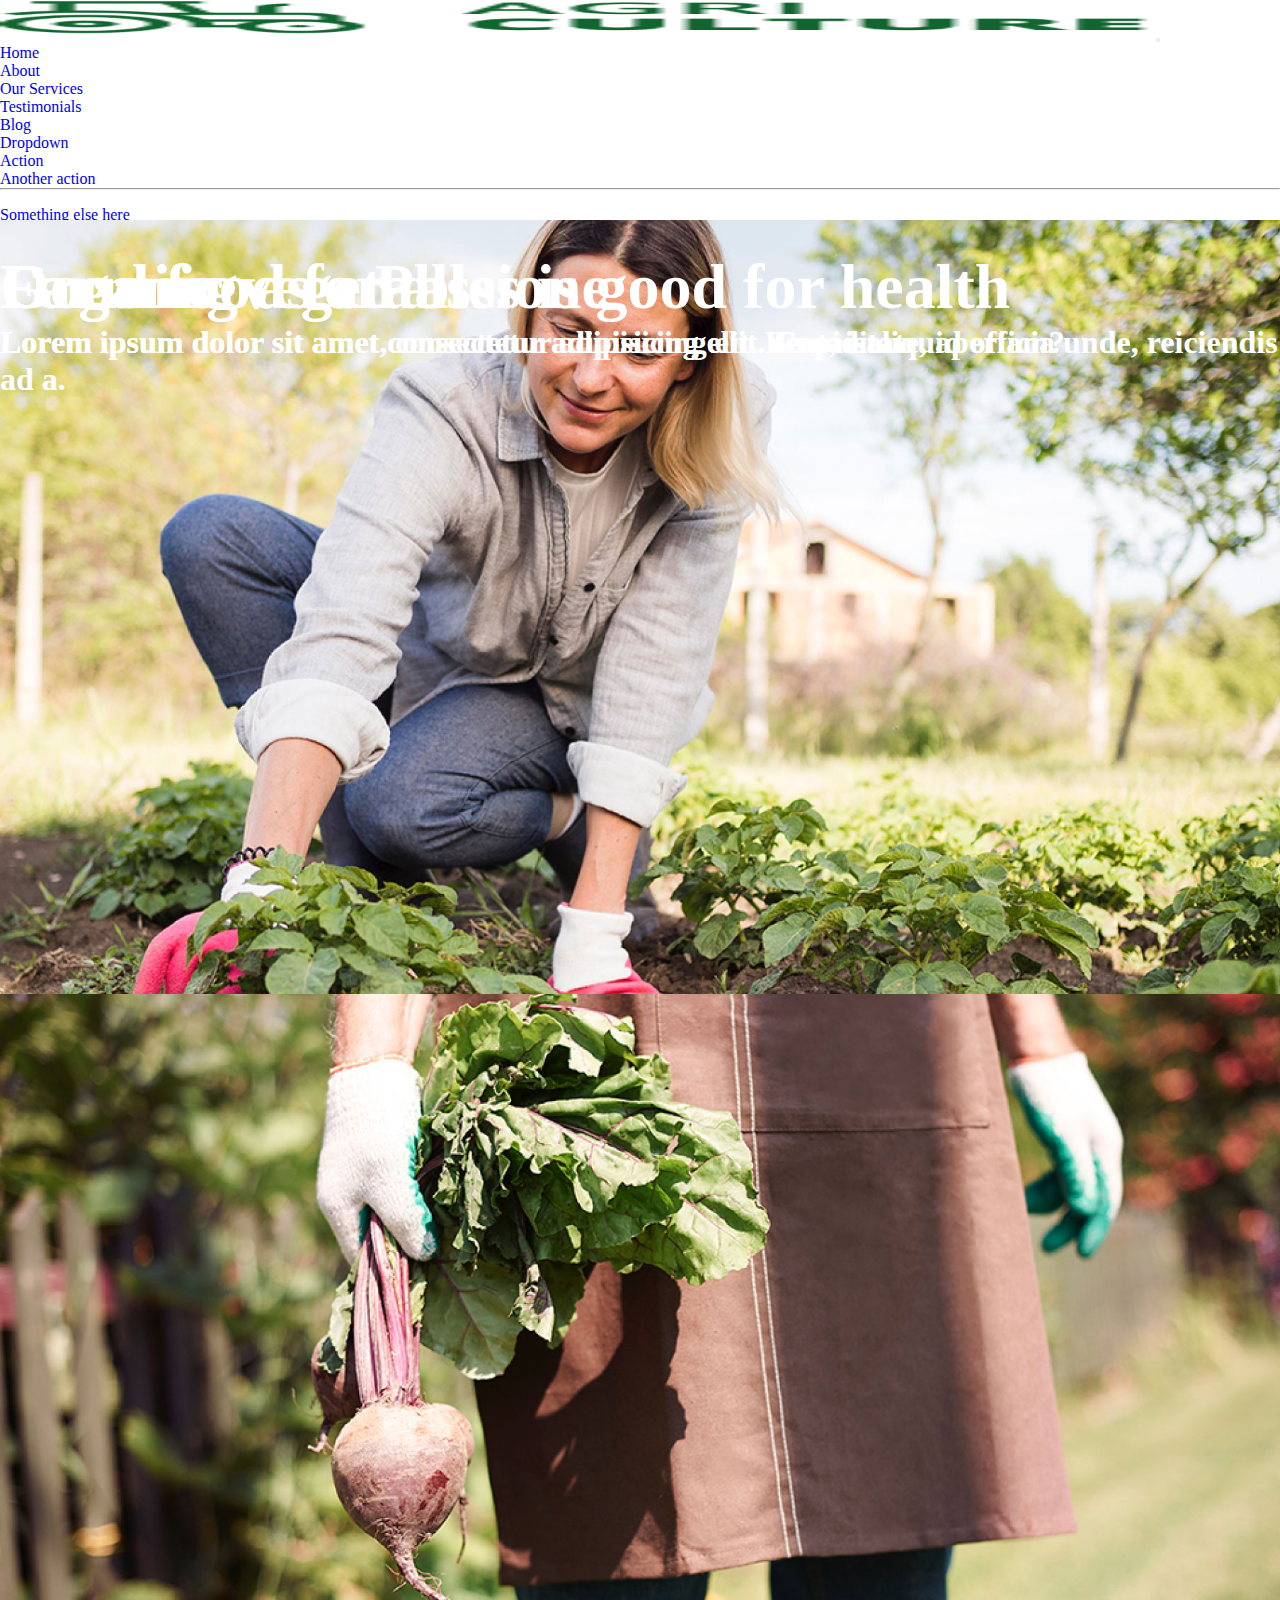
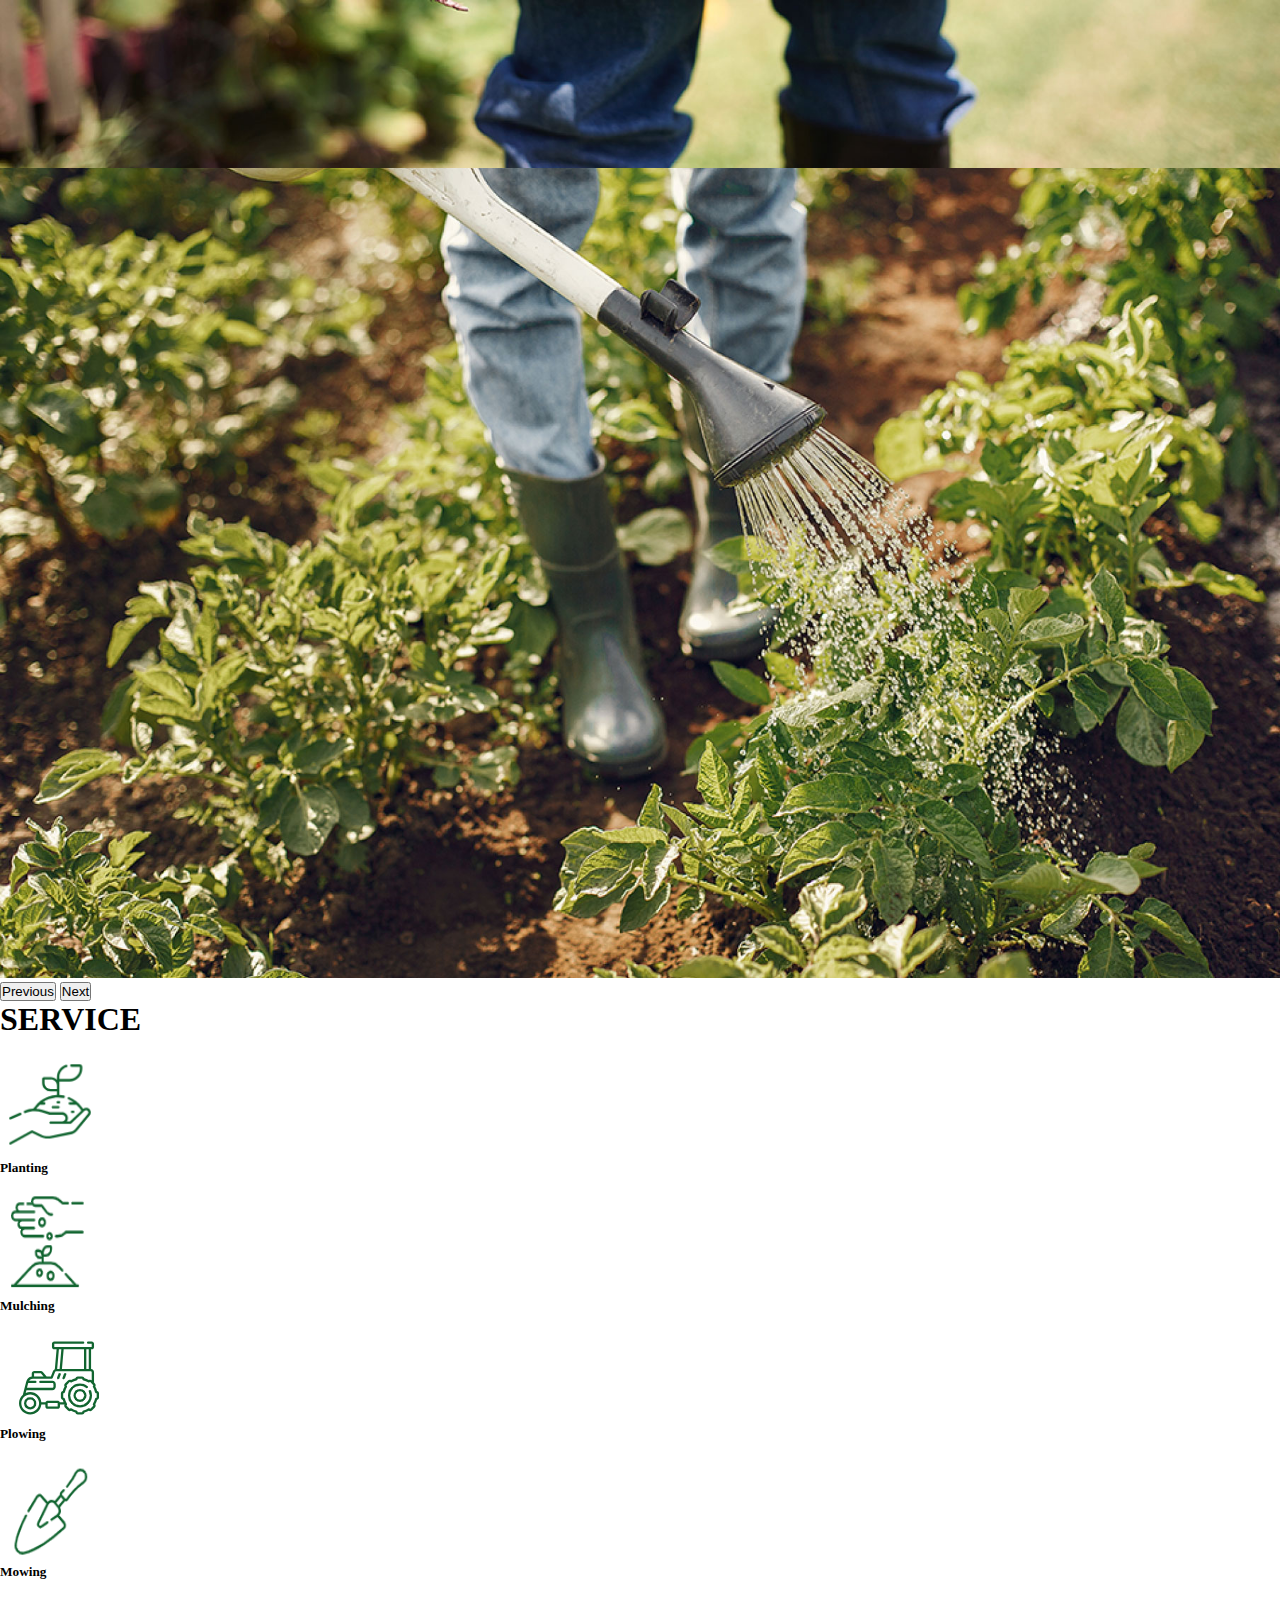
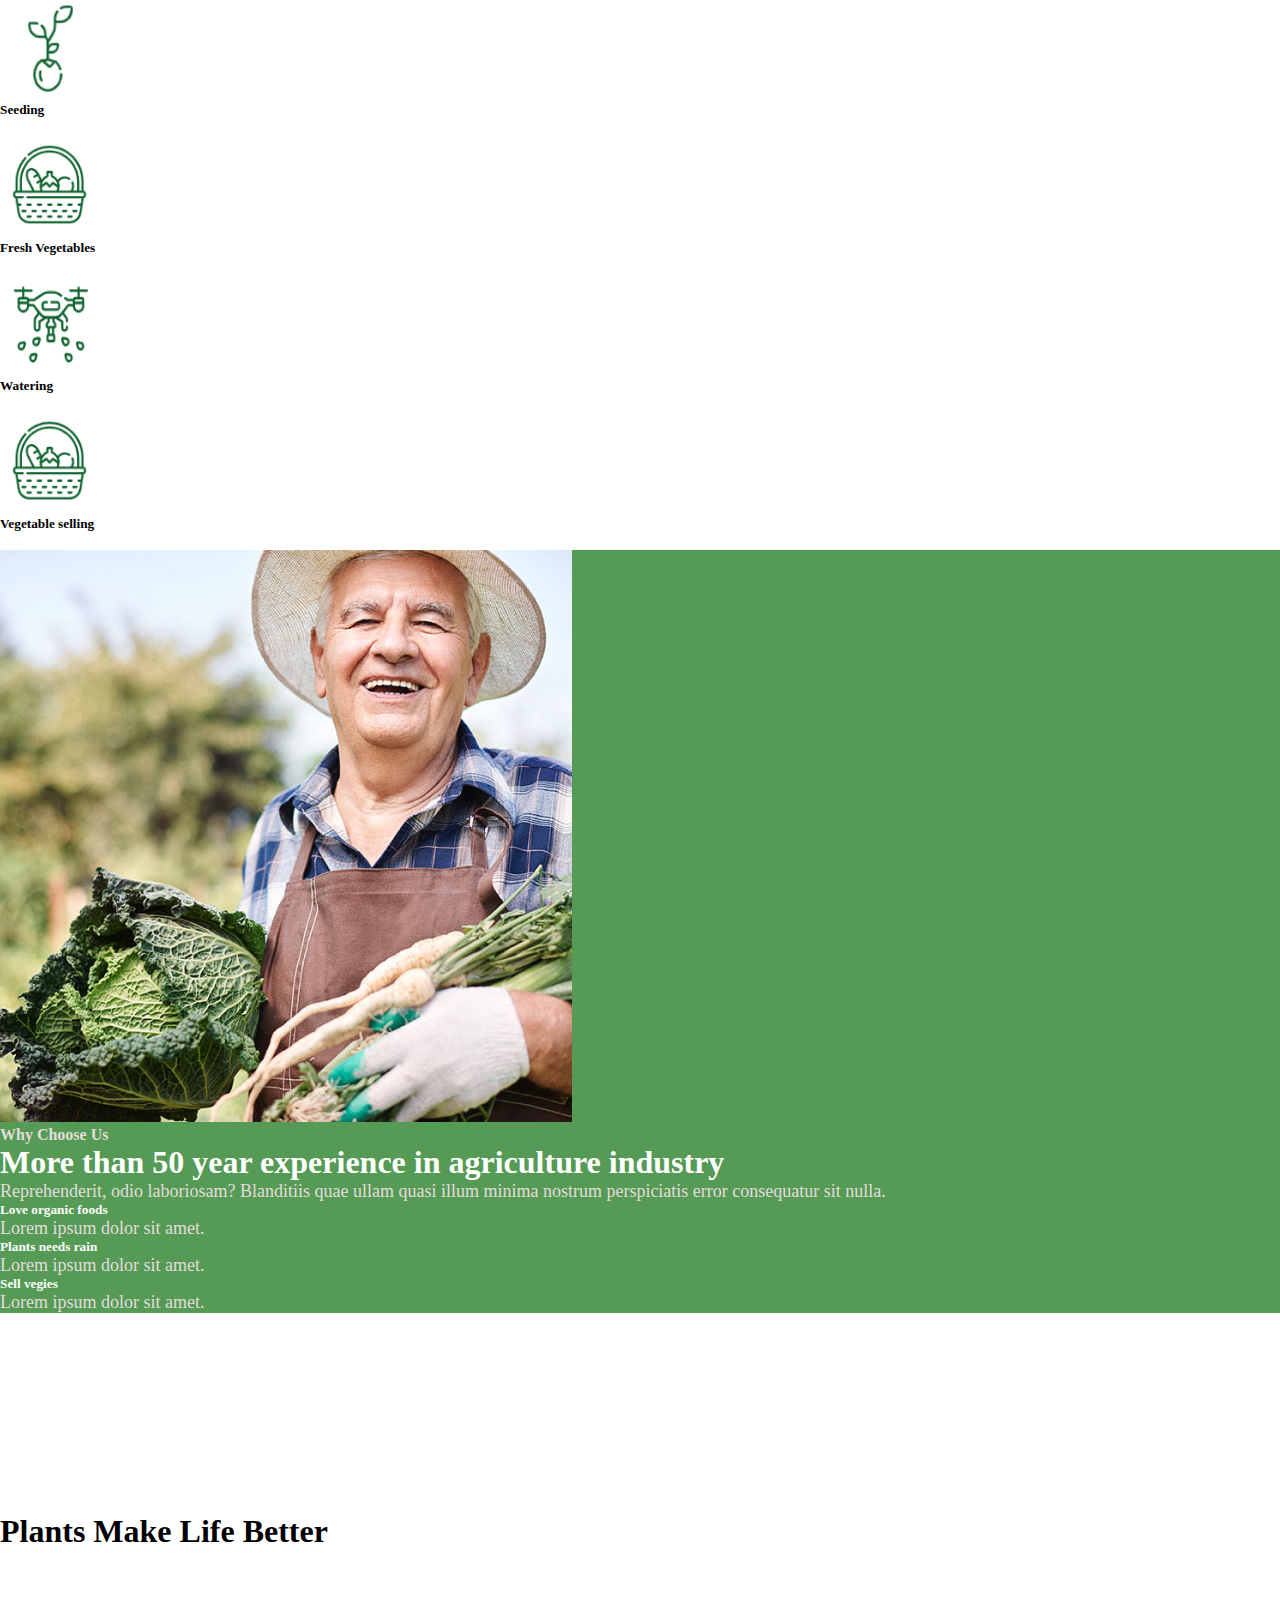
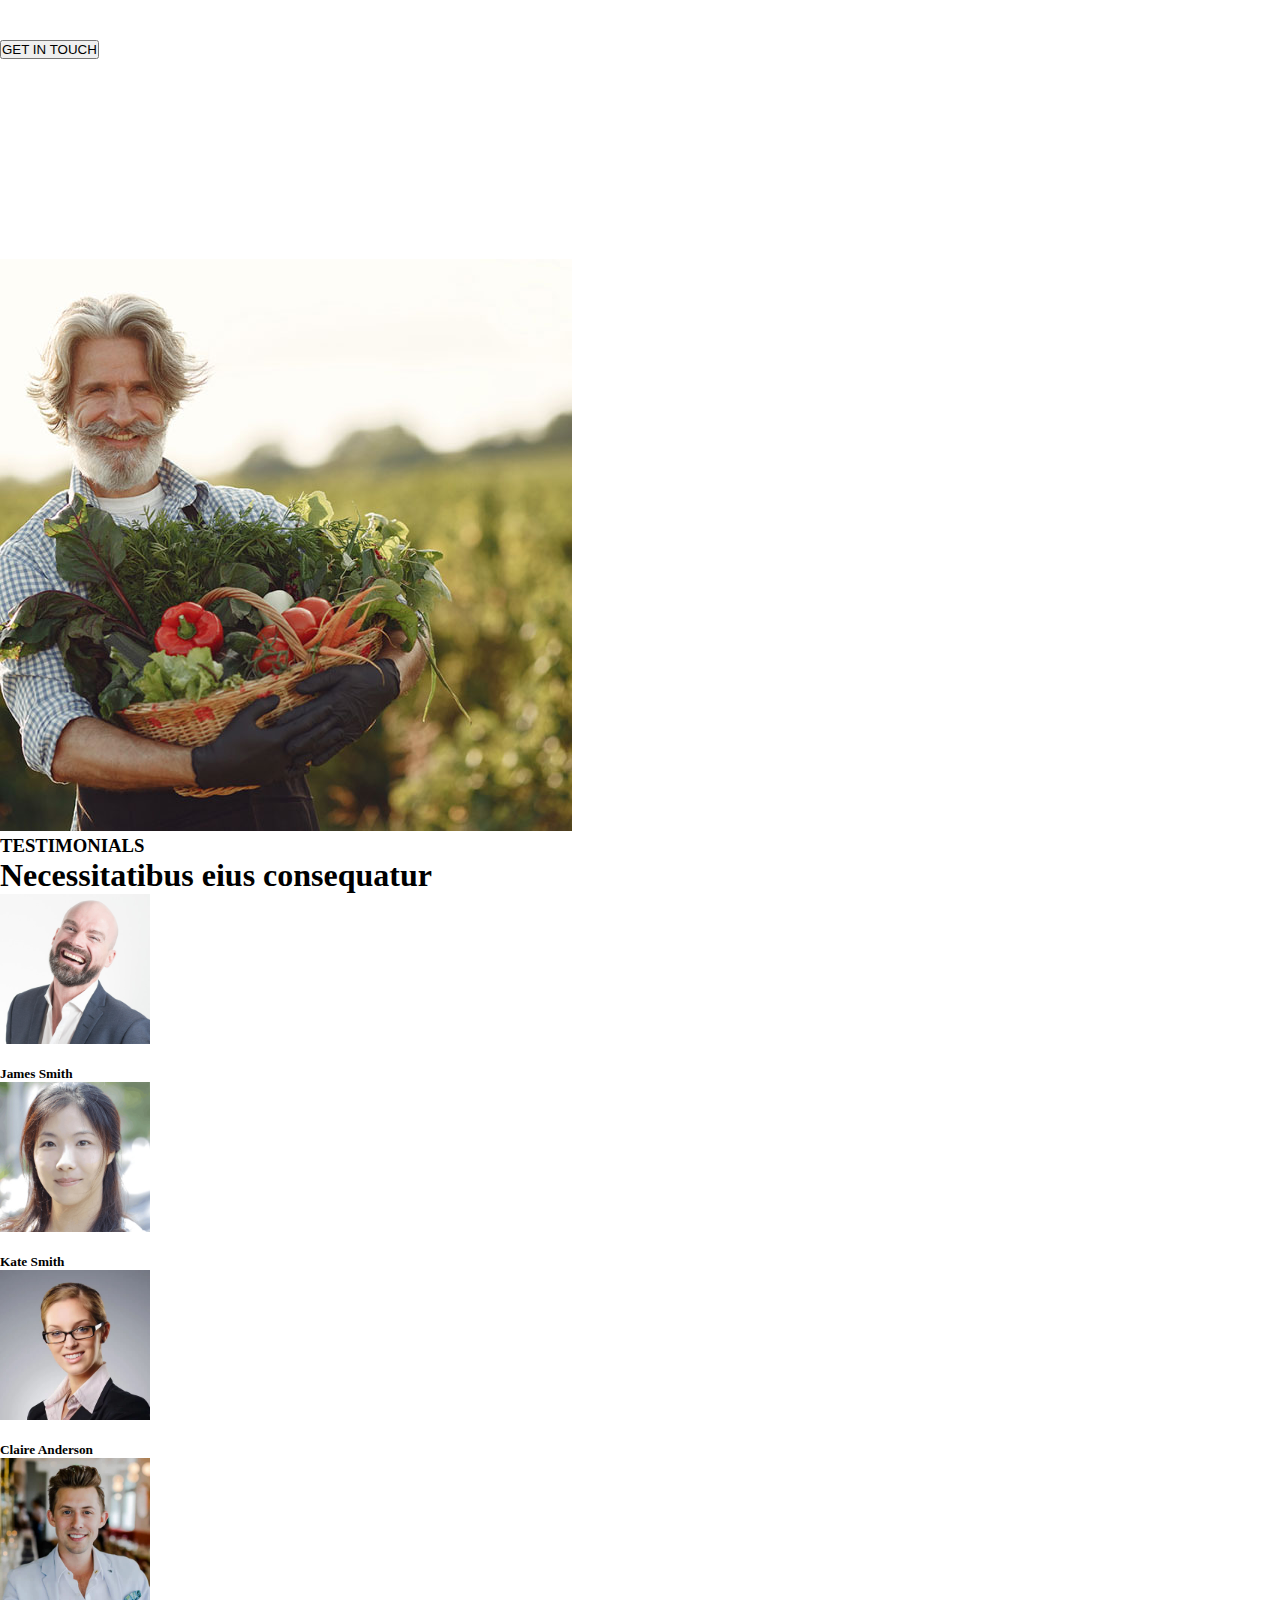
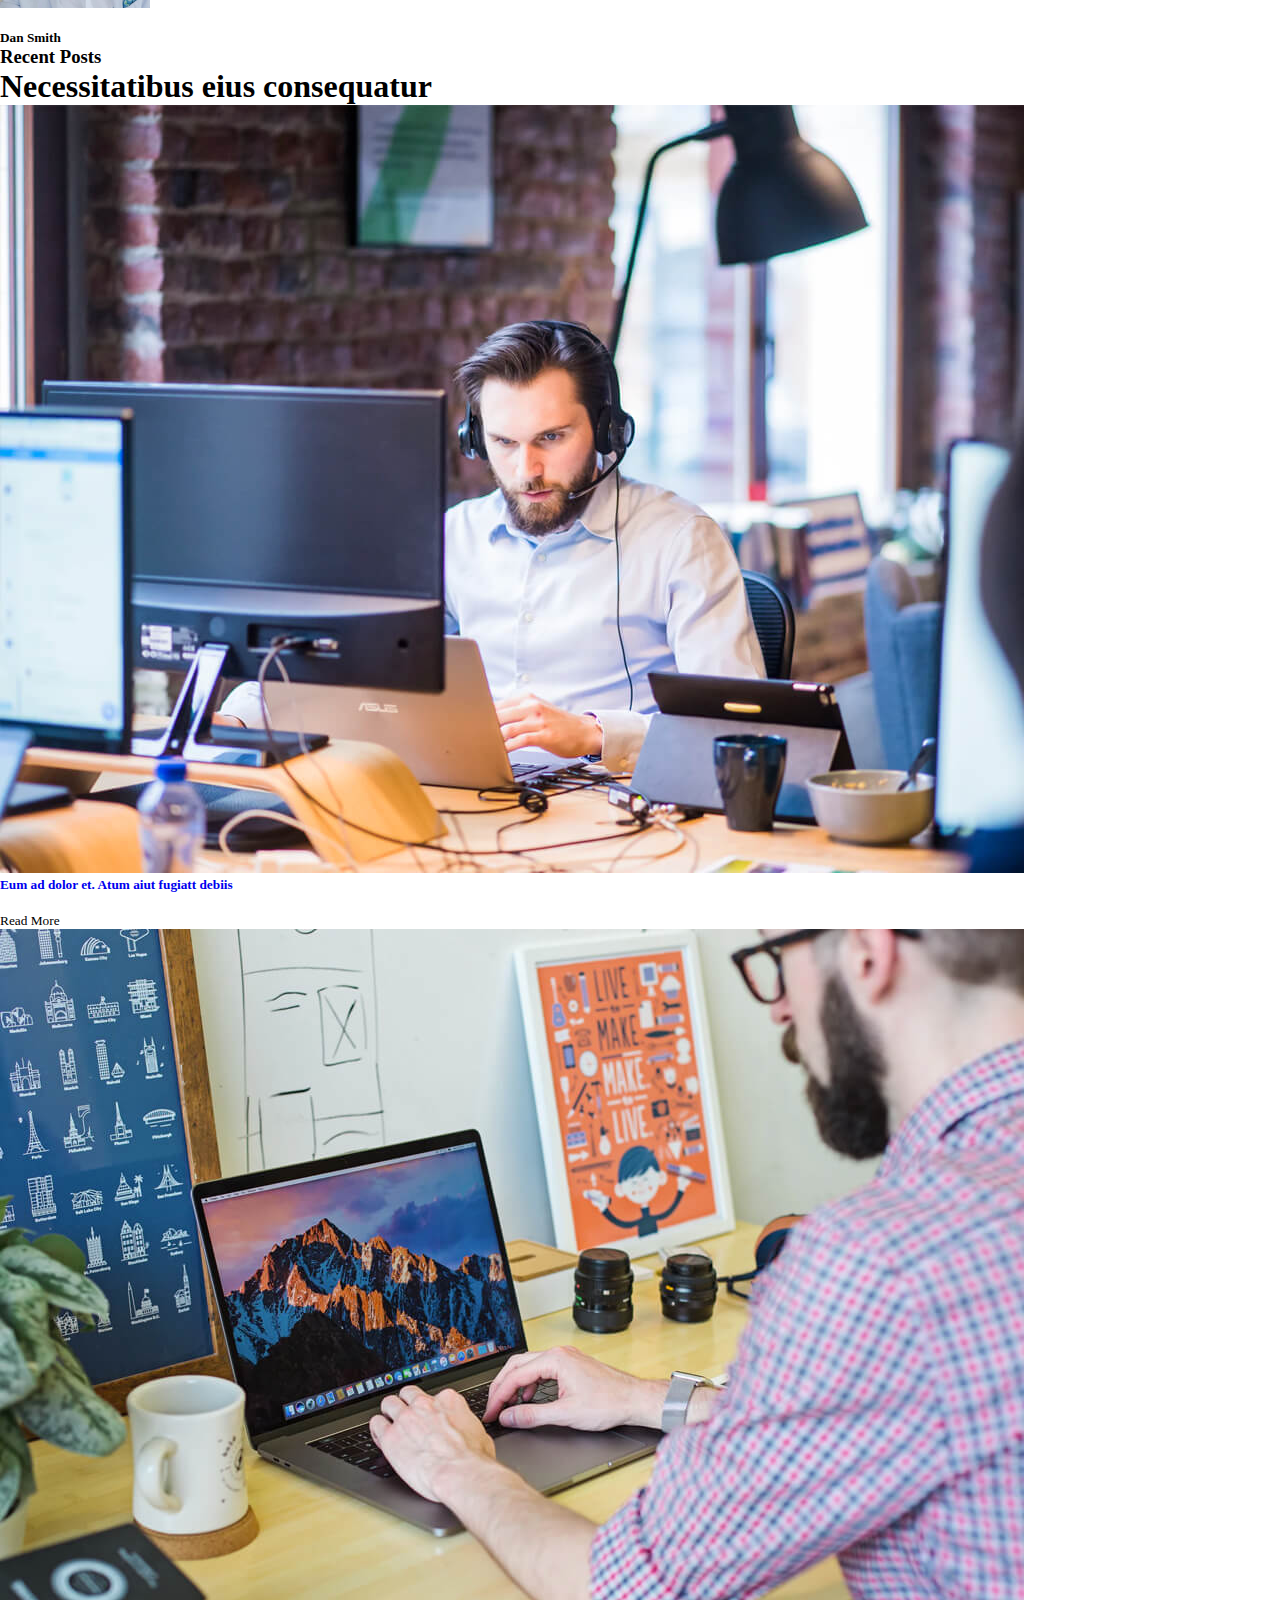
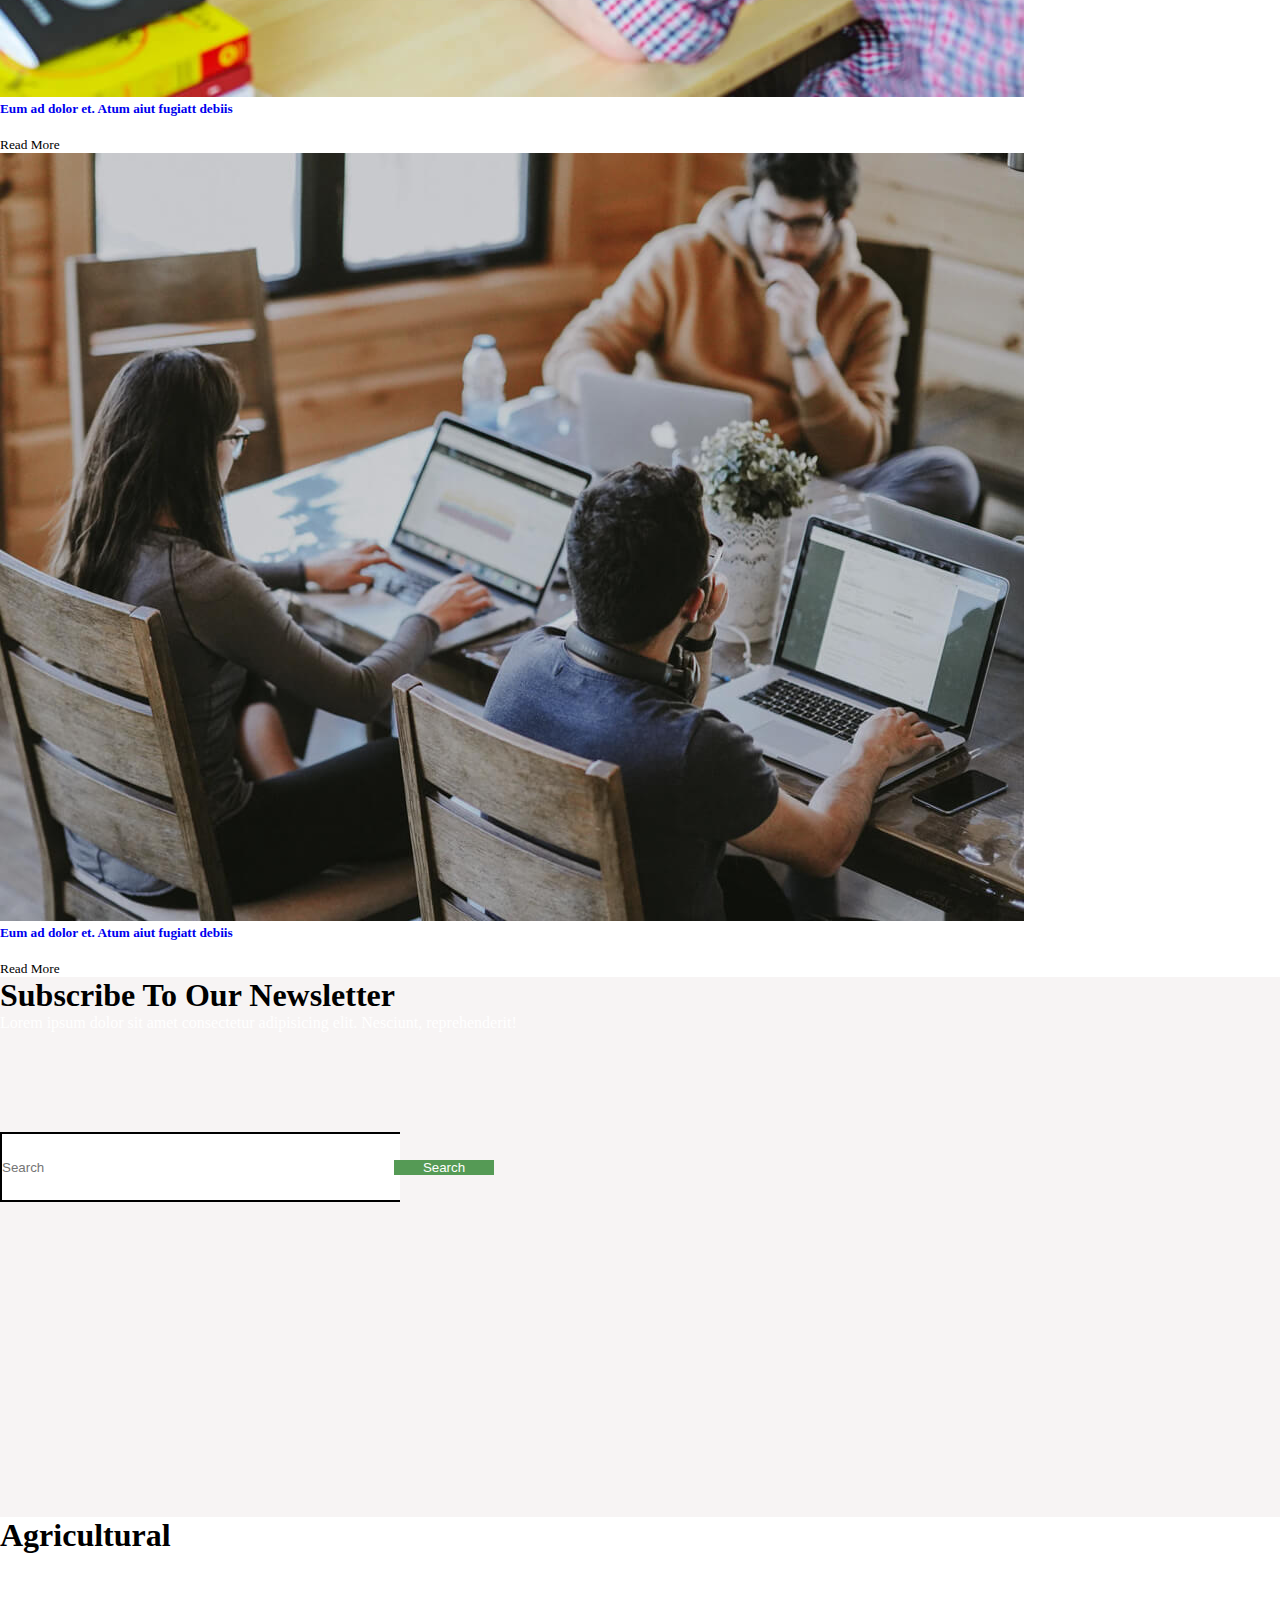
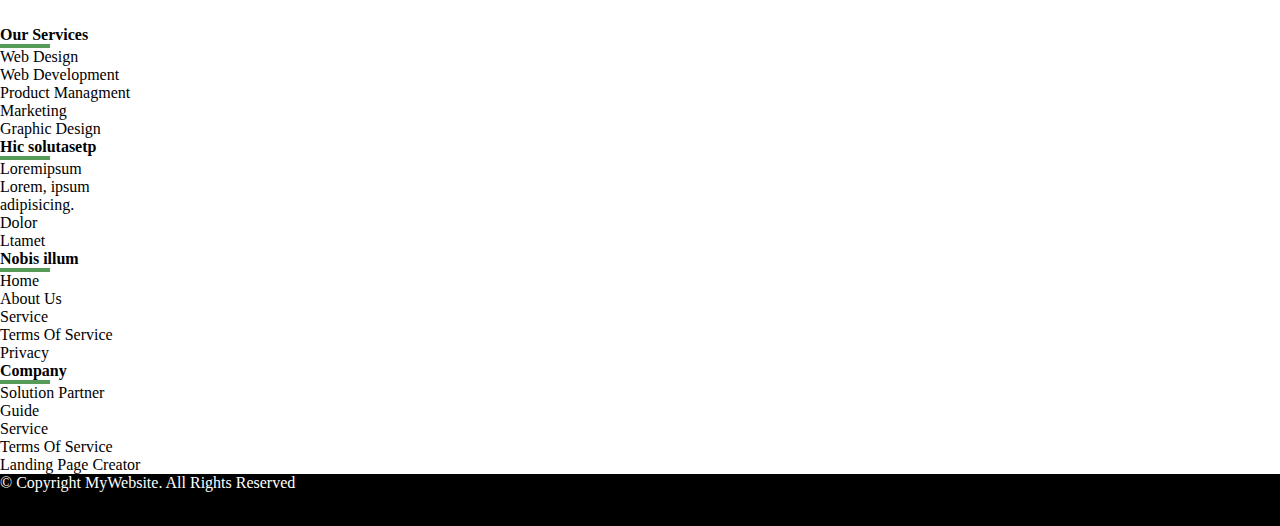
<file: index.html>
<!DOCTYPE html>
<html lang="en">
<head>
    <meta charset="UTF-8">
    <meta name="viewport" content="width=device-width, initial-scale=1.0">
    <title>Agricultural</title>

    <!-- bootstrap link -->
    <link href="https://cdn.jsdelivr.net/npm/bootstrap@5.0.2/dist/css/bootstrap.min.css" rel="stylesheet" integrity="sha384-EVSTQN3/azprG1Anm3QDgpJLIm9Nao0Yz1ztcQTwFspd3yD65VohhpuuCOmLASjC" crossorigin="anonymous">

    <!-- css file -->
     <link rel="stylesheet" href="style.css">
     

     <!-- font awasome link -->
     <link rel="stylesheet" href="https://cdnjs.cloudflare.com/ajax/libs/font-awesome/6.7.0/css/all.min.css" integrity="sha512-9xKTRVabjVeZmc+GUW8GgSmcREDunMM+Dt/GrzchfN8tkwHizc5RP4Ok/MXFFy5rIjJjzhndFScTceq5e6GvVQ==" crossorigin="anonymous" referrerpolicy="no-referrer" />



</head>
<body>
    <!-- navbar section  start-->

    <header class="container-fluid m-3 p-3">
        <div class="container">
            <nav class="navbar navbar-expand-lg navbar-light">
                <div class="container-fluid">
                  <a class="navbar-brand" href="#"><img src="logo.png" alt=""></a>
                  <button class="navbar-toggler" type="button" data-bs-toggle="collapse" data-bs-target="#navbarNav" aria-controls="navbarNav" aria-expanded="false" aria-label="Toggle navigation">
                    <span class="navbar-toggler-icon"></span>
                  </button>
                  <div class="collapse navbar-collapse" id="navbarNav">
                    <ul class="navbar-nav ms-auto">
                      <li class="nav-item">
                        <a class="nav-link active" aria-current="page" href="index.html">Home</a>
                      </li>
                      <li class="nav-item">
                        <a class="nav-link" href="about.html">About</a>
                      </li>
                      <li class="nav-item">
                        <a class="nav-link" href="service.html">Our Services</a>
                      </li>
                      <li class="nav-item">
                        <a class="nav-link" href="testimonals.html">Testimonials</a>
                      </li>
                      <li class="nav-item">
                        <a class="nav-link" href="blog.html">Blog</a>
                      </li>
                      <li class="nav-item dropdown">
                        <a class="nav-link dropdown-toggle" href="#" id="navbarDropdown" role="button" data-bs-toggle="dropdown" aria-expanded="false">
                          Dropdown
                        </a>
                        <ul class="dropdown-menu" aria-labelledby="navbarDropdown">
                          <li><a class="dropdown-item" href="#">Action</a></li>
                          <li><a class="dropdown-item" href="#">Another action</a></li>
                          <li><hr class="dropdown-divider"></li>
                          <li><a class="dropdown-item" href="#">Something else here</a></li>
                        </ul>
                      </li>
                      <li class="nav-item">
                        <a class="nav-link" href="contact.html">Contact</a>
                      </li>
                      
                    </ul>
                  </div>
                </div>
              </nav>
        </div>

    </header>

    <!-- navbar section end -->


    <!-- home section  start-->

    <section class="home_section">
        
            <div id="carouselExampleCaptions" class="carousel slide" data-bs-ride="carousel">
                <div class="carousel-indicators">
                  <button type="button" data-bs-target="#carouselExampleCaptions" data-bs-slide-to="0" class="active" aria-current="true" aria-label="Slide 1"></button>
                  <button type="button" data-bs-target="#carouselExampleCaptions" data-bs-slide-to="1" aria-label="Slide 2"></button>
                  <button type="button" data-bs-target="#carouselExampleCaptions" data-bs-slide-to="2" aria-label="Slide 3"></button>
                </div>
                <div class="carousel-inner">
                  <div class="carousel-item active">
                    <img src="img/hero_1.jpg" class="d-block w-100" alt="...">
                    <div class="carousel-caption position-sm-relative d-md-block">
                      <h1>Organic vegetables is good for health
                    </h1>
                      <p>Lorem ipsum dolor sit amet, consectetur adipisicing elit. Cupiditate, aperiam?</p>
                    </div>
                  </div>
                  <div class="carousel-item">
                    <img src="img/hero_2.jpg" class="d-block w-100" alt="...">
                    <div class="carousel-caption  d-md-block">
                      <h1>Good food for all
                    </h1>
                      <p>Lorem ipsum dolor sit amet consectetur adipisicing elit. Beatae aliquid officia unde, reiciendis ad a.</p>
                    </div>
                  </div>
                  <div class="carousel-item">
                    <img src="img/hero_3.jpg" class="d-block w-100" alt="...">
                    <div class="carousel-caption">
                      <h1>Farming as a Passione</h1>
                      <p>Lorem ipsum dolor sit amet consectetur adipisicing elit. Vero, iste..</p>
                    </div>
                  </div>
                </div>
                <button class="carousel-control-prev" type="button" data-bs-target="#carouselExampleCaptions" data-bs-slide="prev">
                  <span class="carousel-control-prev-icon" aria-hidden="true"></span>
                  <span class="visually-hidden">Previous</span>
                </button>
                <button class="carousel-control-next" type="button" data-bs-target="#carouselExampleCaptions" data-bs-slide="next">
                  <span class="carousel-control-next-icon" aria-hidden="true"></span>
                  <span class="visually-hidden">Next</span>
                </button>
              </div>
        
    </section>
    <!-- home section end -->


    <!-- Service section start -->
     <section class="service_section bg-white">
        <div class="service_content text-center mt-5 ">
            <h1 class="text-success ">SERVICE</h1>
            <p class="para mt-4 text-dark fs-2">Providing Fresh Produce Every Single Day</p>
        </div>

     </section>
     <div class="services my-5">
      <div class="container ">
        <div class="row ">
          <div class="col-sm-12 col-md-4 col-lg-3 col-12 border border-1">
            <div class="servic-icon text-star ">
              <img src="img/plant1.png" class="img-fluid">
              <h5>Planting</h5>
              <p class="text-dark">Gravida sodales condimentum pellen tesq accumsan orci quam sagittis sapie</p>
            </div>
          </div>
          <div class="col-sm-12 col-md-4 col-lg-3 col-12 border border-1">
            <div class="servic-icon text-start">
              <img src="img/mulching.png" class="img-fluid">
              <h5>Mulching</h5>
              <p  class="text-dark">Gravida sodales condimentum pellen tesq accumsan orci quam sagittis sapie</p>
            </div>
          </div>
          <div class="col-sm-12 col-md-4 col-lg-3 col-12 border border-1">
            <div class="servic-icon2 text-start mt-3">
              <img src="img/truck.png" class="img-fluid">
              <h5>Plowing</h5>
              <p  class="text-dark">Gravida sodales condimentum pellen tesq accumsan orci quam sagittis sapie</p>
            </div>
          </div>
          <div class="col-sm-12 col-md-4 col-lg-3 col-12 border border-1">
            <div class="servic-icon text-start">
              <img src="img/knif.png" class="img-fluid">
              <h5>Mowing
              </h5>
              <p  class="text-dark">Gravida sodales condimentum pellen tesq accumsan orci quam sagittis sapie</p>
            </div>
          </div>
        </div>
  
        <div class="row">
          <div class="col-sm-12 col-md-4 col-lg-3 col-12 border border-1">
            <div class="servic-icon text-v">
              <img src="img/leaf.png" class="img-fluid">
              <h5>Seeding</h5>
              <p  class="text-dark">Gravida sodales condimentum pellena tesq accumsan orci quam sagittis sapie</p>
            </div>
          </div>
          <div class="col-sm-12 col-md-4 col-lg-3 col-12 border border-1">
            <div class="servic-icon text-start">
              <img src="img/fruit.png" class="img-fluid">
              <h5>Fresh Vegetables</h5>
              <p  class="text-dark">Gravida sodales condimentum pellen tesq accumsan orci quam sagittis sapie</p>
            </div>
          </div>
          <div class="col-sm-12 col-md-4 col-lg-3 col-12 border border-1">
            <div class="servic-icon text-start">
              <img src="img/water.png" class="img-fluid">
              <h5>Watering</h5>
              <p  class="text-dark">Gravida sodales condimentum pellen tesq accumsan orci quam sagittis sapie</p>
            </div>
          </div>
          <div class="col-sm-12 col-md-4 col-lg-3 col-12 border border-1">
            <div class="servic-icon text-start">
              <img src="img/fruit.png" class="img-fluid">
              <h5>Vegetable selling</h5>
              <p  class="text-dark">Gravida sodales condimentum pellen tesq accumsan orci quam sagittis sapie</p>
            </div>
          </div>
        </div>
      </div>
   </div>
  
  

     <section class="service_second my-5">
      <div class="container">
        <div class="row">
          <div class="col-lg-6">
            <div class="service2-img">
            <img src="img/img_sq_5.jpg" alt="" class="img-fluid">
          </div>
              </div>
              <div class="col-lg-6">
                <div class="service_second_content my-5 ">
                  <h4>Why Choose Us</h4>
                  <h1>More than 50 year experience in agriculture industry</h1>
                  <p>Reprehenderit, odio laboriosam? Blanditiis quae ullam quasi illum minima nostrum perspiciatis error consequatur sit nulla.</p>
                  <h5><i class="fa-regular fa-heart me-2"></i>Love organic foods</h5>
                  <p>Lorem ipsum dolor sit amet.</p>
                  <h5><i class="fa fa-cloud-showers-heavy me-2"></i>Plants needs rain</h5>
                  <p>Lorem ipsum dolor sit amet.
                  </p>
                  <h5><i class="fa fa-house-chimney me-2"></i>Sell vegies
                  </h5>
                  <p>Lorem ipsum dolor sit amet.</p>
                </div>
              </div>
       </div>
      </div>
        </section>




        <section class="section_page3">
          <div class="container">
              <div class="row">
                <div class="col-lg-6">
                  <div class="content3">
                      <h1 class="text-success">Plants Make Life Better</h1>
                      <p class="text-dark">Lorem ipsum dolor sit amet consectetur adipisicing elit. Enim necessitatibus placeat, atque qui voluptatem velit explicabo vitae repellendus architecto provident nisi ullam minus asperiores commodi! Tenetur, repellat aliquam nihil illo.</p>
    
                      <p class="text-dark"><i class="fa-solid fa-check text-success"></i>Lorem ipsum dolor sit amet</p>
                      <p class="text-dark"><i class="fa-solid fa-check text-success"></i>Velit explicabo vitae repellendu
                      </p>
                      <p class="text-dark" ><i class="fa-solid fa-check text-success "></i>Repellat aliquam nihil illo
                      </p>
    
                 <button class="btn bg-success text-white rounded-5">GET IN TOUCH</button>
                 </div>
               </div>
               <div class="col-lg-6">
              <div class="baba my-5">
                  <img src="img/img_sq_1.jpg" alt="">
              </div>
              </div>
          </div>
          </div>
       </section>

     <!-- service section end -->

     

     <!-- testimonals section start -->
          <!-- testimonals section start -->
          <section class="testimonals text-center my-5">
            <h3 class="text-success my-5" >TESTIMONIALS
            </h3>
            <h1 class="text-dark my-5" >Necessitatibus eius consequatur
      
            </h1>
            <div class="container">
              <div class="row">
                <div class="col-lg-6 one_review">
                  <div class="row row-cols-1 row-cols-md-2  ">
                    
                      <div class="card">
                        <img src="img/testimonials-1.jpg" class="card-img-top rounded-pill testimonals1" alt="...">
                        <div class="card-body">
                          
                          <p class="card-text text-start text-dark">This is a longer card with supporting text below as a natural lead-in to additional content. This content is a little bit longer.</p>
                          <h5 class="card-title text-start  text-success">James Smith
      
                          </h5>
                        </div>
                      </div>
                      <div class="card">
                        <img src="img/testimonials-2.jpg" class="card-img-top rounded-pill testimonals1" alt="...">
                        <div class="card-body">  
                          <p class="card-text text-start text-dark">This is a longer card with supporting text below as a natural lead-in to additional content. This content is a little bit longer.</p>
                          <h5 class="card-title text-start  text-success">Kate Smith
                          </h5>
                        </div>
                      </div>
                      <div class="card">
                        <img src="img/testimonials-3.jpg" class="card-img-top rounded-pill testimonals1" alt="...">
                        <div class="card-body">
                          
                          <p class="card-text text-start text-dark">This is a longer card with supporting text below as a natural lead-in to additional content. This content is a little bit longer.</p>
                          <h5 class="card-title text-start  text-success">Claire Anderson</h5>
                        </div>
                      </div>
                      <div class="card">
                        <img src="img/testimonials-4.jpg" class="card-img-top rounded-pill testimonals1" alt="...">
                        <div class="card-body">
                          
                          <p class="card-text text-start text-dark">This is a longer card with supporting text below as a natural lead-in to additional content. This content is a little bit longer.</p>
                          <h5 class="card-title text-start  text-success">Dan Smith
      
                          </h5>
                        </div>
                      </div>
                    
                  
                </div>
      
              </div>
            </div>
          </div>
           </section>
<!-- testimonials section end -->


<!-- post section start -->

     <section class="post_section">
      <div class="post_heading text-center my-5">
        <h3 class="text-success">Recent Posts</h3>
        <h1>Necessitatibus eius consequatur</h1>
      </div>
      <div class="container">
        <div class="row">
          <div class="col-lg-12">
            <div class="card-group">
              <div class="card ">
               
                <img src="img/blog-1.jpg" class="card-img-top" alt="...">
                
                <div class="card-body">
                  <a href="#blog" class="text-decoration-none"><h5 class="card-title text-success">Eum ad dolor et. Atum aiut fugiatt debiis</h5></a>
                
                <p class="card-text ms-4 text-dark"> <i class="fa fa-user"></i>  Julia Parker  / <i class="fa fa-folder-closed"></i> Politics</p>
                </div>
                <div class="card-footer">
                  <small class="text-muted read">Read More<i class="fa fa-arrow-right mx-2 "></i></small>
                </div>
              </div>
              <div class="card">
               
                <img src="img/blog-2.jpg" class="card-img-top" alt="...">
                
                <div class="card-body">
                  <a href="#blog" class="text-decoration-none"><h5 class="card-title text-success">Eum ad dolor et. Atum aiut fugiatt debiis</h5></a>
                
                <p class="card-text ms-4 text-dark"> <i class="fa fa-user"></i>  Morio Doglous  / <i class="fa fa-folder-closed"></i> Sports  </p>
                </div>
                <div class="card-footer">
                  <small class="text-muted  ">Read More<i class="fa fa-arrow-right mx-2 "></i></small>
                </div>
              </div>

              <div class="card">
               
                <img src="img/blog-3.jpg" class="card-img-top" alt="...">
                
                <div class="card-body">
                  <a href="#blog" class="text-decoration-none"><h5 class="card-title text-success">Eum ad dolor et. Atum aiut fugiatt debiis</h5></a>
                
                <p class="card-text ms-4 text-dark"> <i class="fa fa-user"></i> Lisa Hunter / <i class="fa fa-folder-closed"></i> Economics</p>
                </div>
                <div class="card-footer">
                  <small class="text-muted ">Read More<i class="fa fa-arrow-right mx-2 "></i></small>
                </div>
              </div>
              
            </div>

          </div>
        </div>
      </div>
    </section>
    
          <!-- post section end -->

          <!-- subscribe section start -->
    <div class="subscribe mt-5">
      <div class="container">
        <div class="row">
          <div class="col-lg-6 subscribe_content my-5">
            <h1>Subscribe To Our Newsletter
            </h1>
            <p class="text-dark">Lorem ipsum dolor sit amet consectetur adipisicing elit. Nesciunt, reprehenderit!</p>
          </div>
          <div class="col-lg-6 form">
            <form class="d-flex">
              <input class="search_bar form-control me-2" type="search" placeholder="Search" aria-label="Search">
              <button class="search_button btn btn-outline-success" type="submit">Search</button>
            </form>
          </div>
        </div>
      </div>
     </div>

     <!-- subscribe section end -->

     <!-- footer start -->
      <footer class="footer bg-dark text-white ">
        <div class="container ">
          <div class="row  ">
            <div class="col-lg-4 my-5">
              <h1>Agricultural</h1>
              <p>A108 Adam Stree</p>
              <p>New York, NY 535022</p>
              <p>Phone: +1 5589 55488 55 </p>
              <p>Email: info@example.com</p>

            </div>
            <div class="col-lg-8 my-5">
              <div class="row mt-2">
                <div class="col-lg-3">
                  <div class="foot-links">
                    <h4>Our Services</h4>
                    <div class="line"></div>
                    <ul class="links mt-3">
                      <li><a href=""></a>Web Design</li>
                      <li><a href=""></a>Web Development</li>
                      <li><a href=""></a>Product Managment</li>
                      <li><a href=""></a>Marketing</li>
                      <li><a href=""></a>Graphic Design</li>
                      
                    </ul>
                  </div>

                </div>

                <div class="col-lg-3">
                  <div class="foot-links">
                    <h4>Hic solutasetp</h4>
                    <div class="line"></div>
                    <ul class="links mt-3">
                      <li><a href=""></a>Loremipsum</li>
                      <li><a href=""></a>Lorem, ipsum</li>
                      <li><a href=""></a>adipisicing.</li>
                      <li><a href=""></a>Dolor</li>
                      <li><a href=""></a>Ltamet</li>
                      
                    </ul>
                  </div>

                </div>


                <div class="col-lg-3">
                  <div class="foot-links">
                    <h4>Nobis illum</h4>
                    <div class="line"></div>
                    <ul  class="links mt-3">
                      <li><a href=""></a>Home</li>
                      <li><a href=""></a>About Us</li>
                      <li><a href=""></a>Service</li>
                      <li><a href=""></a>Terms Of Service</li>
                      <li><a href=""></a>Privacy</li>
                      
                    </ul>
                  </div>

                </div>

                <div class="col-lg-3">
                  <div class="foot-links">
                    <h4>Company</h4>
                    <div class="line"></div>
                    <ul class="links mt-3">
                      <li><a href=""></a>Solution Partner</li>
                      <li><a href=""></a>Guide</li>
                      <li><a href=""></a>Service</li>
                      <li><a href=""></a>Terms Of Service</li>
                      <li><a href=""></a>Landing Page Creator</li>
                      
                    </ul>
                  </div>

                </div>
              </div>
            </div>
          </div>

        </div>
        <div class="footer-icons">
          <div class="last-icon container mt-5">
            <div class="row">
             <div class="col-lg-6 my-5">
               <p>© Copyright MyWebsite. All Rights Reserved</p>
           </div>
           <div class="col-lg-6  social-icon text-center my-5">
             <i class="fa-brands fa-square-instagram "></i>
             <i class="fa-brands fa-linkedin"></i>
             <i class="fa-brands fa-facebook "></i>
           </div>
         </div> 
            </div>
        </div>
        
</footer>

      <!-- footer section end -->



    <script src="https://cdn.jsdelivr.net/npm/bootstrap@5.0.2/dist/js/bootstrap.bundle.min.js" integrity="sha384-MrcW6ZMFYlzcLA8Nl+NtUVF0sA7MsXsP1UyJoMp4YLEuNSfAP+JcXn/tWtIaxVXM" crossorigin="anonymous"></script>
</body>
</html>
</file>
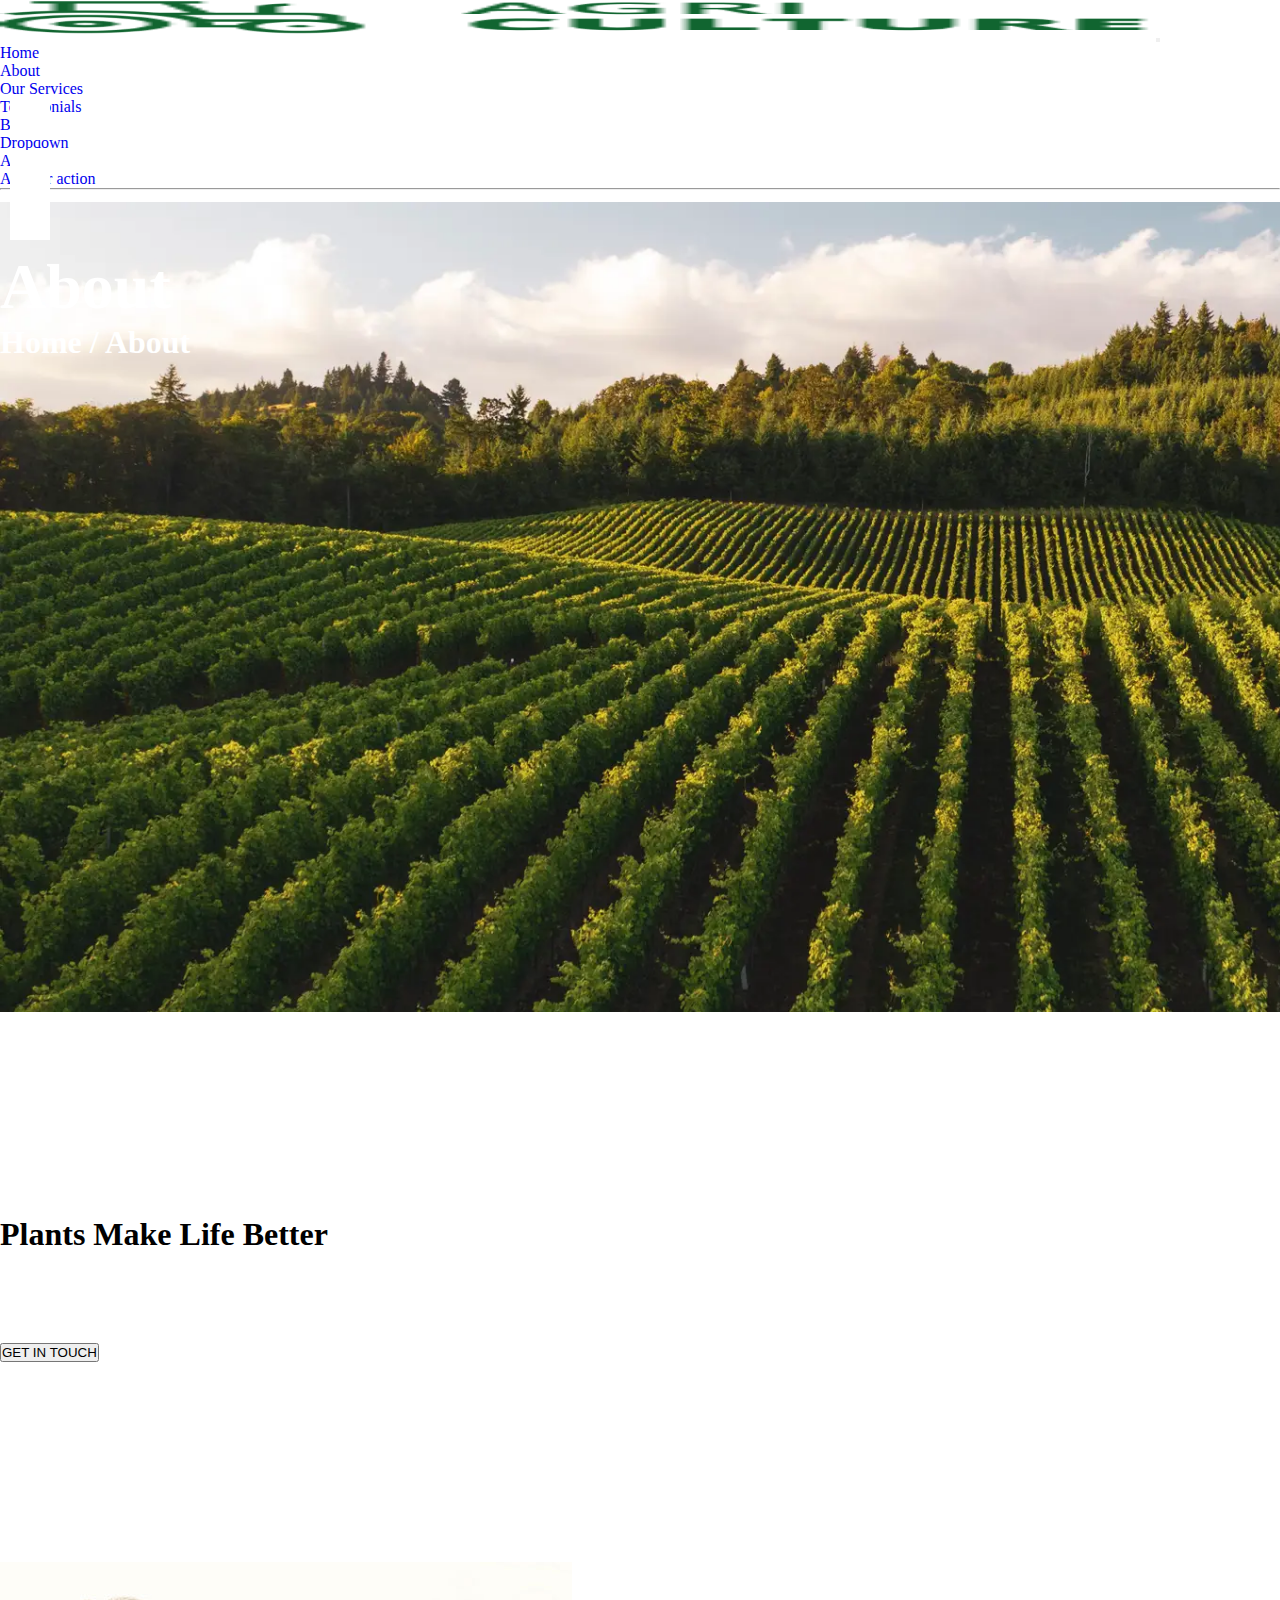
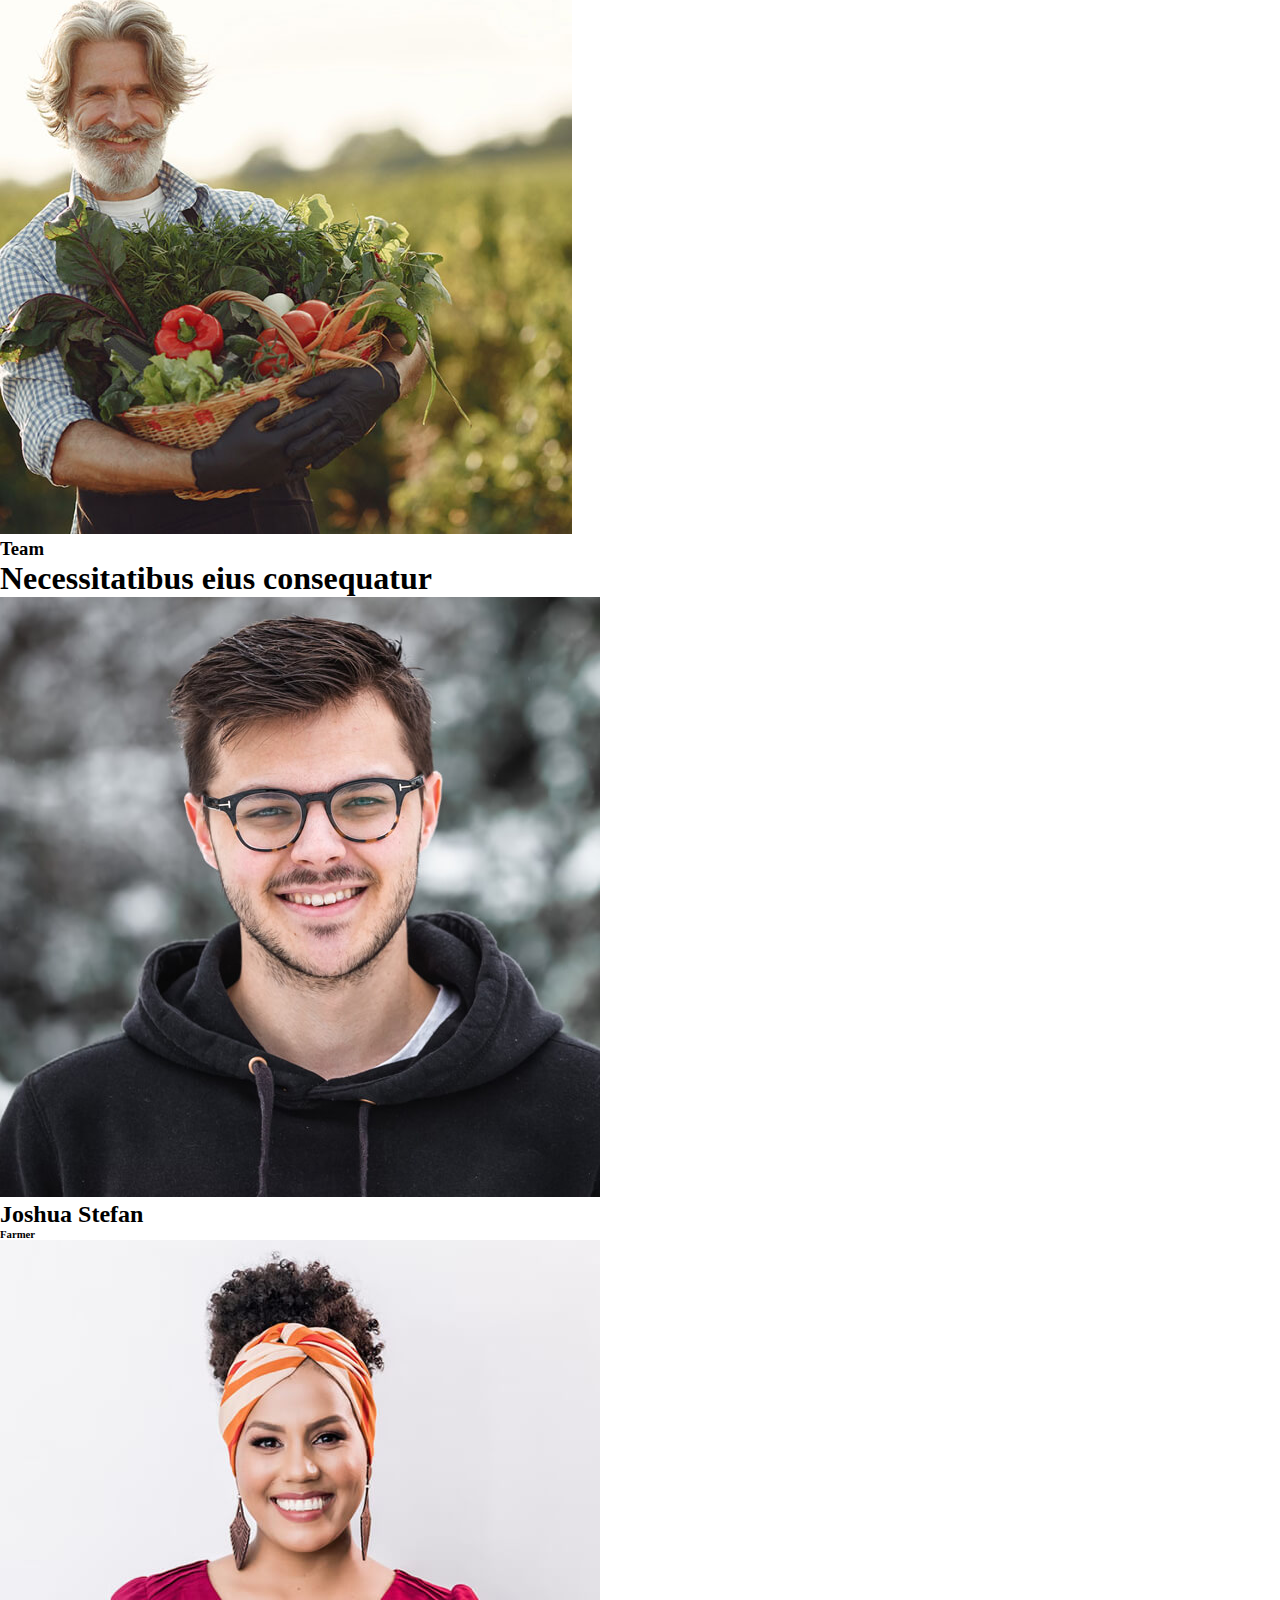
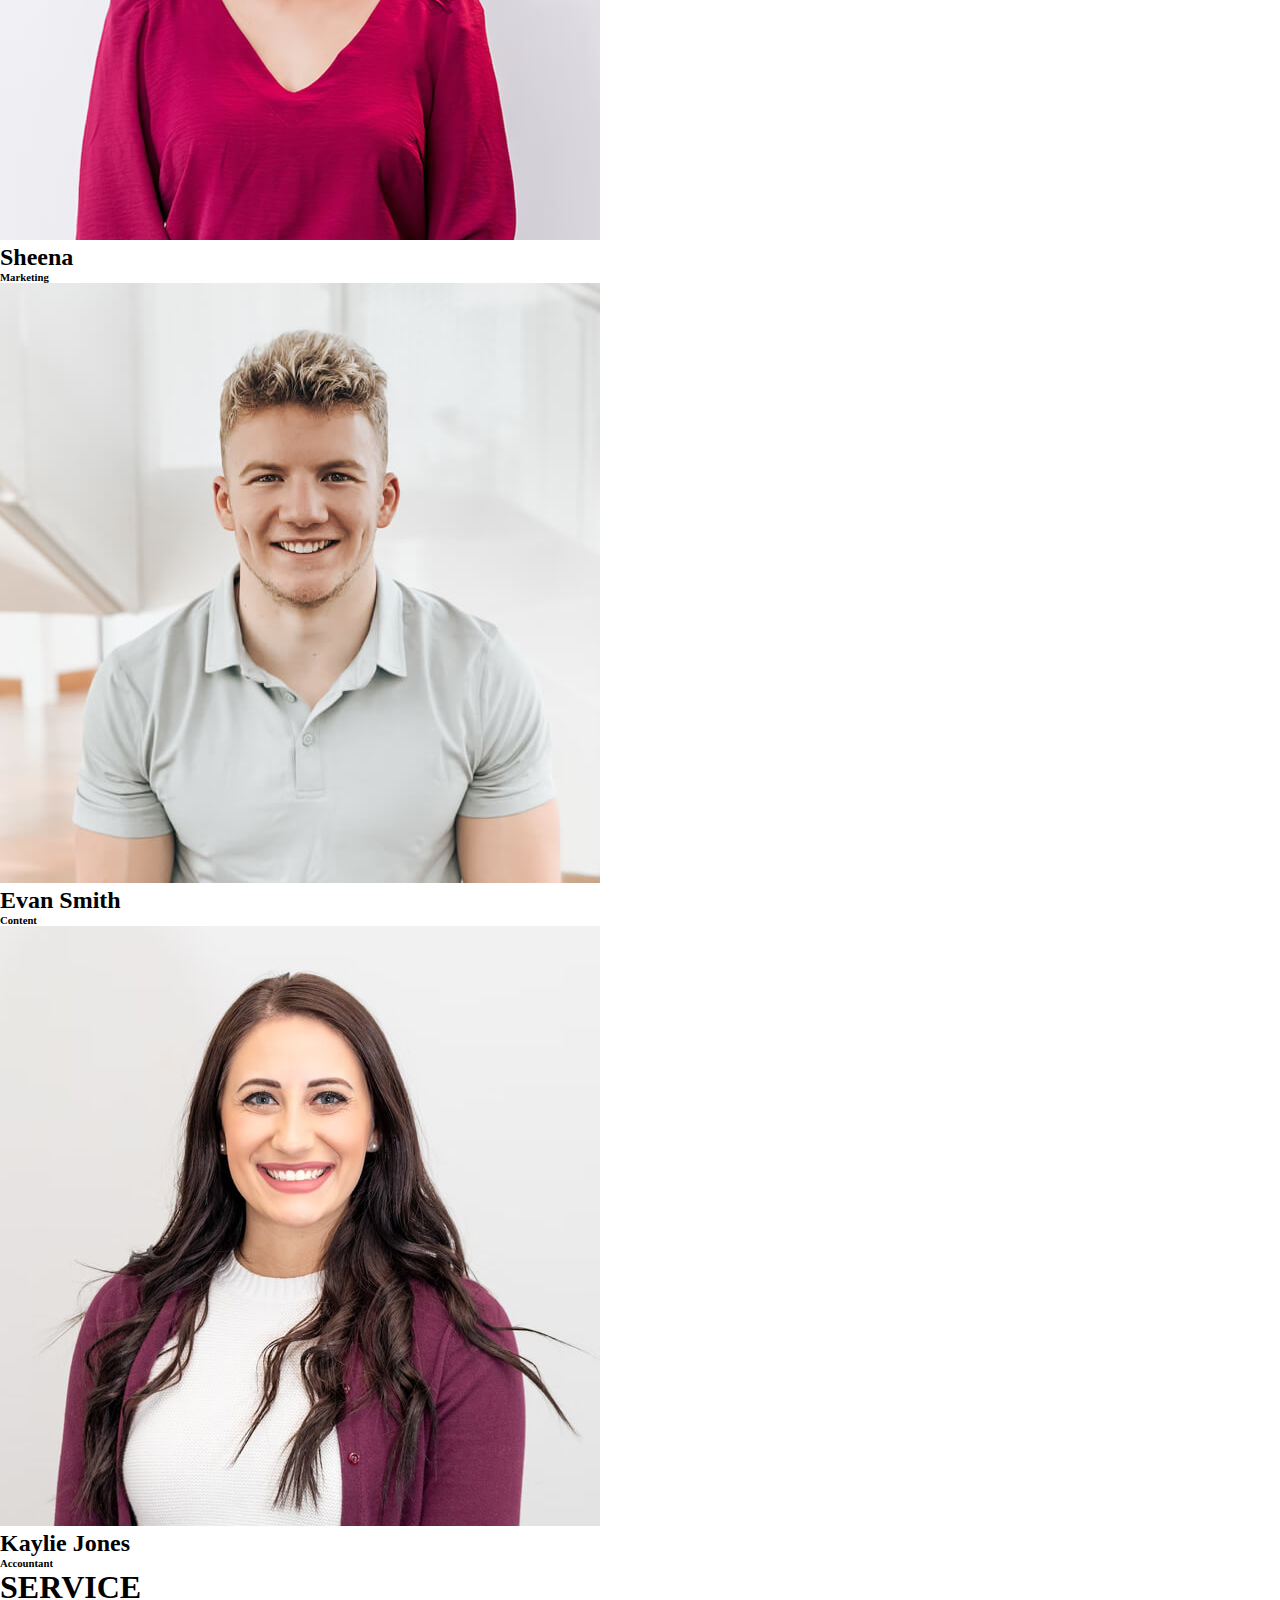
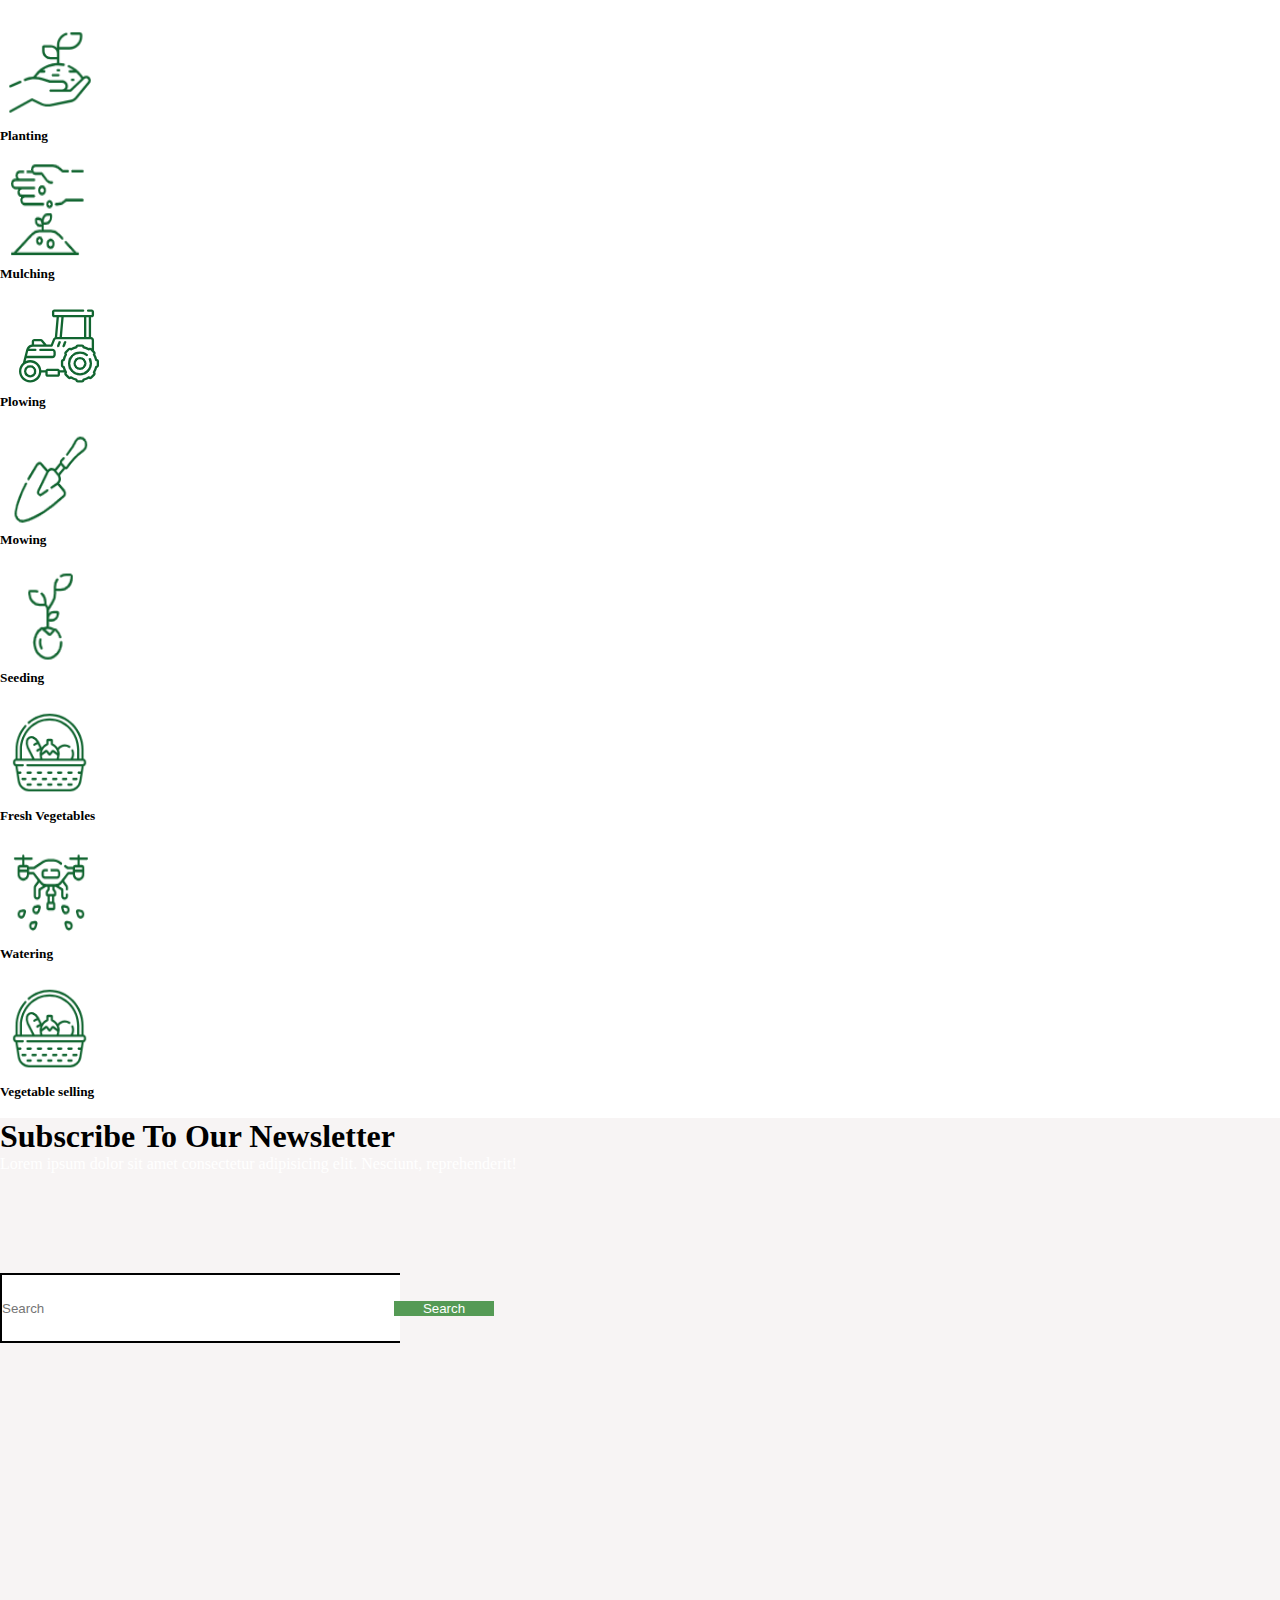
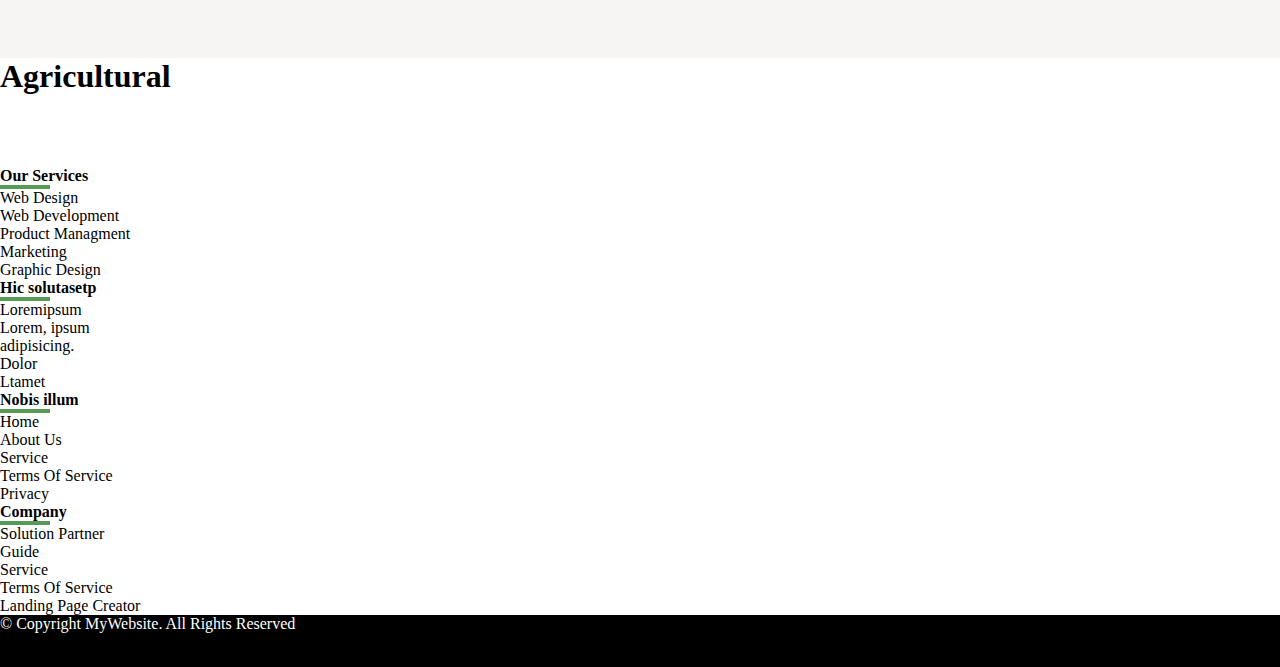
<file: about.html>
<!DOCTYPE html>
<html lang="en">
<head>
    <meta charset="UTF-8">
    <meta name="viewport" content="width=device-width, initial-scale=1.0">
    <title>Agricultural About</title>

    <!-- bootstrap link -->
    <link href="https://cdn.jsdelivr.net/npm/bootstrap@5.0.2/dist/css/bootstrap.min.css" rel="stylesheet" integrity="sha384-EVSTQN3/azprG1Anm3QDgpJLIm9Nao0Yz1ztcQTwFspd3yD65VohhpuuCOmLASjC" crossorigin="anonymous">

    <!-- css file -->
     <link rel="stylesheet" href="style.css">
     

     <!-- font awasome link -->
     <link rel="stylesheet" href="https://cdnjs.cloudflare.com/ajax/libs/font-awesome/6.7.0/css/all.min.css" integrity="sha512-9xKTRVabjVeZmc+GUW8GgSmcREDunMM+Dt/GrzchfN8tkwHizc5RP4Ok/MXFFy5rIjJjzhndFScTceq5e6GvVQ==" crossorigin="anonymous" referrerpolicy="no-referrer" />
</head>
<body>
    <!-- about page navbar start -->

    <header class="container-fluid m-3 p-3">
        <div class="container">
            <nav class="navbar navbar-expand-lg navbar-light">
                <div class="container-fluid">
                  <a class="navbar-brand" href="#"><img src="logo.png" alt=""></a>
                  <button class="navbar-toggler" type="button" data-bs-toggle="collapse" data-bs-target="#navbarNav" aria-controls="navbarNav" aria-expanded="false" aria-label="Toggle navigation">
                    <span class="navbar-toggler-icon"></span>
                  </button>
                  <div class="collapse navbar-collapse" id="navbarNav">
                    <ul class="navbar-nav ms-auto">
                      <li class="nav-item">
                        <a class="nav-link active" aria-current="page" href="index.html">Home</a>
                      </li>
                      <li class="nav-item">
                        <a class="nav-link" href="about.html">About</a>
                      </li>
                      <li class="nav-item">
                        <a class="nav-link" href="service.html">Our Services</a>
                      </li>
                      <li class="nav-item">
                        <a class="nav-link" href="testimonals.html">Testimonials</a>
                      </li>
                      <li class="nav-item">
                        <a class="nav-link" href="blog.html">Blog</a>
                      </li>
                      <li class="nav-item dropdown">
                        <a class="nav-link dropdown-toggle" href="#" id="navbarDropdown" role="button" data-bs-toggle="dropdown" aria-expanded="false">
                          Dropdown
                        </a>
                        <ul class="dropdown-menu" aria-labelledby="navbarDropdown">
                          <li><a class="dropdown-item" href="#">Action</a></li>
                          <li><a class="dropdown-item" href="#">Another action</a></li>
                          <li><hr class="dropdown-divider"></li>
                          <li><a class="dropdown-item" href="#">Something else here</a></li>
                        </ul>
                      </li>
                      <li class="nav-item">
                        <a class="nav-link" href="contact.html">Contact</a>
                      </li>
                      
                    </ul>
                  </div>
                </div>
              </nav>
        </div>

    </header>
    <!-- about page navbar end -->

    <section class="about-section">
      <div id="carouselExampleDark" class="carousel carousel-dark slide" data-bs-ride="carousel">
      
        <div class="carousel-inner">
          <div class="carousel-item active" data-bs-interval="10000">
            <img src="img/page-title-bg.webp" class="d-block w-100" alt="...">
            <div class="carousel-caption d-md-block ">
              <h1>About</h1>
              <p>Home / About</p>
            </div>
          </div>
          
         
        </div>
       
      </div>
  </section>

    <section class="section_page3">
      <div class="container">
          <div class="row">
            <div class="col-lg-6">
              <div class="content3">
                  <h1 class="text-success">Plants Make Life Better</h1>
                  <p class="text-dark">Lorem ipsum dolor sit amet consectetur adipisicing elit. Enim necessitatibus placeat, atque qui voluptatem velit explicabo vitae repellendus architecto provident nisi ullam minus asperiores commodi! Tenetur, repellat aliquam nihil illo.</p>

                  <p class="text-dark"><i class="fa-solid fa-check text-success"></i>Lorem ipsum dolor sit amet</p>
                  <p class="text-dark"><i class="fa-solid fa-check text-success"></i>Velit explicabo vitae repellendu
                  </p>
                  <p class="text-dark" ><i class="fa-solid fa-check text-success "></i>Repellat aliquam nihil illo
                  </p>

             <button class="btn bg-success text-white rounded-5">GET IN TOUCH</button>
             </div>
           </div>
           <div class="col-lg-6">
          <div class="baba my-5">
              <img src="img/img_sq_1.jpg" alt="">
          </div>
          </div>
      </div>
      </div>
   </section>
   <section>
    <div class="container-fluid">
      <h3 class="text-center text-success">Team</h3>
      <h1 class="text-center">Necessitatibus eius consequatur </h1>
      <div class="container my-5">
        <div  class="row row-cols-1 row-cols-md-3 g-4">
          <div class="col-lg-3">
            <div class="card">
              <img src="img/team-1.jpg" class="card-img-top" alt="...">
              <div class="team-icon ">
                <i class="fa-brands fa-square-instagram "></i>
             <i class="fa-brands fa-linkedin"></i>
             <i class="fa-brands fa-facebook "></i>
              </div>
              <div class="team-content card-body text-center">
                <h2 class="card-title text-secondary ">Joshua Stefan</h2>
                <h6 class="text-success">Farmer</h6>
                
              </div>
            </div>
          </div>
          <div class="col-lg-3">
            <div class="card">
              <img src="img/team-2.jpg" class="card-img-top" alt="">
              <div class="team-icon position-lg-relative">
                <i class="fa-brands fa-square-instagram "></i>
             <i class="fa-brands fa-linkedin"></i>
             <i class="fa-brands fa-facebook "></i>
              </div>
              <div class="card-body">
                <div class="team-content  text-center">
                  <h2 class="card-title text-secondary ">Sheena
                  </h2>
                  <h6 class="text-success mb-4">Marketing</h6>
                  
                </div>
              </div>
            </div>
          </div>
          <div class="col-lg-3">
            <div class="card">
              <img src="img/team-3.jpg" class="card-img-top" alt="...">
              <div class="team-icon position-lg-relative">
                <i class="fa-brands fa-square-instagram "></i>
             <i class="fa-brands fa-linkedin"></i>
             <i class="fa-brands fa-facebook "></i>
              </div>
              <div class="team-content card-body text-center">
                <h2 class="card-title text-secondary ">Evan Smith</h2>
                <h6 class="text-success">Content</h6>
                
              </div>
            </div>
          </div>
          <div class="col-lg-3">
            <div class="card">
              <img src="img/team-4.jpg" class="card-img-top" alt="...">
              <div class="team-icon position-lg-relative">
                <i class="fa-brands fa-square-instagram "></i>
             <i class="fa-brands fa-linkedin"></i>
             <i class="fa-brands fa-facebook "></i>
              </div>
            
              <div class="team-content card-body text-center">
                <h2 class="card-title text-secondary">Kaylie Jones</h2>
                <h6 class="text-success">Accountant
                </h6>
                
              </div>
            </div>
          </div>
  
        </div>
      </div>
    </div>
   </section>

   <section class="service_section bg-white ">
    <div class="service_content text-center mt-5 ">
        <h1 class="text-success ">SERVICE</h1>
        <p class="para mt-4 text-dark fs-2">Providing Fresh Produce Every Single Day</p>
    </div>

 </section>
 <div class="services my-5">
  <div class="container ">
    <div class="row ">
      <div class="col-sm-12 col-md-4 col-lg-3 col-12 border border-1">
        <div class="servic-icon text-star ">
          <img src="img/plant1.png" class="img-fluid">
          <h5>Planting</h5>
          <p class="text-dark">Gravida sodales condimentum pellen tesq accumsan orci quam sagittis sapie</p>
        </div>
      </div>
      <div class="col-sm-12 col-md-4 col-lg-3 col-12 border border-1">
        <div class="servic-icon text-start">
          <img src="img/mulching.png" class="img-fluid">
          <h5>Mulching</h5>
          <p  class="text-dark">Gravida sodales condimentum pellen tesq accumsan orci quam sagittis sapie</p>
        </div>
      </div>
      <div class="col-sm-12 col-md-4 col-lg-3 col-12 border border-1">
        <div class="servic-icon2 text-start mt-3">
          <img src="img/truck.png" class="img-fluid">
          <h5>Plowing</h5>
          <p  class="text-dark">Gravida sodales condimentum pellen tesq accumsan orci quam sagittis sapie</p>
        </div>
      </div>
      <div class="col-sm-12 col-md-4 col-lg-3 col-12 border border-1">
        <div class="servic-icon text-start">
          <img src="img/knif.png" class="img-fluid">
          <h5>Mowing
          </h5>
          <p  class="text-dark">Gravida sodales condimentum pellen tesq accumsan orci quam sagittis sapie</p>
        </div>
      </div>
    </div>

    <div class="row">
      <div class="col-sm-12 col-md-4 col-lg-3 col-12 border border-1">
        <div class="servic-icon text-v">
          <img src="img/leaf.png" class="img-fluid">
          <h5>Seeding</h5>
          <p  class="text-dark">Gravida sodales condimentum pellena tesq accumsan orci quam sagittis sapie</p>
        </div>
      </div>
      <div class="col-sm-12 col-md-4 col-lg-3 col-12 border border-1">
        <div class="servic-icon text-start">
          <img src="img/fruit.png" class="img-fluid">
          <h5>Fresh Vegetables</h5>
          <p  class="text-dark">Gravida sodales condimentum pellen tesq accumsan orci quam sagittis sapie</p>
        </div>
      </div>
      <div class="col-sm-12 col-md-4 col-lg-3 col-12 border border-1">
        <div class="servic-icon text-start">
          <img src="img/water.png" class="img-fluid">
          <h5>Watering</h5>
          <p  class="text-dark">Gravida sodales condimentum pellen tesq accumsan orci quam sagittis sapie</p>
        </div>
      </div>
      <div class="col-sm-12 col-md-4 col-lg-3 col-12 border border-1">
        <div class="servic-icon text-start">
          <img src="img/fruit.png" class="img-fluid">
          <h5>Vegetable selling</h5>
          <p  class="text-dark">Gravida sodales condimentum pellen tesq accumsan orci quam sagittis sapie</p>
        </div>
      </div>
    </div>
  </div>
</div>
 <!-- subscribe section start -->
 <div class="subscribe mt-5">
  <div class="container">
    <div class="row">
      <div class="col-lg-6 subscribe_content my-5">
        <h1>Subscribe To Our Newsletter
        </h1>
        <p>Lorem ipsum dolor sit amet consectetur adipisicing elit. Nesciunt, reprehenderit!</p>
      </div>
      <div class="col-lg-6 form">
        <form class="d-flex">
          <input class="search_bar form-control me-2" type="search" placeholder="Search" aria-label="Search">
          <button class="search_button btn btn-outline-success" type="submit">Search</button>
        </form>
      </div>
    </div>
  </div>
 </div>

 <!-- subscribe section end -->


  <!-- footer start -->
  <footer class="footer bg-dark text-white  ">
    <div class="container ">
      <div class="row  ">
        <div class="col-lg-4 my-5">
          <h1>Agricultural</h1>
          <p>A108 Adam Stree</p>
          <p>New York, NY 535022</p>
          <p>Phone: +1 5589 55488 55 </p>
          <p>Email: info@example.com</p>

        </div>
        <div class="col-lg-8 my-5">
          <div class="row mt-2">
            <div class="col-lg-3">
              <div class="foot-links">
                <h4>Our Services</h4>
                <div class="line"></div>
                <ul class="links mt-3">
                  <li><a href=""></a>Web Design</li>
                  <li><a href=""></a>Web Development</li>
                  <li><a href=""></a>Product Managment</li>
                  <li><a href=""></a>Marketing</li>
                  <li><a href=""></a>Graphic Design</li>
                  
                </ul>
              </div>

            </div>

            <div class="col-lg-3">
              <div class="foot-links">
                <h4>Hic solutasetp</h4>
                <div class="line"></div>
                <ul class="links mt-3">
                  <li><a href=""></a>Loremipsum</li>
                  <li><a href=""></a>Lorem, ipsum</li>
                  <li><a href=""></a>adipisicing.</li>
                  <li><a href=""></a>Dolor</li>
                  <li><a href=""></a>Ltamet</li>
                  
                </ul>
              </div>

            </div>


            <div class="col-lg-3">
              <div class="foot-links">
                <h4>Nobis illum</h4>
                <div class="line"></div>
                <ul  class="links mt-3">
                  <li><a href=""></a>Home</li>
                  <li><a href=""></a>About Us</li>
                  <li><a href=""></a>Service</li>
                  <li><a href=""></a>Terms Of Service</li>
                  <li><a href=""></a>Privacy</li>
                  
                </ul>
              </div>

            </div>

            <div class="col-lg-3">
              <div class="foot-links">
                <h4>Company</h4>
                <div class="line"></div>
                <ul class="links mt-3">
                  <li><a href=""></a>Solution Partner</li>
                  <li><a href=""></a>Guide</li>
                  <li><a href=""></a>Service</li>
                  <li><a href=""></a>Terms Of Service</li>
                  <li><a href=""></a>Landing Page Creator</li>
                  
                </ul>
              </div>

            </div>
          </div>
        </div>
      </div>

    </div>
    <div class="footer-icons">
      <div class="last-icon container mt-5">
        <div class="row">
         <div class="col-lg-6 my-5">
           <p>© Copyright MyWebsite. All Rights Reserved</p>
       </div>
       <div class="col-lg-6  social-icon text-center my-5">
         <i class="fa-brands fa-square-instagram "></i>
         <i class="fa-brands fa-linkedin"></i>
         <i class="fa-brands fa-facebook "></i>
       </div>
     </div> 
        </div>
    </div>
    
</footer>

  <!-- footer section end -->



     
        
   
   
   
   
   
   
   <script src="https://cdn.jsdelivr.net/npm/bootstrap@5.0.2/dist/js/bootstrap.bundle.min.js" integrity="sha384-MrcW6ZMFYlzcLA8Nl+NtUVF0sA7MsXsP1UyJoMp4YLEuNSfAP+JcXn/tWtIaxVXM" crossorigin="anonymous"></script>
</body>
</html>
</file>
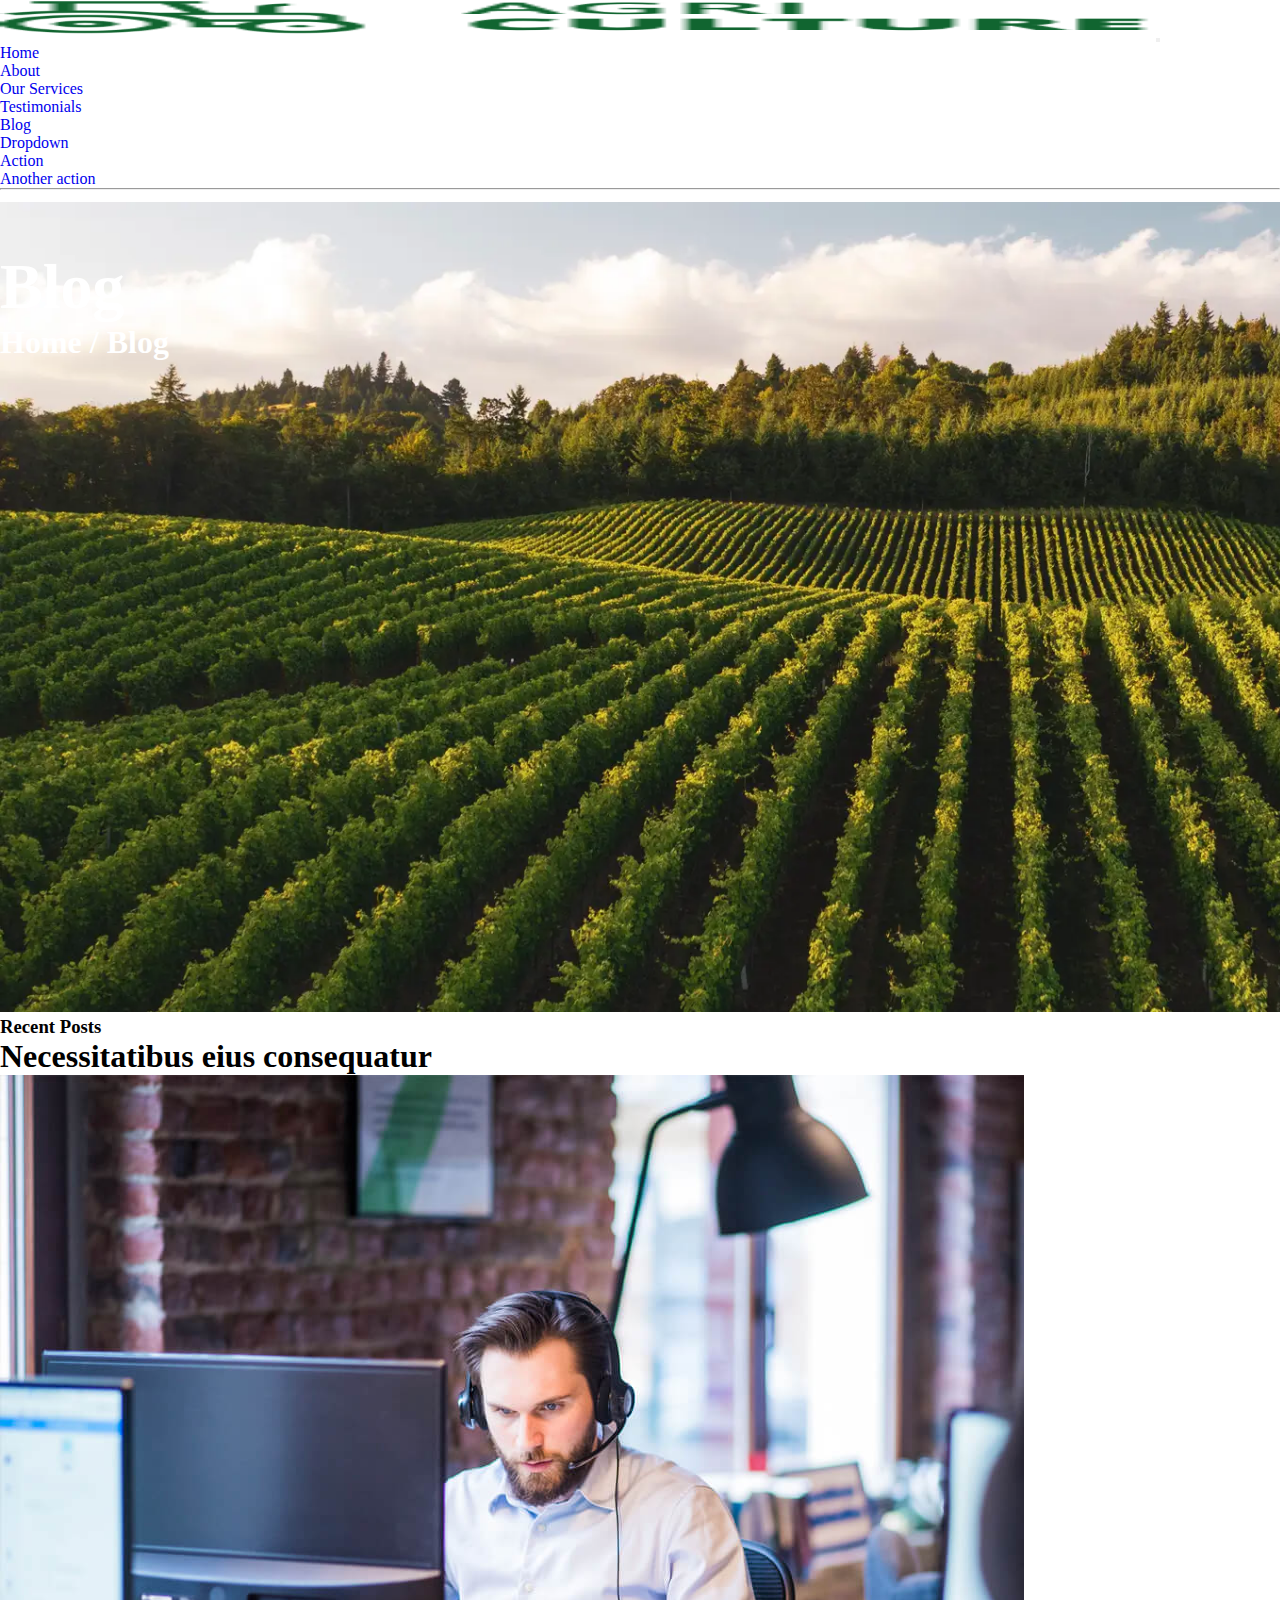
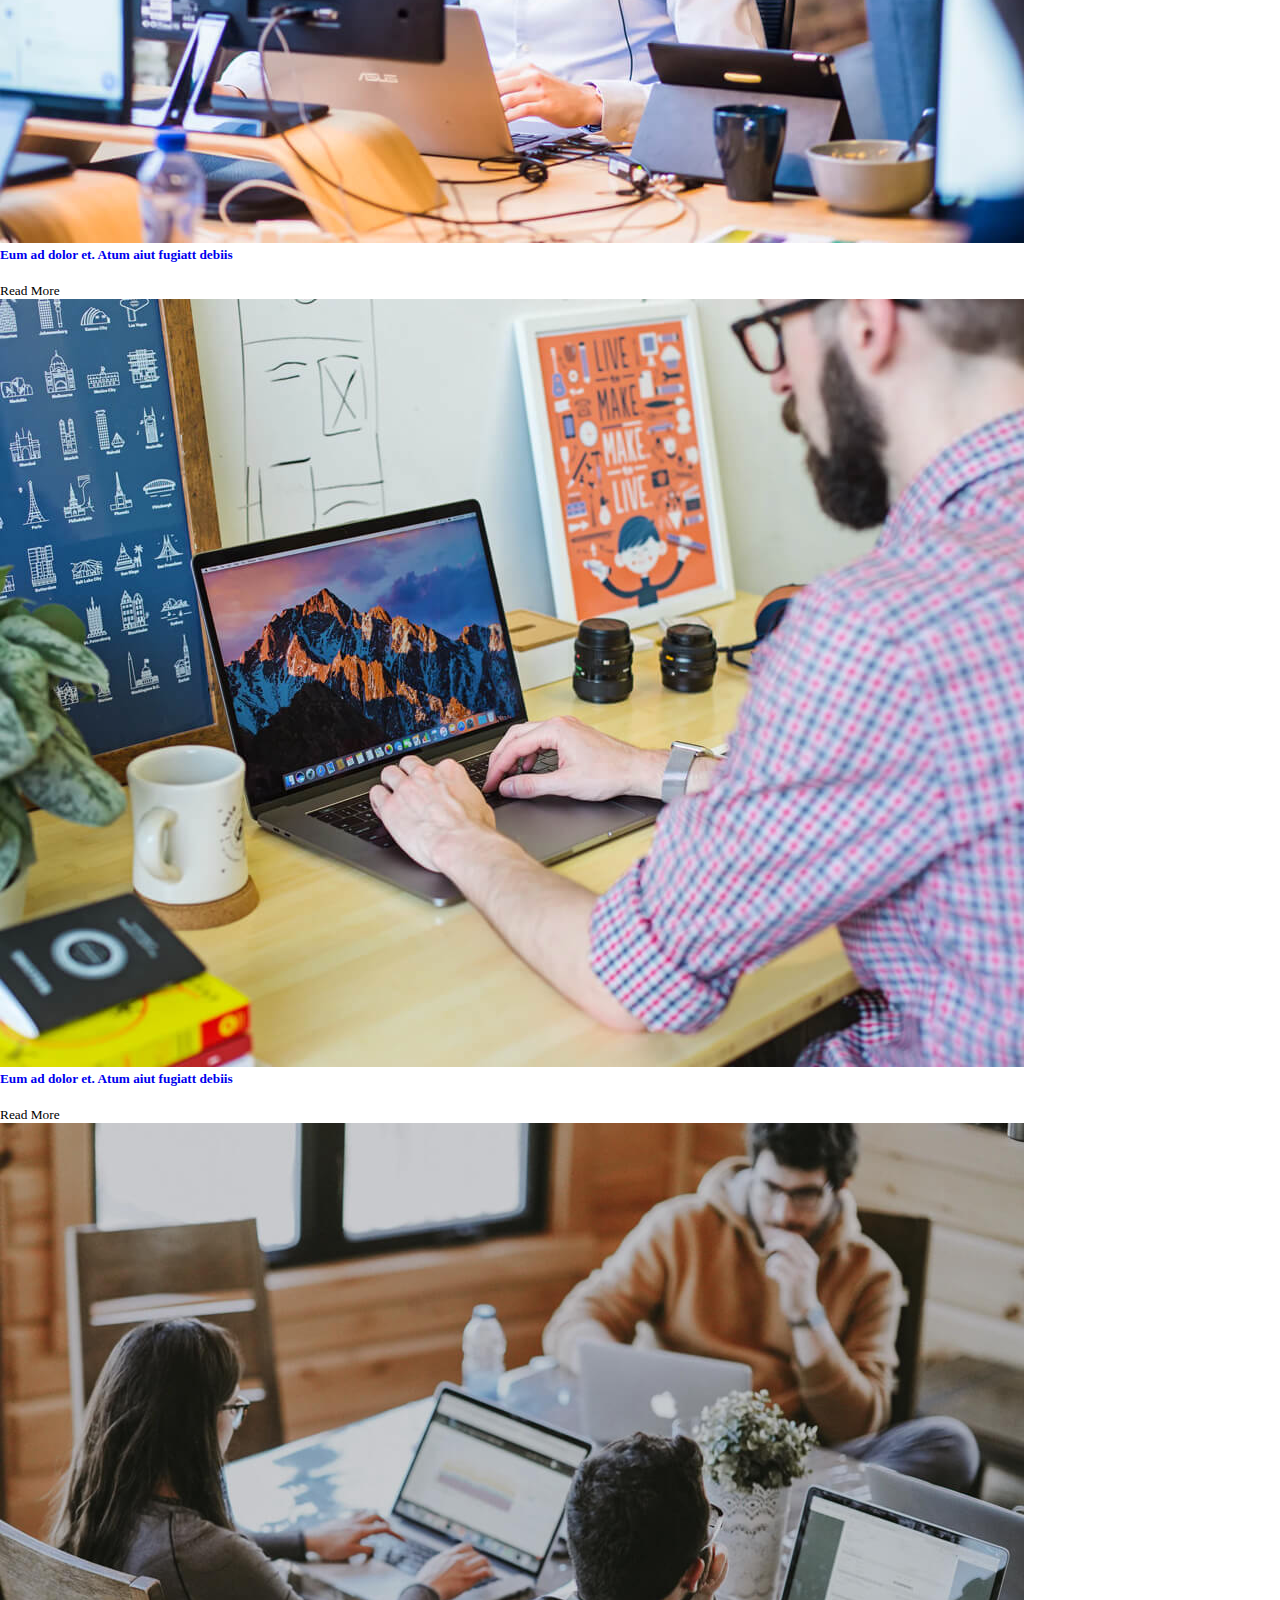
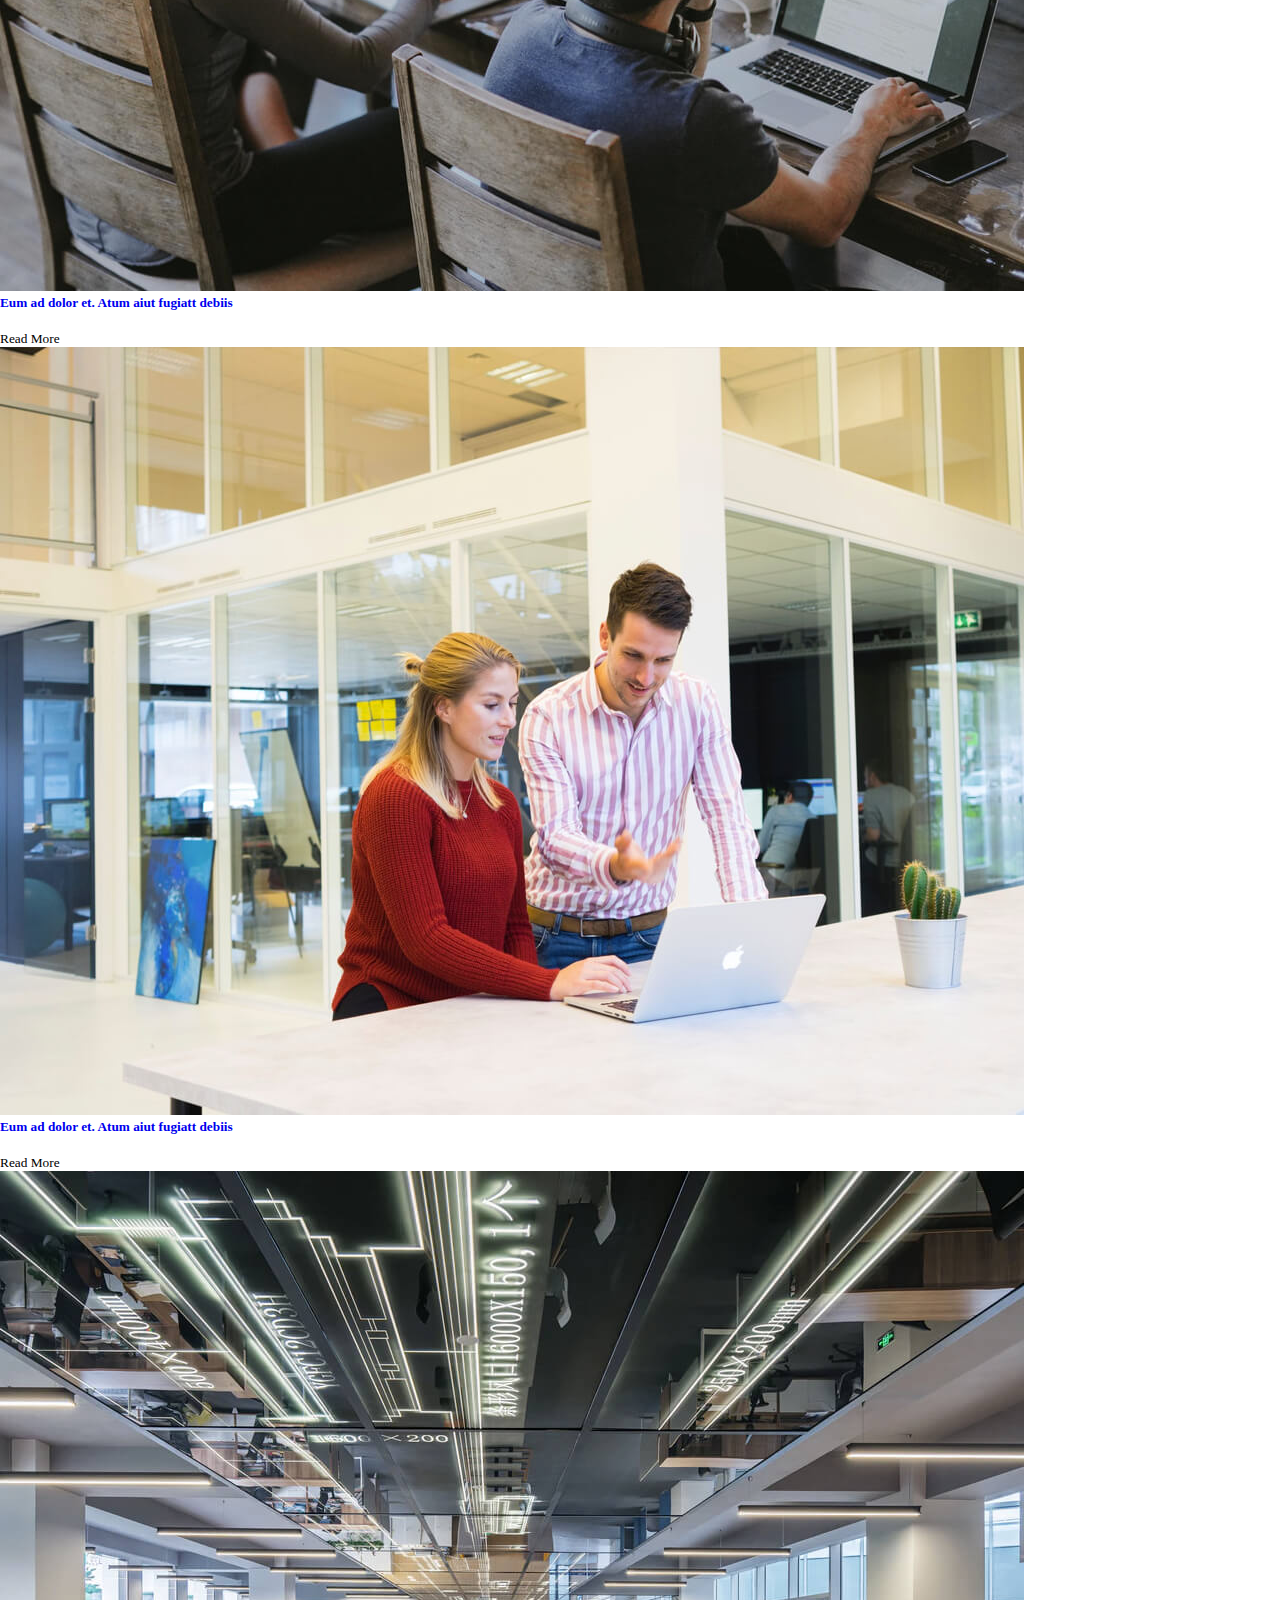
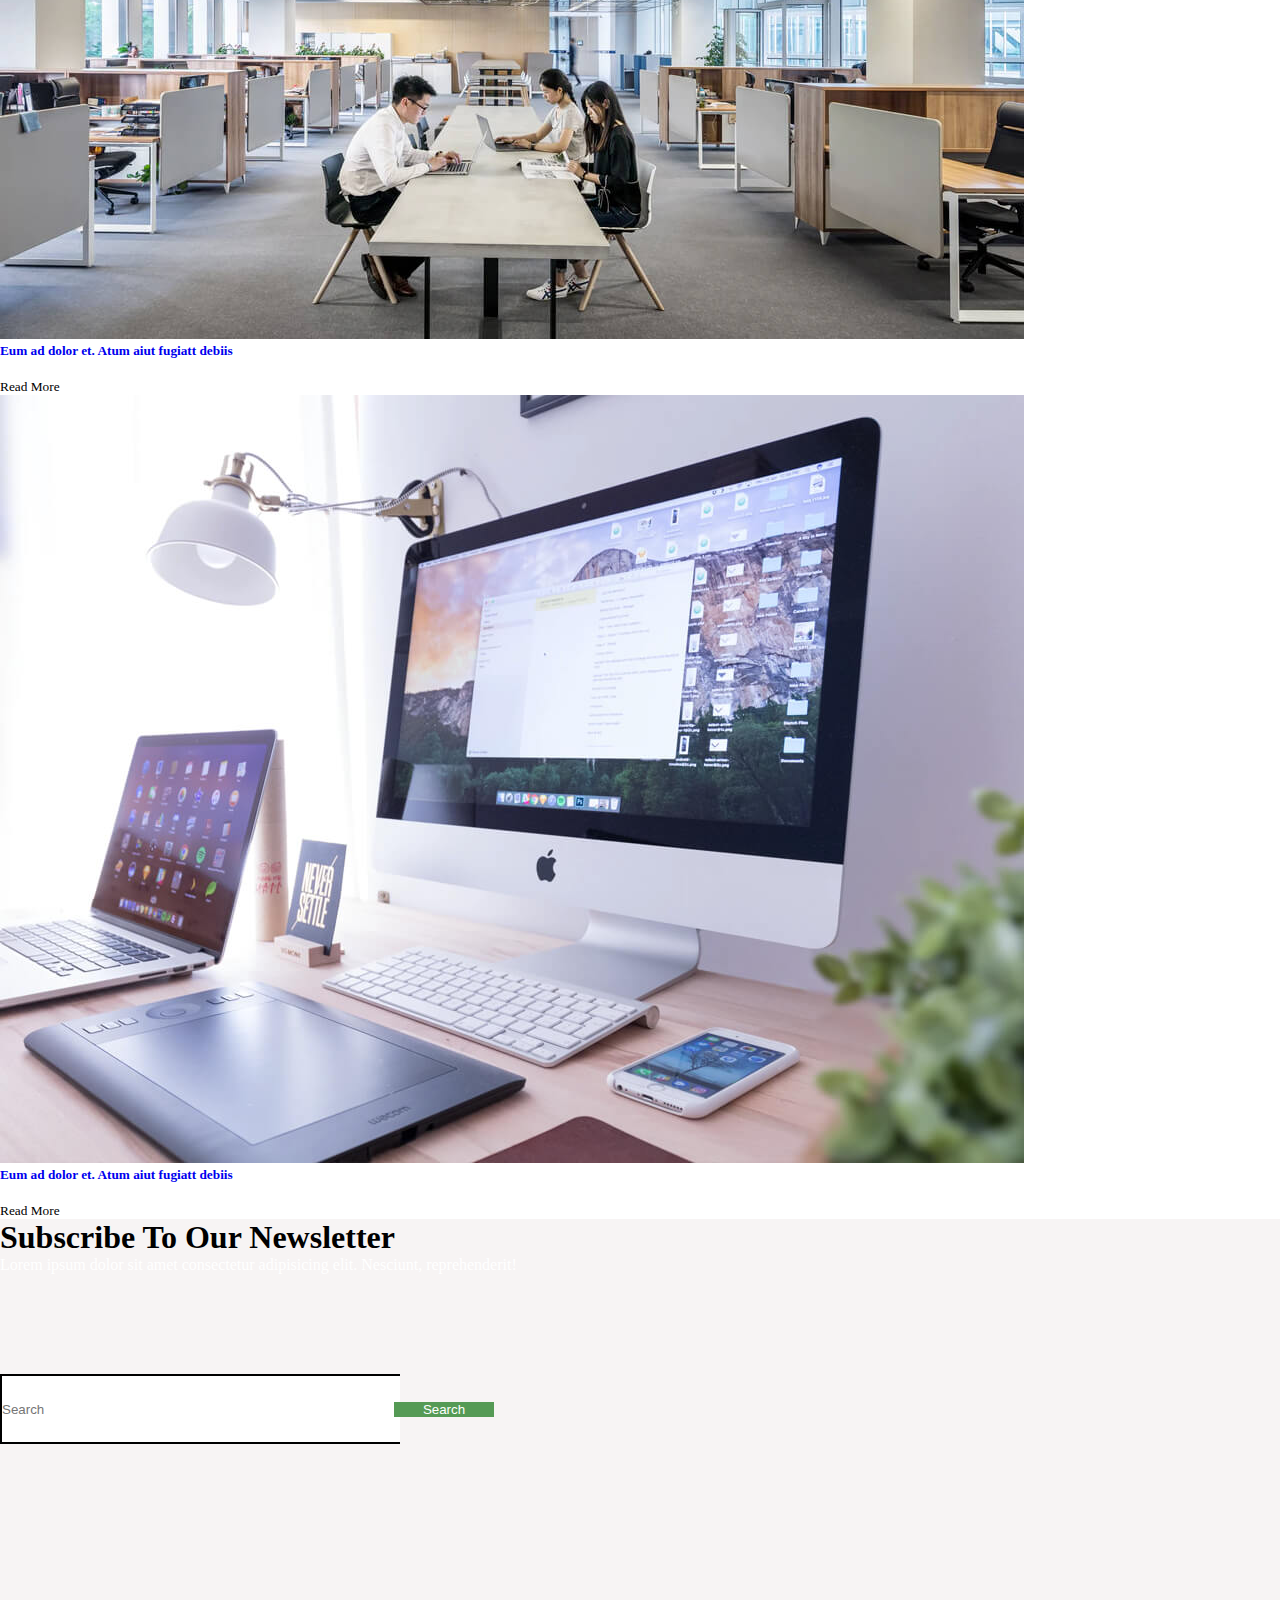
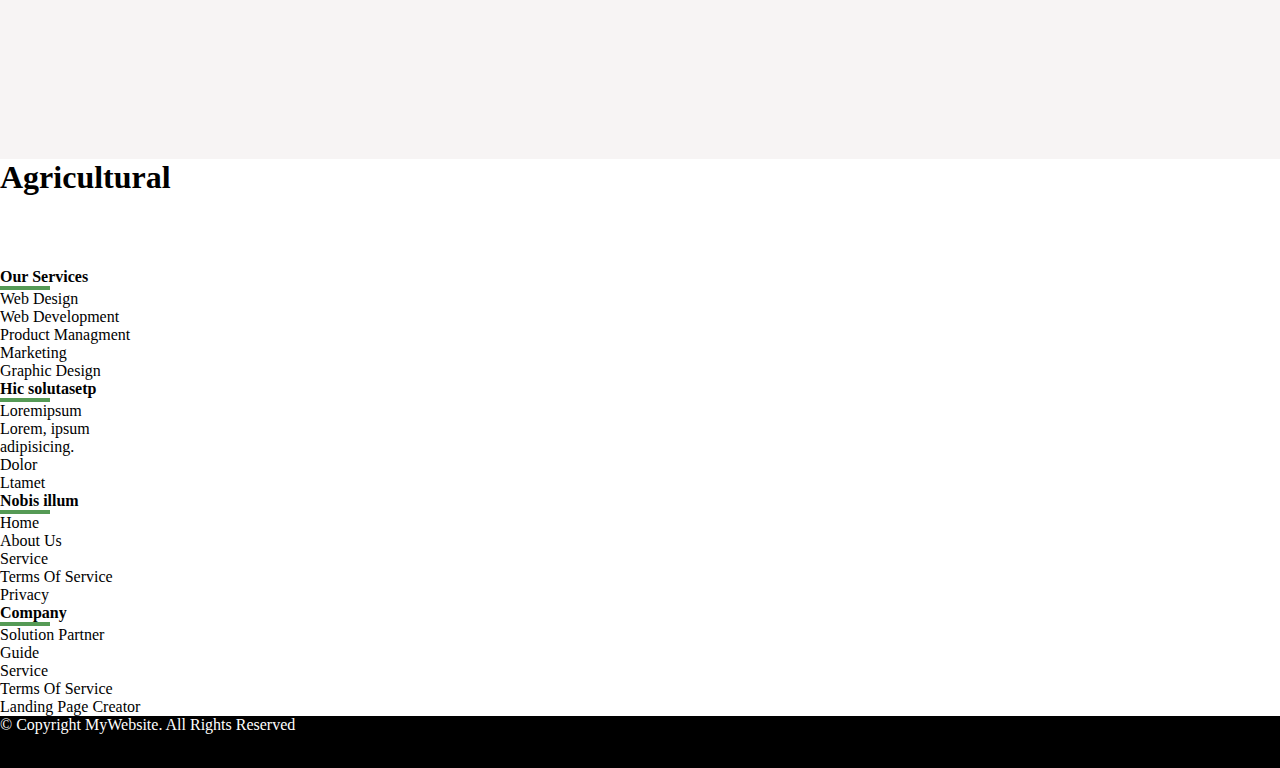
<file: blog.html>
<!DOCTYPE html>
<html lang="en">
<head>
  <meta charset="UTF-8">
  <meta name="viewport" content="width=device-width, initial-scale=1.0">
  <title>Agricultural</title>

  
    <!-- bootstrap link -->
    <link href="https://cdn.jsdelivr.net/npm/bootstrap@5.0.2/dist/css/bootstrap.min.css" rel="stylesheet" integrity="sha384-EVSTQN3/azprG1Anm3QDgpJLIm9Nao0Yz1ztcQTwFspd3yD65VohhpuuCOmLASjC" crossorigin="anonymous">

    <!-- css file -->
     <link rel="stylesheet" href="style.css">
     

     <!-- font awasome link -->
     <link rel="stylesheet" href="https://cdnjs.cloudflare.com/ajax/libs/font-awesome/6.7.0/css/all.min.css" integrity="sha512-9xKTRVabjVeZmc+GUW8GgSmcREDunMM+Dt/GrzchfN8tkwHizc5RP4Ok/MXFFy5rIjJjzhndFScTceq5e6GvVQ==" crossorigin="anonymous" referrerpolicy="no-referrer" />

</head>
<body>


  <header class="container-fluid m-3 p-3">
    <div class="container">
        <nav class="navbar navbar-expand-lg navbar-light">
            <div class="container-fluid">
              <a class="navbar-brand" href="#"><img src="logo.png" alt=""></a>
              <button class="navbar-toggler" type="button" data-bs-toggle="collapse" data-bs-target="#navbarNav" aria-controls="navbarNav" aria-expanded="false" aria-label="Toggle navigation">
                <span class="navbar-toggler-icon"></span>
              </button>
              <div class="collapse navbar-collapse" id="navbarNav">
                <ul class="navbar-nav ms-auto">
                  <li class="nav-item">
                    <a class="nav-link active" aria-current="page" href="index.html">Home</a>
                  </li>
                  <li class="nav-item">
                    <a class="nav-link" href="about.html">About</a>
                  </li>
                  <li class="nav-item">
                    <a class="nav-link" href="service.html">Our Services</a>
                  </li>
                  <li class="nav-item">
                    <a class="nav-link" href="testimonals.html">Testimonials</a>
                  </li>
                  <li class="nav-item">
                    <a class="nav-link" href="blog.html">Blog</a>
                  </li>
                  <li class="nav-item dropdown">
                    <a class="nav-link dropdown-toggle" href="#" id="navbarDropdown" role="button" data-bs-toggle="dropdown" aria-expanded="false">
                      Dropdown
                    </a>
                    <ul class="dropdown-menu" aria-labelledby="navbarDropdown">
                      <li><a class="dropdown-item" href="#">Action</a></li>
                      <li><a class="dropdown-item" href="#">Another action</a></li>
                      <li><hr class="dropdown-divider"></li>
                      <li><a class="dropdown-item" href="#">Something else here</a></li>
                    </ul>
                  </li>
                  <li class="nav-item">
                    <a class="nav-link" href="contact.html">Contact</a>
                  </li>
                  
                </ul>
              </div>
            </div>
          </nav>
    </div>

</header>

<section class="about-section">
  <div id="carouselExampleDark" class="carousel carousel-dark slide" data-bs-ride="carousel">
  
    <div class="carousel-inner">
      <div class="carousel-item active" data-bs-interval="10000">
        <img src="img/page-title-bg.webp" class="d-block w-100" alt="...">
        <div class="carousel-caption d-md-block ">
          <h1>Blog</h1>
          <p>Home / Blog</p>
        </div>
      </div>
      
     
    </div>
   
  </div>
</section>

<!-- Blog section Start -->

<section class="post_section">
<div class="post_heading text-center my-5">
  <h3 class="text-success">Recent Posts</h3>
  <h1>Necessitatibus eius consequatur</h1>
</div>
<div class="container">
  <div class="row">
    <div class="col-lg-12">
      <div class="card-group">
        <div class="card ">
         
          <img src="img/blog-1.jpg" class="card-img-top" alt="...">
          
          <div class="card-body">
            <a href="blog.html" class="text-decoration-none"><h5 class="card-title text-success">Eum ad dolor et. Atum aiut fugiatt debiis</h5></a>
          
          <p class="card-text ms-4 text-dark"> <i class="fa fa-user"></i>  Julia Parker  / <i class="fa fa-folder-closed"></i> Politics</p>
          </div>
          <div class="card-footer">
            <small class="text-muted read">Read More<i class="fa fa-arrow-right mx-2 "></i></small>
          </div>
        </div>
        <div class="card">
         
          <img src="img/blog-2.jpg" class="card-img-top" alt="...">
          
          <div class="card-body">
            <a href="blog.html" class="text-decoration-none"><h5 class="card-title text-success">Eum ad dolor et. Atum aiut fugiatt debiis</h5></a>
          
          <p class="card-text ms-4 text-dark"> <i class="fa fa-user"></i>  Morio Doglous  / <i class="fa fa-folder-closed"></i> Sports  </p>
          </div>
          <div class="card-footer">
            <small class="text-muted  ">Read More<i class="fa fa-arrow-right mx-2 "></i></small>
          </div>
        </div>

        <div class="card">
         
          <img src="img/blog-3.jpg" class="card-img-top" alt="...">
          
          <div class="card-body">
            <a href="blog.html" class="text-decoration-none"><h5 class="card-title text-success">Eum ad dolor et. Atum aiut fugiatt debiis</h5></a>
          
          <p class="card-text ms-4 text-dark"> <i class="fa fa-user"></i> Lisa Hunter / <i class="fa fa-folder-closed"></i> Economics</p>
          </div>
          <div class="card-footer">
            <small class="text-muted ">Read More<i class="fa fa-arrow-right mx-2 "></i></small>
          </div>
        </div>


        
      </div>

    </div>
  </div>


  <div class="row my-5 ">
    <div class="col-lg-12">
      <div class="card-group">
        <div class="card ">
         
          <img src="img/blog-4.jpg" class="card-img-top" alt="...">
          
          <div class="card-body">
            <a href="blog.html" class="text-decoration-none"><h5 class="card-title text-success">Eum ad dolor et. Atum aiut fugiatt debiis</h5></a>
          
          <p class="card-text ms-4 text-dark"> <i class="fa fa-user"></i>  Julia Parker  / <i class="fa fa-folder-closed"></i> Politics</p>
          </div>
          <div class="card-footer">
            <small class="text-muted read">Read More<i class="fa fa-arrow-right mx-2 "></i></small>
          </div>
        </div>
        <div class="card">
         
          <img src="img/blog-5.jpg" class="card-img-top" alt="...">
          
          <div class="card-body">
            <a href="blog.html" class="text-decoration-none"><h5 class="card-title text-success">Eum ad dolor et. Atum aiut fugiatt debiis</h5></a>
          
          <p class="card-text ms-4 text-dark"> <i class="fa fa-user"></i>  Morio Doglous  / <i class="fa fa-folder-closed"></i> Sports  </p>
          </div>
          <div class="card-footer">
            <small class="text-muted  ">Read More<i class="fa fa-arrow-right mx-2 "></i></small>
          </div>
        </div>

        <div class="card">
         
          <img src="img/blog-6.jpg" class="card-img-top" alt="...">
          
          <div class="card-body">
            <a href="blog.html" class="text-decoration-none"><h5 class="card-title text-success">Eum ad dolor et. Atum aiut fugiatt debiis</h5></a>
          
          <p class="card-text ms-4 text-dark"> <i class="fa fa-user"></i> Lisa Hunter / <i class="fa fa-folder-closed"></i> Economics</p>
          </div>
          <div class="card-footer">
            <small class="text-muted ">Read More<i class="fa fa-arrow-right mx-2 "></i></small>
          </div>
        </div>


        
      </div>

    </div>
  </div>
</div>
</section>

   
<!-- Blog section End -->

<!-- subscribe section start -->
<div class="subscribe mt-5">
<div class="container">
  <div class="row">
    <div class="col-lg-6 subscribe_content my-5">
      <h1>Subscribe To Our Newsletter
      </h1>
      <p>Lorem ipsum dolor sit amet consectetur adipisicing elit. Nesciunt, reprehenderit!</p>
    </div>
    <div class="col-lg-6 form">
      <form class="d-flex">
        <input class="search_bar form-control me-2" type="search" placeholder="Search" aria-label="Search">
        <button class="search_button btn btn-outline-success" type="submit">Search</button>
      </form>
    </div>
  </div>
</div>
</div>

<!-- subscribe section end -->

<!-- footer start -->
<footer class="footer bg-dark text-white ">
    <div class="container ">
      <div class="row  ">
        <div class="col-lg-4 my-5">
          <h1>Agricultural</h1>
          <p>A108 Adam Stree</p>
          <p>New York, NY 535022</p>
          <p>Phone: +1 5589 55488 55 </p>
          <p>Email: info@example.com</p>

        </div>
        <div class="col-lg-8 my-5">
          <div class="row mt-2">
            <div class="col-lg-3">
              <div class="foot-links">
                <h4>Our Services</h4>
                <div class="line"></div>
                <ul class="links mt-3">
                  <li><a href=""></a>Web Design</li>
                  <li><a href=""></a>Web Development</li>
                  <li><a href=""></a>Product Managment</li>
                  <li><a href=""></a>Marketing</li>
                  <li><a href=""></a>Graphic Design</li>
                  
                </ul>
              </div>

            </div>

            <div class="col-lg-3">
              <div class="foot-links">
                <h4>Hic solutasetp</h4>
                <div class="line"></div>
                <ul class="links mt-3">
                  <li><a href=""></a>Loremipsum</li>
                  <li><a href=""></a>Lorem, ipsum</li>
                  <li><a href=""></a>adipisicing.</li>
                  <li><a href=""></a>Dolor</li>
                  <li><a href=""></a>Ltamet</li>
                  
                </ul>
              </div>

            </div>


            <div class="col-lg-3">
              <div class="foot-links">
                <h4>Nobis illum</h4>
                <div class="line"></div>
                <ul  class="links mt-3">
                  <li><a href=""></a>Home</li>
                  <li><a href=""></a>About Us</li>
                  <li><a href=""></a>Service</li>
                  <li><a href=""></a>Terms Of Service</li>
                  <li><a href=""></a>Privacy</li>
                  
                </ul>
              </div>

            </div>

            <div class="col-lg-3">
              <div class="foot-links">
                <h4>Company</h4>
                <div class="line"></div>
                <ul class="links mt-3">
                  <li><a href=""></a>Solution Partner</li>
                  <li><a href=""></a>Guide</li>
                  <li><a href=""></a>Service</li>
                  <li><a href=""></a>Terms Of Service</li>
                  <li><a href=""></a>Landing Page Creator</li>
                  
                </ul>
              </div>

            </div>
          </div>
        </div>
      </div>

    </div>
    <div class="footer-icons">
      <div class="last-icon container mt-5">
        <div class="row">
         <div class="col-lg-6 my-5">
           <p>© Copyright MyWebsite. All Rights Reserved</p>
       </div>
       <div class="col-lg-6  social-icon text-center my-5">
         <i class="fa-brands fa-square-instagram "></i>
         <i class="fa-brands fa-linkedin"></i>
         <i class="fa-brands fa-facebook "></i>
       </div>
     </div> 
        </div>
    </div>
    
</footer>

<script src="https://cdn.jsdelivr.net/npm/bootstrap@5.0.2/dist/js/bootstrap.bundle.min.js" integrity="sha384-MrcW6ZMFYlzcLA8Nl+NtUVF0sA7MsXsP1UyJoMp4YLEuNSfAP+JcXn/tWtIaxVXM" crossorigin="anonymous"></script>
  
</body>
</html>

    

      <!-- footer section end -->
</file>
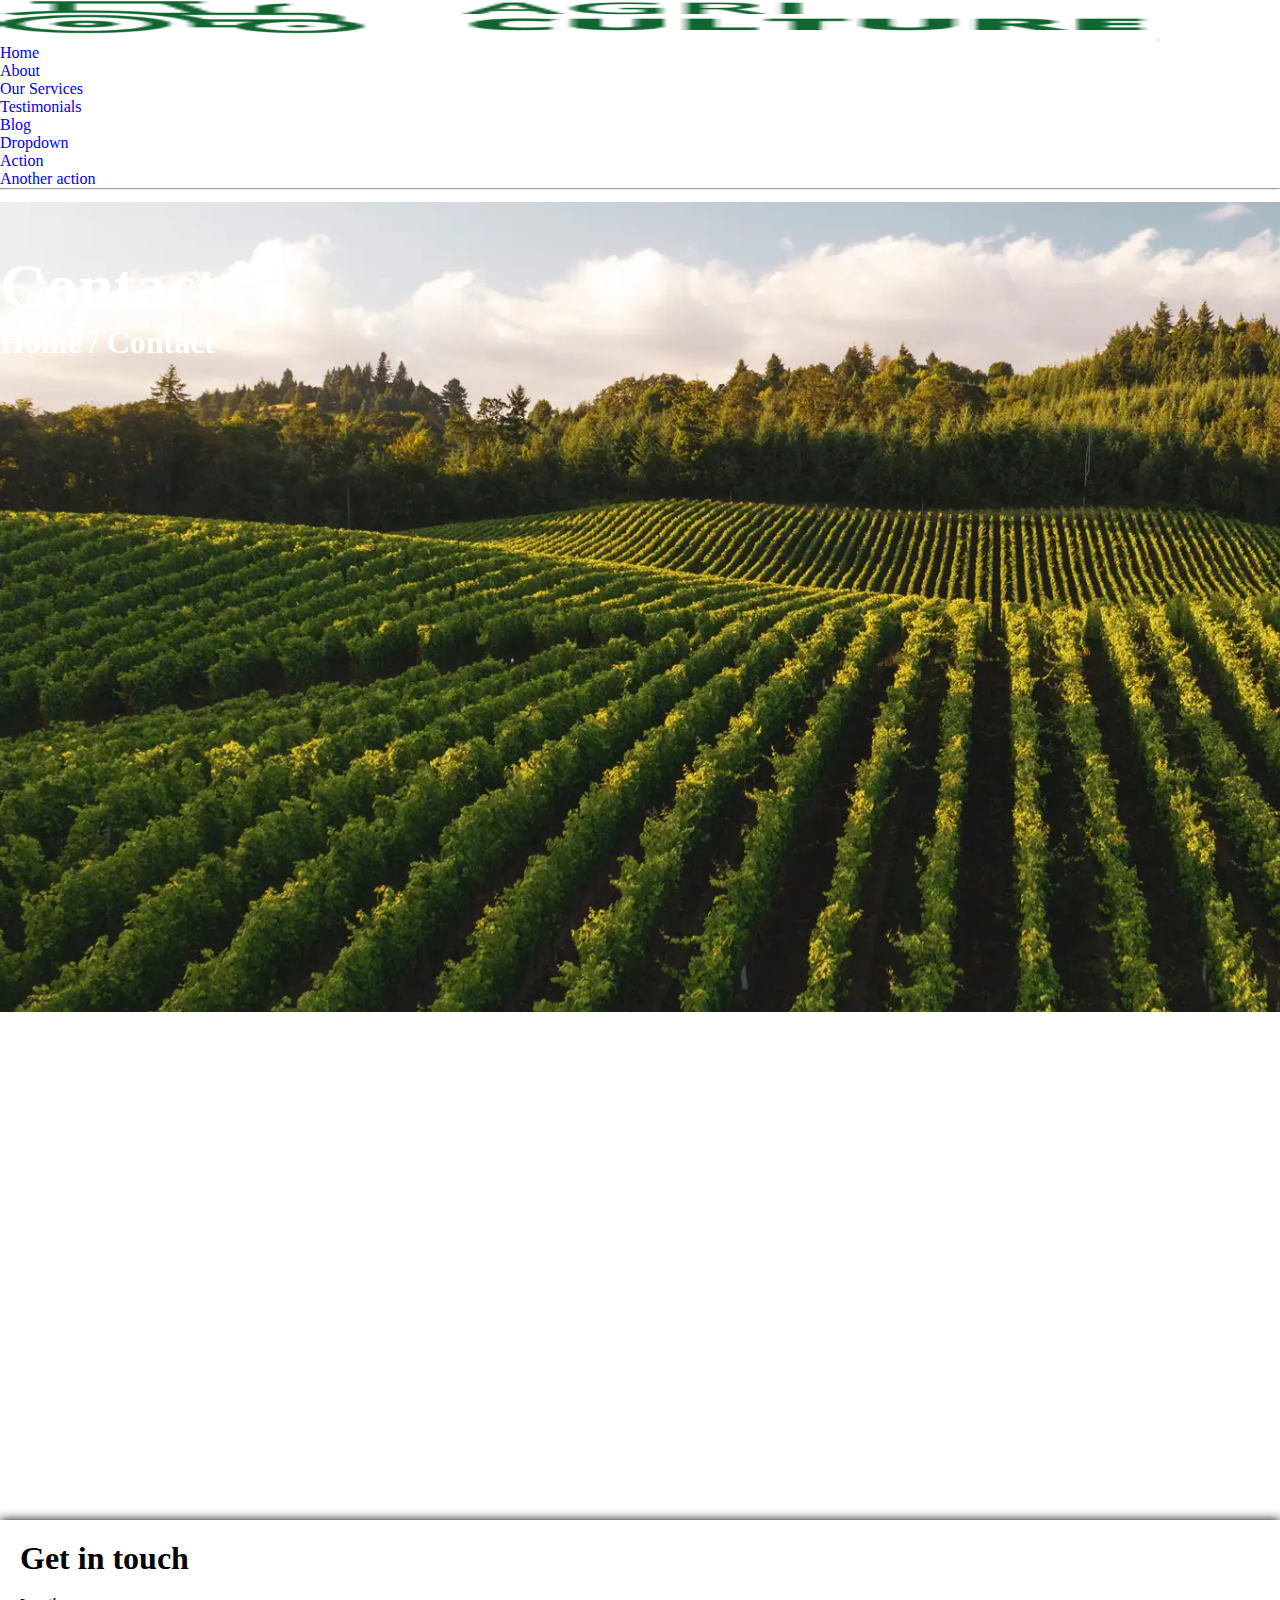
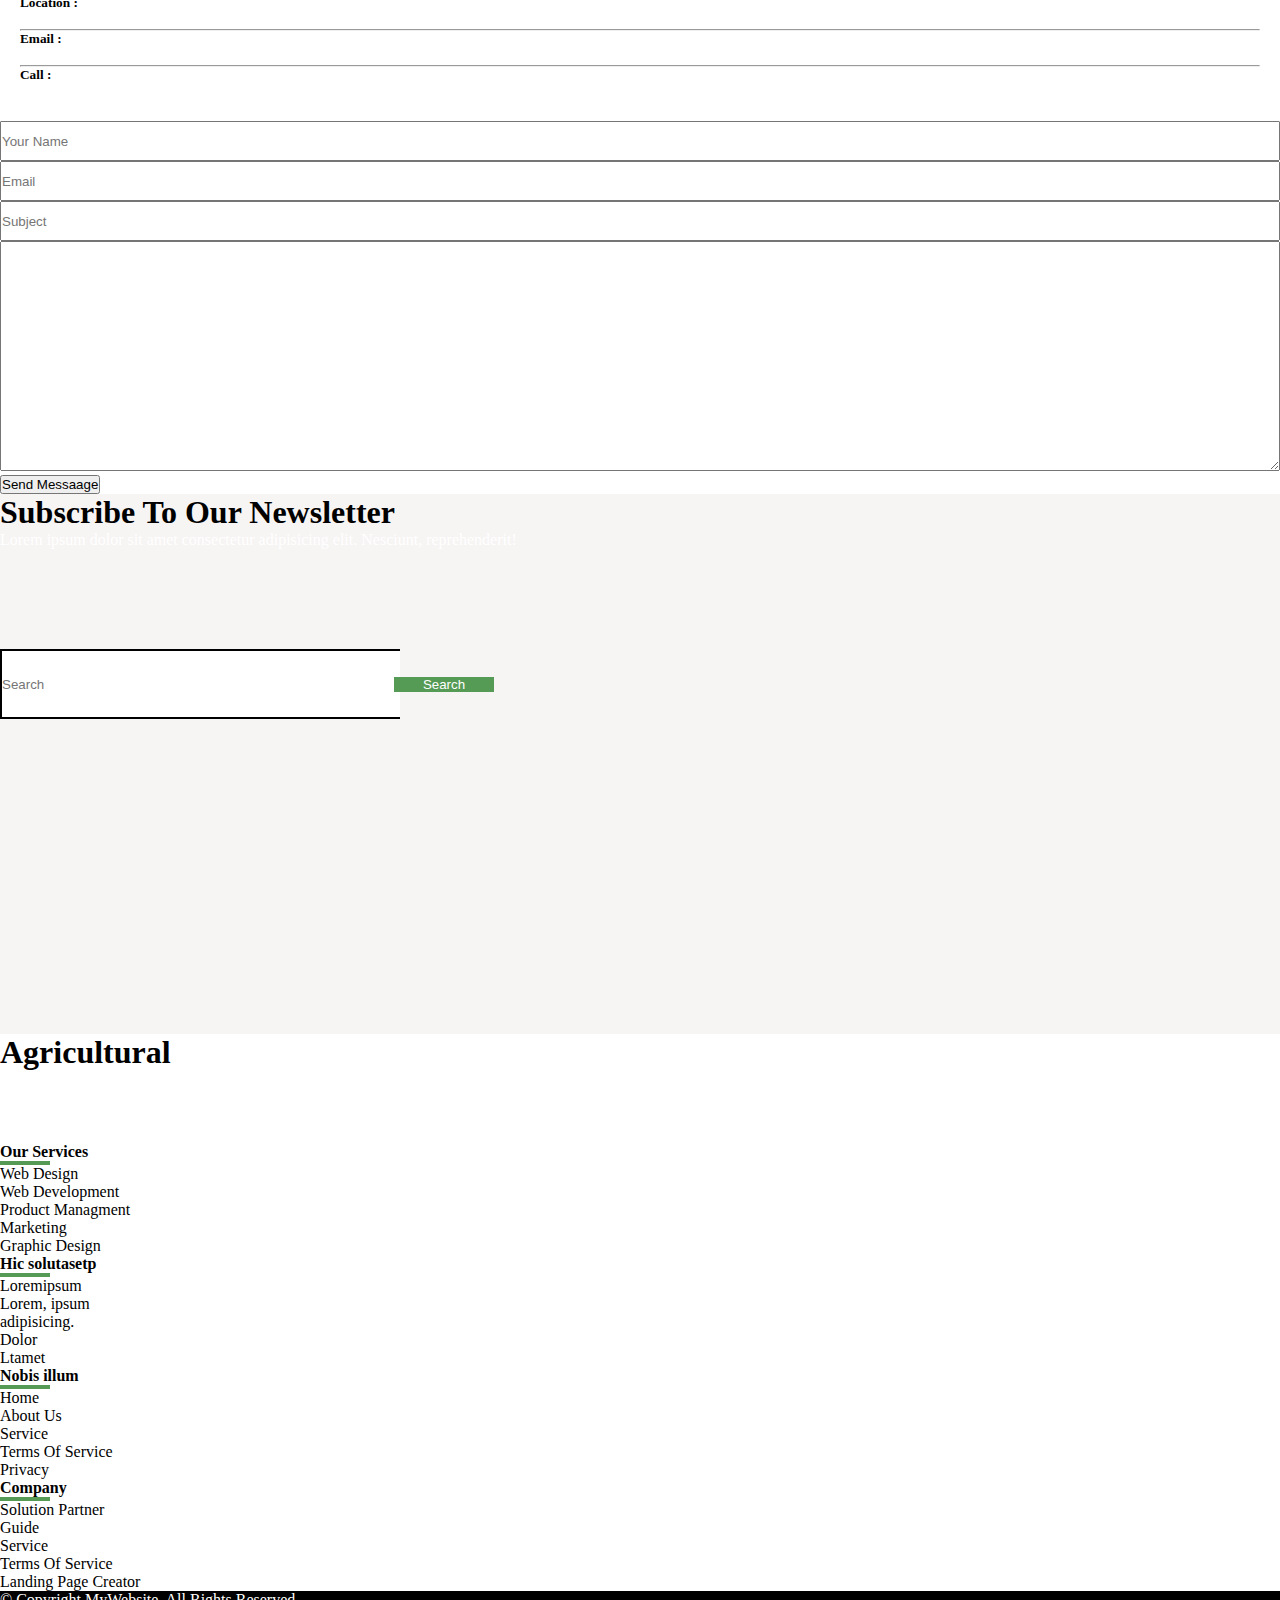
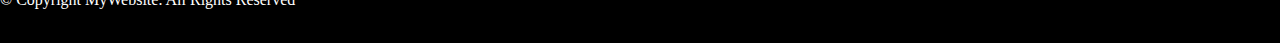
<file: contact.html>
<!DOCTYPE html>
<html lang="en">
<head>
  <meta charset="UTF-8">
  <meta name="viewport" content="width=device-width, initial-scale=1.0">
  <title>Agricultural contact</title>

    
    <!-- bootstrap link -->
    <link href="https://cdn.jsdelivr.net/npm/bootstrap@5.0.2/dist/css/bootstrap.min.css" rel="stylesheet" integrity="sha384-EVSTQN3/azprG1Anm3QDgpJLIm9Nao0Yz1ztcQTwFspd3yD65VohhpuuCOmLASjC" crossorigin="anonymous">

    <!-- css file -->
     <link rel="stylesheet" href="style.css">
     

     <!-- font awasome link -->
     <link rel="stylesheet" href="https://cdnjs.cloudflare.com/ajax/libs/font-awesome/6.7.0/css/all.min.css" integrity="sha512-9xKTRVabjVeZmc+GUW8GgSmcREDunMM+Dt/GrzchfN8tkwHizc5RP4Ok/MXFFy5rIjJjzhndFScTceq5e6GvVQ==" crossorigin="anonymous" referrerpolicy="no-referrer" />


</head>
<body>


  
  <header class="container-fluid m-3 p-3">
    <div class="container">
        <nav class="navbar navbar-expand-lg navbar-light">
            <div class="container-fluid">
              <a class="navbar-brand" href="#"><img src="logo.png" alt=""></a>
              <button class="navbar-toggler" type="button" data-bs-toggle="collapse" data-bs-target="#navbarNav" aria-controls="navbarNav" aria-expanded="false" aria-label="Toggle navigation">
                <span class="navbar-toggler-icon"></span>
              </button>
              <div class="collapse navbar-collapse" id="navbarNav">
                <ul class="navbar-nav ms-auto">
                  <li class="nav-item">
                    <a class="nav-link active" aria-current="page" href="index.html">Home</a>
                  </li>
                  <li class="nav-item">
                    <a class="nav-link" href="about.html">About</a>
                  </li>
                  <li class="nav-item">
                    <a class="nav-link" href="service.html">Our Services</a>
                  </li>
                  <li class="nav-item">
                    <a class="nav-link" href="testimonals.html">Testimonials</a>
                  </li>
                  <li class="nav-item">
                    <a class="nav-link" href="blog.html">Blog</a>
                  </li>
                  <li class="nav-item dropdown">
                    <a class="nav-link dropdown-toggle" href="#" id="navbarDropdown" role="button" data-bs-toggle="dropdown" aria-expanded="false">
                      Dropdown
                    </a>
                    <ul class="dropdown-menu" aria-labelledby="navbarDropdown">
                      <li><a class="dropdown-item" href="#">Action</a></li>
                      <li><a class="dropdown-item" href="#">Another action</a></li>
                      <li><hr class="dropdown-divider"></li>
                      <li><a class="dropdown-item" href="#">Something else here</a></li>
                    </ul>
                  </li>
                  <li class="nav-item">
                    <a class="nav-link" href="contact.html">Contact</a>
                  </li>
                  
                </ul>
              </div>
            </div>
          </nav>
    </div>

</header>
<section class="about-section">
    <div id="carouselExampleDark" class="carousel carousel-dark slide" data-bs-ride="carousel">
    
      <div class="carousel-inner">
        <div class="carousel-item active" data-bs-interval="10000">
          <img src="img/page-title-bg.webp" class="d-block w-100" alt="...">
          <div class="carousel-caption d-md-block ">
            <h1>Contact</h1>
            <p>Home / Contact</p>
          </div>
        </div>
        
       
      </div>
     
    </div>
</section>

<!-- Map Section start -->
<section>
<div class="map my-5">
    <iframe src="https://www.google.com/maps/embed?pb=!1m14!1m8!1m3!1d14694.112645558058!2d76.050913!3d22.9675979!3m2!1i1024!2i768!4f13.1!3m3!1m2!1s0x3963179b47845d21%3A0x3c484352310d1dfd!2sProjection%20(Training%20%26%20Placement%20Company)!5e0!3m2!1sen!2sin!4v1732680234395!5m2!1sen!2sin" width="100%" height="500px" style="border:0;" allowfullscreen="" loading="lazy" referrerpolicy="no-referrer-when-downgrade"></iframe>
</div>
</section>

<section>
  <div class="contact-form">
    <div class="container">
      <div class="row">
        <div class="col-lg-4">
          <div class="container">
            <div class="get-touch my-5">
              <h1> Get in touch</h1>
              <p class="text-dark">Et id eius voluptates atque nihil voluptatem enim in tempore minima sit ad mollitia commodi minus.</p>
  
              
              <h5>Location :</h5>
              <p  class="text-dark"><i class="fa-solid fa-location-dot"></i>A108 Adam Street, New York, NY 53502</p>
              <hr>
              <h5>Email :</h5>
            
              <p  class="text-dark"><i class="fa-solid fa-envelope"></i> info@example.com</p>
              <hr>
              <h5>Call :</h5>
              <p  class="text-dark"><i class="fa-solid fa-phone"></i>+1 5589 55488 55</p>
            
            </div>
          </div>
        </div>
        <div class="col-lg-8 my-5">
          <div class="form-inputs">
           <div class="row">
            <div class=" col-12 inputss">
             <div class="container">
              <form action="">
                <input type="text" placeholder="Your Name" class="p-3">

              </form>
             </div>
            </div>
            <div class=" col-12 inputss my-3">
             <div class="container">
              <form action=""> 
                <input type="text" placeholder="Email" class="p-3">
              </form>
             </div>
            </div>

            <div class=" col-12 inputss">
              <div class="container">
               <form action="">
                 <input type="text" placeholder="Subject" class="p-3">
 
               </form>
              </div>
             </div>

             <div class=" col-12 inputss">
              <div class="container">
               <form action="">
                 <textarea name="" placeholder="Message" id="textarea" class="my-3 p-3">

                 </textarea>
 
               </form>
               <button class="btn bg-success text-white rounded-5 ">Send Messaage</button>

              </div>
             </div>
           </div>
          </div>
        </div>
      </div>
  
    </div>
  </div>
</section>


<!-- subscribe section start -->
<div class="subscribe mt-5">
  <div class="container">
    <div class="row">
      <div class="col-lg-6 subscribe_content my-5">
        <h1>Subscribe To Our Newsletter
        </h1>
        <p class="text-dark">Lorem ipsum dolor sit amet consectetur adipisicing elit. Nesciunt, reprehenderit!</p>
      </div>
      <div class="col-lg-6 form">
        <form class="d-flex">
          <input class="search_bar form-control me-2" type="search" placeholder="Search" aria-label="Search">
          <button class="search_button btn btn-outline-success" type="submit">Search</button>
        </form>
      </div>
    </div>
  </div>
 </div>


  <!-- footer start -->
  <footer class="footer bg-dark text-white ">
    <div class="container ">
      <div class="row  ">
        <div class="col-lg-4 my-5">
          <h1>Agricultural</h1>
          <p>A108 Adam Stree</p>
          <p>New York, NY 535022</p>
          <p>Phone: +1 5589 55488 55 </p>
          <p>Email: info@example.com</p>

        </div>
        <div class="col-lg-8 my-5">
          <div class="row mt-2">
            <div class="col-lg-3">
              <div class="foot-links">
                <h4>Our Services</h4>
                <div class="line"></div>
                <ul class="links mt-3">
                  <li><a href=""></a>Web Design</li>
                  <li><a href=""></a>Web Development</li>
                  <li><a href=""></a>Product Managment</li>
                  <li><a href=""></a>Marketing</li>
                  <li><a href=""></a>Graphic Design</li>
                  
                </ul>
              </div>

            </div>

            <div class="col-lg-3">
              <div class="foot-links">
                <h4>Hic solutasetp</h4>
                <div class="line"></div>
                <ul class="links mt-3">
                  <li><a href=""></a>Loremipsum</li>
                  <li><a href=""></a>Lorem, ipsum</li>
                  <li><a href=""></a>adipisicing.</li>
                  <li><a href=""></a>Dolor</li>
                  <li><a href=""></a>Ltamet</li>
                  
                </ul>
              </div>

            </div>


            <div class="col-lg-3">
              <div class="foot-links">
                <h4>Nobis illum</h4>
                <div class="line"></div>
                <ul  class="links mt-3">
                  <li><a href=""></a>Home</li>
                  <li><a href=""></a>About Us</li>
                  <li><a href=""></a>Service</li>
                  <li><a href=""></a>Terms Of Service</li>
                  <li><a href=""></a>Privacy</li>
                  
                </ul>
              </div>

            </div>

            <div class="col-lg-3">
              <div class="foot-links">
                <h4>Company</h4>
                <div class="line"></div>
                <ul class="links mt-3">
                  <li><a href=""></a>Solution Partner</li>
                  <li><a href=""></a>Guide</li>
                  <li><a href=""></a>Service</li>
                  <li><a href=""></a>Terms Of Service</li>
                  <li><a href=""></a>Landing Page Creator</li>
                  
                </ul>
              </div>

            </div>
          </div>
        </div>
      </div>

    </div>
    <div class="footer-icons">
      <div class="last-icon container mt-5">
        <div class="row">
         <div class="col-lg-6 my-5">
           <p>© Copyright MyWebsite. All Rights Reserved</p>
       </div>
       <div class="col-lg-6  social-icon text-center my-5">
         <i class="fa-brands fa-square-instagram "></i>
         <i class="fa-brands fa-linkedin"></i>
         <i class="fa-brands fa-facebook "></i>
       </div>
     </div> 
        </div>
    </div>
    
</footer>

  <!-- footer section end -->

  



<script src="https://cdn.jsdelivr.net/npm/bootstrap@5.0.2/dist/js/bootstrap.bundle.min.js" integrity="sha384-MrcW6ZMFYlzcLA8Nl+NtUVF0sA7MsXsP1UyJoMp4YLEuNSfAP+JcXn/tWtIaxVXM" crossorigin="anonymous"></script>
</body>
</html>
</file>
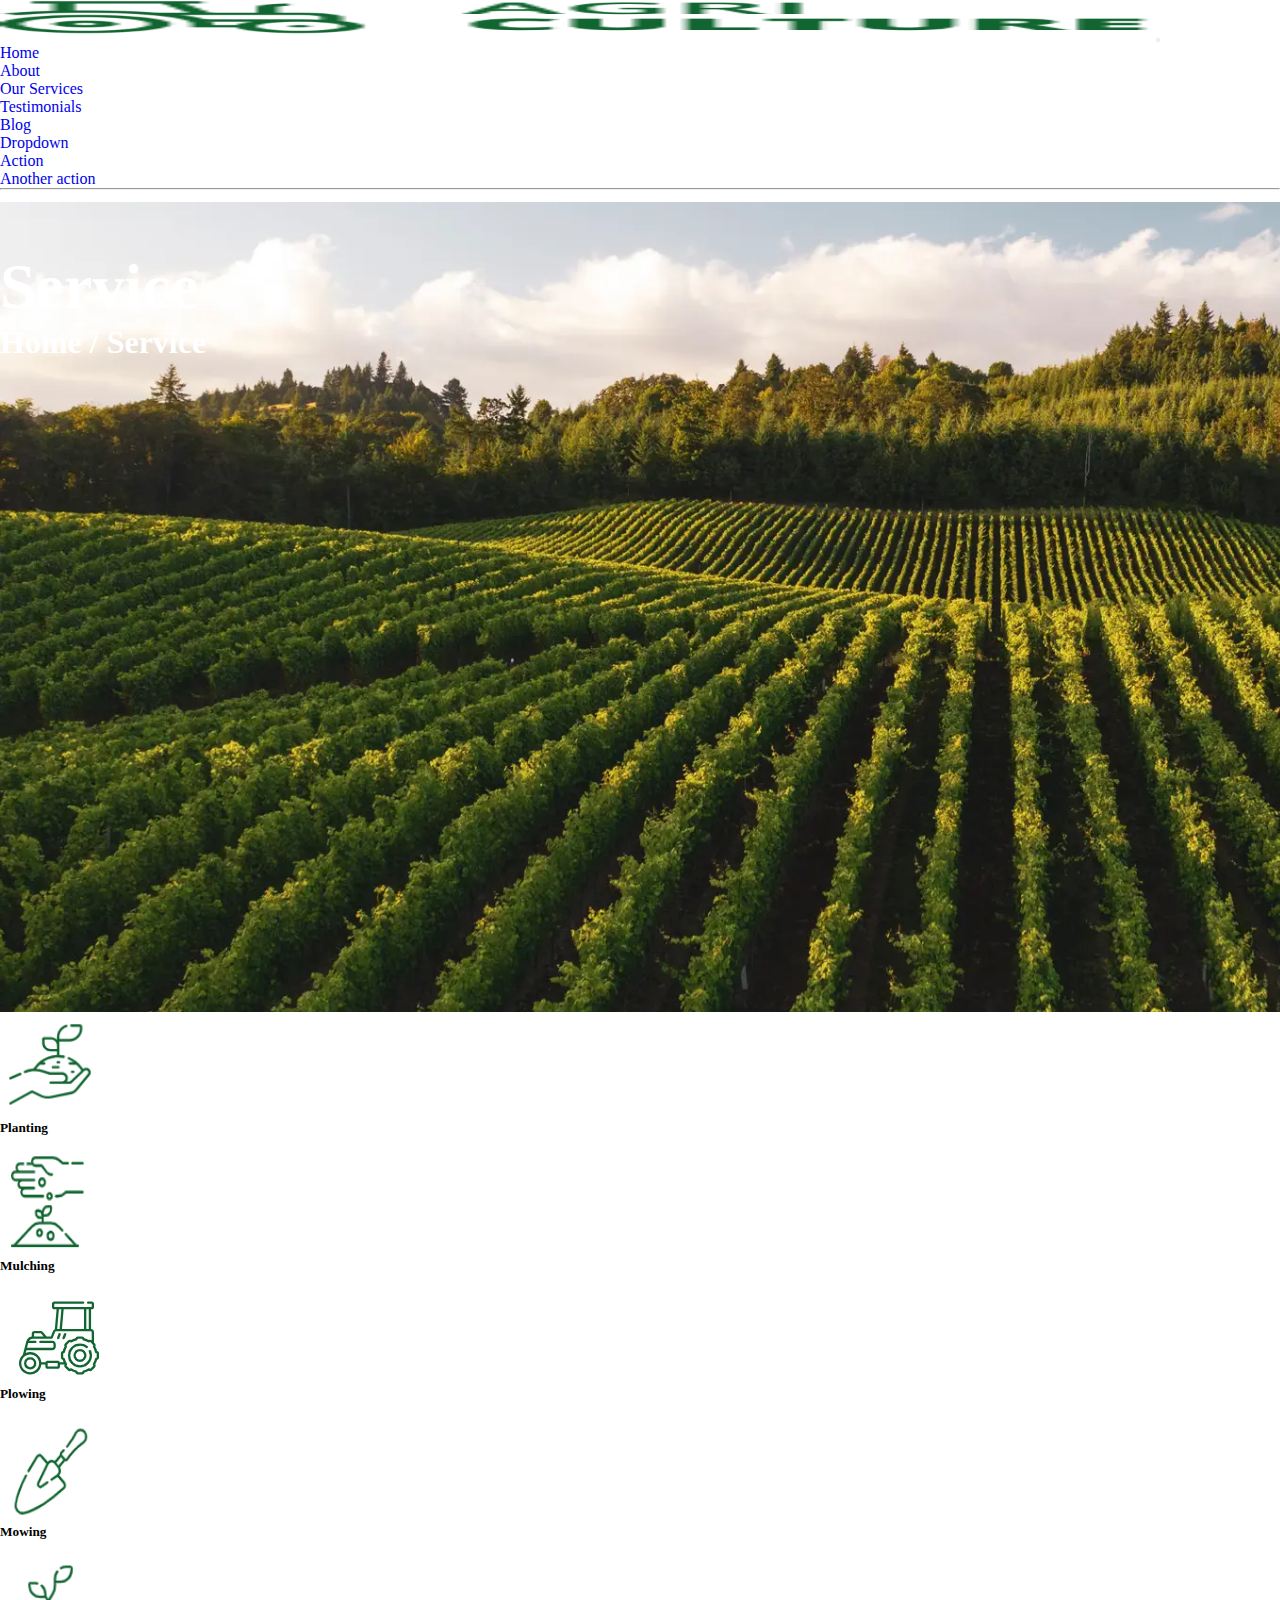
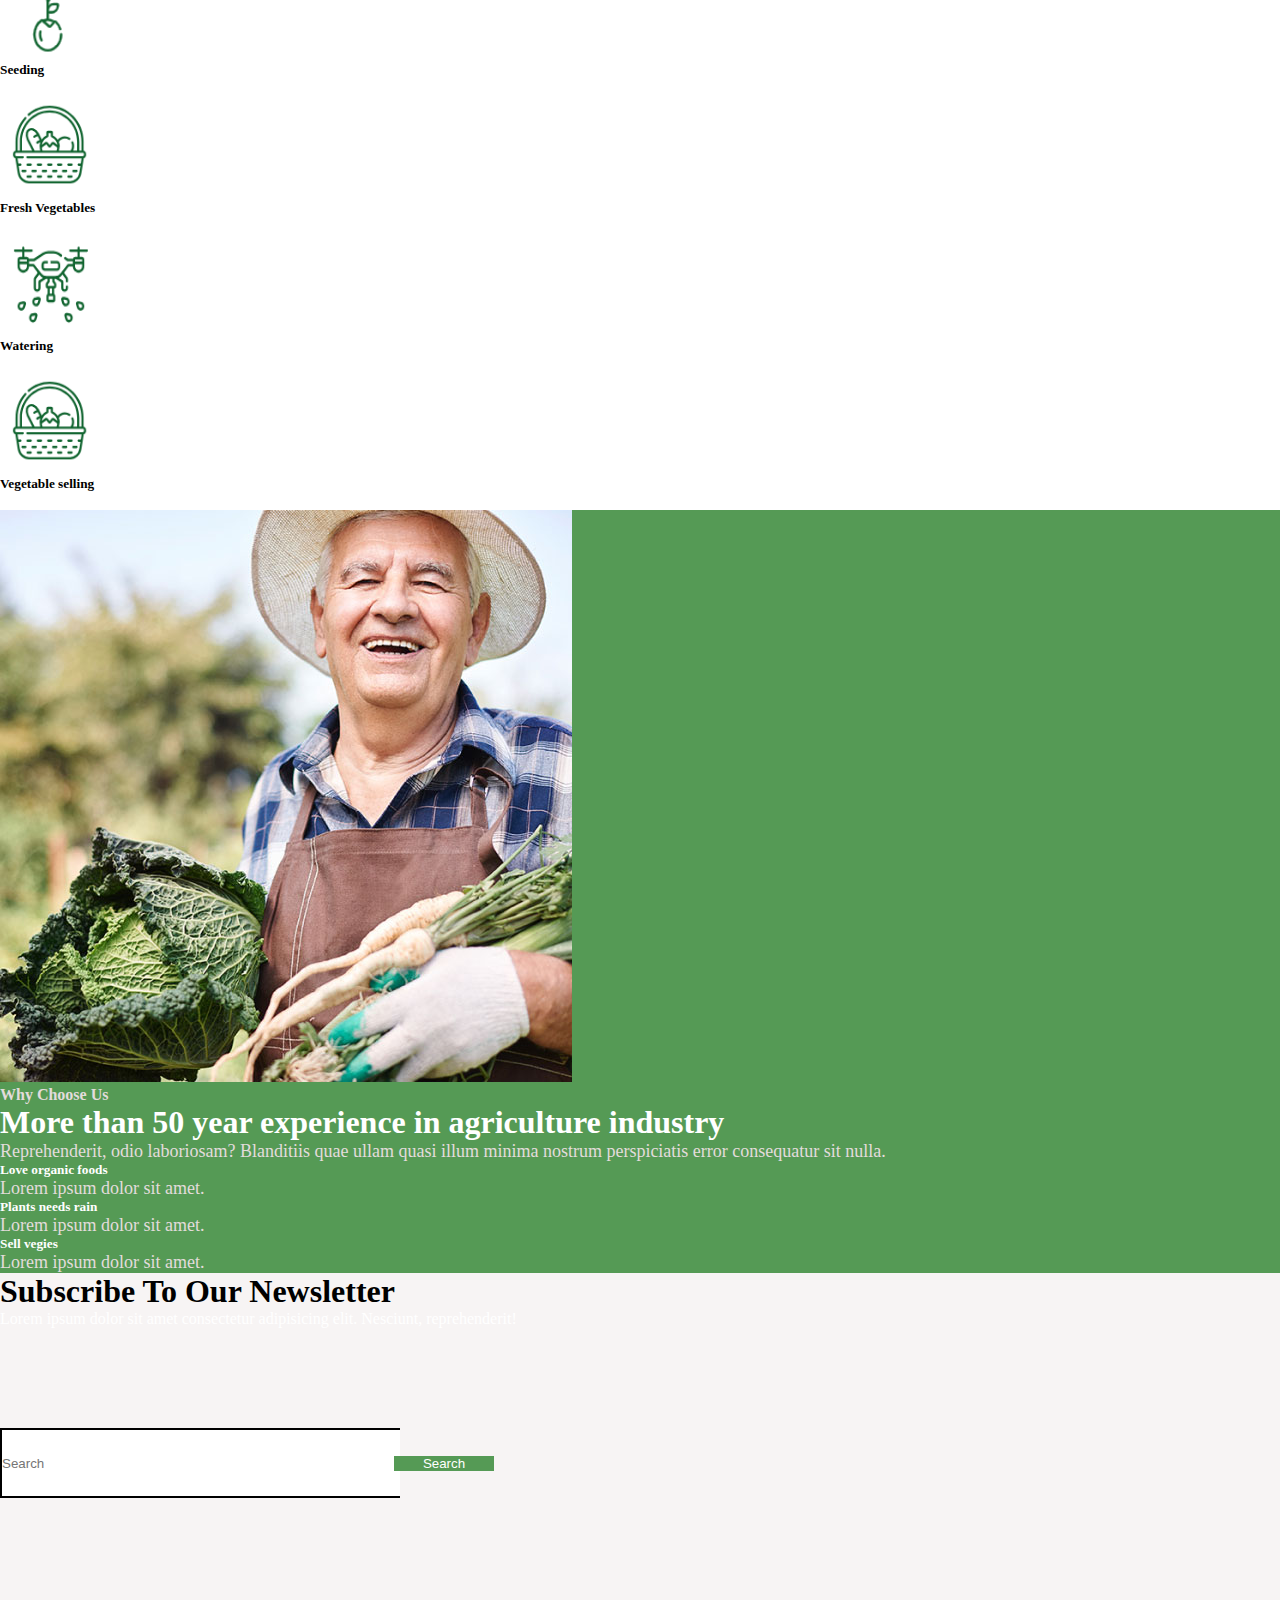
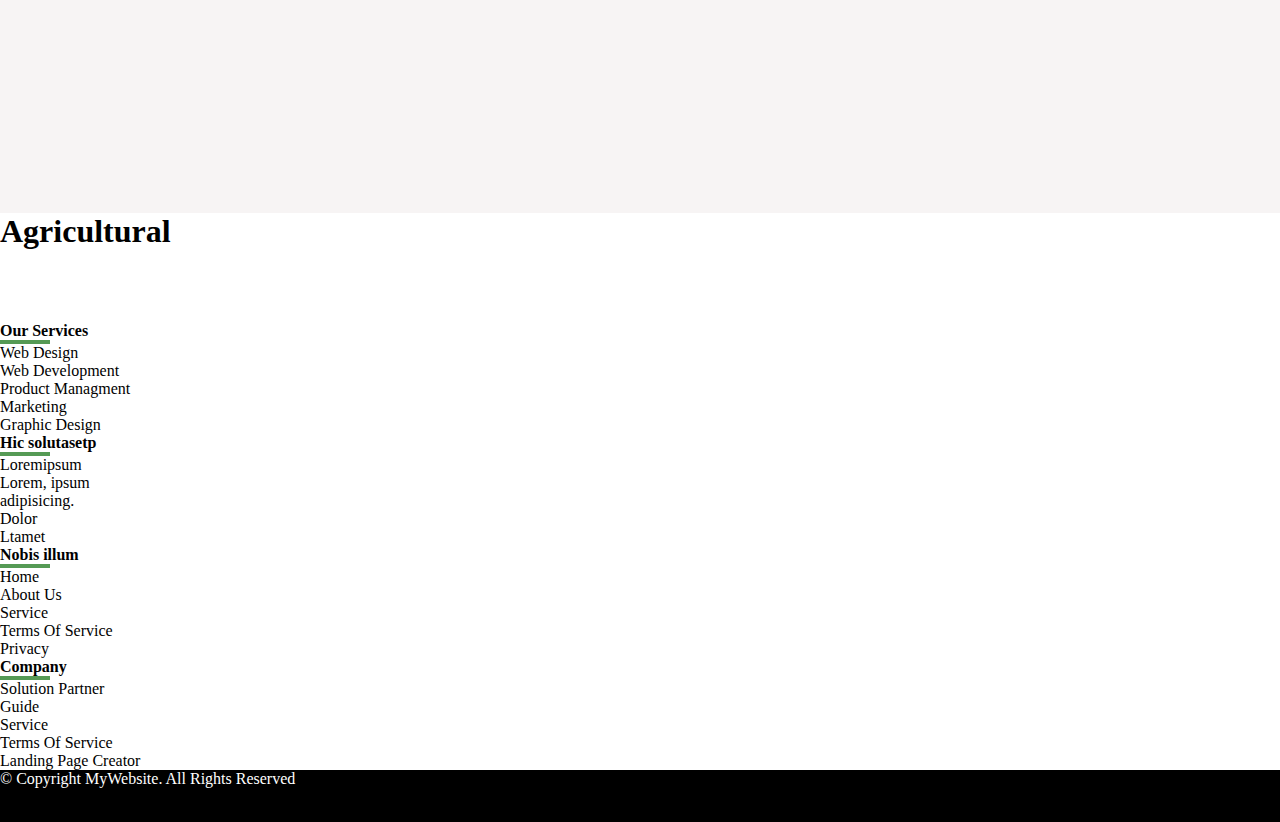
<file: service.html>
<!DOCTYPE html>
<html lang="en">
<head>
    <meta charset="UTF-8">
    <meta name="viewport" content="width=device-width, initial-scale=1.0">
    <title>Agricultural service</title>

    <!-- bootstrap link -->
    <link href="https://cdn.jsdelivr.net/npm/bootstrap@5.0.2/dist/css/bootstrap.min.css" rel="stylesheet" integrity="sha384-EVSTQN3/azprG1Anm3QDgpJLIm9Nao0Yz1ztcQTwFspd3yD65VohhpuuCOmLASjC" crossorigin="anonymous">

    <!-- css file -->
     <link rel="stylesheet" href="style.css">
     

     <!-- font awasome link -->
     <link rel="stylesheet" href="https://cdnjs.cloudflare.com/ajax/libs/font-awesome/6.7.0/css/all.min.css" integrity="sha512-9xKTRVabjVeZmc+GUW8GgSmcREDunMM+Dt/GrzchfN8tkwHizc5RP4Ok/MXFFy5rIjJjzhndFScTceq5e6GvVQ==" crossorigin="anonymous" referrerpolicy="no-referrer" />
</head>
<body>
     <!-- navbar section  start-->

     <header class="container-fluid m-3 p-3">
        <div class="container">
            <nav class="navbar navbar-expand-lg navbar-light">
                <div class="container-fluid">
                  <a class="navbar-brand" href="#"><img src="logo.png" alt=""></a>
                  <button class="navbar-toggler" type="button" data-bs-toggle="collapse" data-bs-target="#navbarNav" aria-controls="navbarNav" aria-expanded="false" aria-label="Toggle navigation">
                    <span class="navbar-toggler-icon"></span>
                  </button>
                  <div class="collapse navbar-collapse" id="navbarNav">
                    <ul class="navbar-nav ms-auto">
                      <li class="nav-item">
                        <a class="nav-link active" aria-current="page" href="index.html">Home</a>
                      </li>
                      <li class="nav-item">
                        <a class="nav-link" href="about.html">About</a>
                      </li>
                      <li class="nav-item">
                        <a class="nav-link" href="service.html">Our Services</a>
                      </li>
                      <li class="nav-item">
                        <a class="nav-link" href="testimonals.html">Testimonials</a>
                      </li>
                      <li class="nav-item">
                        <a class="nav-link" href="blog.html">Blog</a>
                      </li>
                      <li class="nav-item dropdown">
                        <a class="nav-link dropdown-toggle" href="#" id="navbarDropdown" role="button" data-bs-toggle="dropdown" aria-expanded="false">
                          Dropdown
                        </a>
                        <ul class="dropdown-menu" aria-labelledby="navbarDropdown">
                          <li><a class="dropdown-item" href="#">Action</a></li>
                          <li><a class="dropdown-item" href="#">Another action</a></li>
                          <li><hr class="dropdown-divider"></li>
                          <li><a class="dropdown-item" href="#">Something else here</a></li>
                        </ul>
                      </li>
                      <li class="nav-item">
                        <a class="nav-link" href="contact.html">Contact</a>
                      </li>
                      
                    </ul>
                  </div>
                </div>
              </nav>
        </div>

    </header>

    <!-- navbar section end -->
    <!-- service section start -->

    <section class="about-section">
      <div id="carouselExampleDark" class="carousel carousel-dark slide" data-bs-ride="carousel">
      
        <div class="carousel-inner">
          <div class="carousel-item active" data-bs-interval="10000">
            <img src="img/page-title-bg.webp" class="d-block w-100" alt="...">
            <div class="carousel-caption d-md-block ">
              <h1>Service</h1>
              <p>Home / Service</p>
            </div>
          </div>
          
         
        </div>
       
      </div>
  </section>

<div class="services my-5">
    <div class="container ">
      <div class="row ">
        <div class="col-sm-12 col-md-4 col-lg-3 col-12 border border-1">
          <div class="servic-icon text-star ">
            <img src="img/plant1.png" class="img-fluid">
            <h5>Planting</h5>
            <p class="text-dark">Gravida sodales condimentum pellen tesq accumsan orci quam sagittis sapie</p>
          </div>
        </div>
        <div class="col-sm-12 col-md-4 col-lg-3 col-12 border border-1">
          <div class="servic-icon text-start">
            <img src="img/mulching.png" class="img-fluid">
            <h5>Mulching</h5>
            <p  class="text-dark">Gravida sodales condimentum pellen tesq accumsan orci quam sagittis sapie</p>
          </div>
        </div>
        <div class="col-sm-12 col-md-4 col-lg-3 col-12 border border-1">
          <div class="servic-icon2 text-start mt-3">
            <img src="img/truck.png" class="img-fluid">
            <h5>Plowing</h5>
            <p  class="text-dark">Gravida sodales condimentum pellen tesq accumsan orci quam sagittis sapie</p>
          </div>
        </div>
        <div class="col-sm-12 col-md-4 col-lg-3 col-12 border border-1">
          <div class="servic-icon text-start">
            <img src="img/knif.png" class="img-fluid">
            <h5>Mowing
            </h5>
            <p  class="text-dark">Gravida sodales condimentum pellen tesq accumsan orci quam sagittis sapie</p>
          </div>
        </div>
      </div>

      <div class="row">
        <div class="col-sm-12 col-md-4 col-lg-3 col-12 border border-1">
          <div class="servic-icon text-v">
            <img src="img/leaf.png" class="img-fluid">
            <h5>Seeding</h5>
            <p  class="text-dark">Gravida sodales condimentum pellena tesq accumsan orci quam sagittis sapie</p>
          </div>
        </div>
        <div class="col-sm-12 col-md-4 col-lg-3 col-12 border border-1">
          <div class="servic-icon text-start">
            <img src="img/fruit.png" class="img-fluid">
            <h5>Fresh Vegetables</h5>
            <p  class="text-dark">Gravida sodales condimentum pellen tesq accumsan orci quam sagittis sapie</p>
          </div>
        </div>
        <div class="col-sm-12 col-md-4 col-lg-3 col-12 border border-1">
          <div class="servic-icon text-start">
            <img src="img/water.png" class="img-fluid">
            <h5>Watering</h5>
            <p  class="text-dark">Gravida sodales condimentum pellen tesq accumsan orci quam sagittis sapie</p>
          </div>
        </div>
        <div class="col-sm-12 col-md-4 col-lg-3 col-12 border border-1">
          <div class="servic-icon text-start">
            <img src="img/fruit.png" class="img-fluid">
            <h5>Vegetable selling</h5>
            <p  class="text-dark">Gravida sodales condimentum pellen tesq accumsan orci quam sagittis sapie</p>
          </div>
        </div>
      </div>
    </div>
 </div>



 <section class="service_second my-5">
    <div class="container">
      <div class="row">
        <div class="col-lg-6">
          <div class="service2-img">
          <img src="img/img_sq_5.jpg" alt="" class="img-fluid">
        </div>
            </div>
            <div class="col-lg-6">
              <div class="service_second_content my-5 ">
                <h4>Why Choose Us</h4>
                <h1>More than 50 year experience in agriculture industry</h1>
                <p>Reprehenderit, odio laboriosam? Blanditiis quae ullam quasi illum minima nostrum perspiciatis error consequatur sit nulla.</p>
                <h5><i class="fa-regular fa-heart me-2"></i>Love organic foods</h5>
                <p>Lorem ipsum dolor sit amet.</p>
                <h5><i class="fa fa-cloud-showers-heavy me-2"></i>Plants needs rain</h5>
                <p>Lorem ipsum dolor sit amet.
                </p>
                <h5><i class="fa fa-house-chimney me-2"></i>Sell vegies
                </h5>
                <p>Lorem ipsum dolor sit amet.</p>
              </div>
            </div>
     </div>
    </div>
      </section>


       <!-- subscribe section start -->
 <div class="subscribe mt-5">
    <div class="container">
      <div class="row">
        <div class="col-lg-6 subscribe_content my-5">
          <h1>Subscribe To Our Newsletter
          </h1>
          <p class="text-dark">Lorem ipsum dolor sit amet consectetur adipisicing elit. Nesciunt, reprehenderit!</p>
        </div>
        <div class="col-lg-6 form">
          <form class="d-flex">
            <input class="search_bar form-control me-2" type="search" placeholder="Search" aria-label="Search">
            <button class="search_button btn btn-outline-success" type="submit">Search</button>
          </form>
        </div>
      </div>
    </div>
   </div>
  
   <!-- subscribe section end -->


   <!-- footer start -->
  <footer class="footer bg-dark text-white  ">
    <div class="container ">
      <div class="row  ">
        <div class="col-lg-4 my-5">
          <h1>Agricultural</h1>
          <p>A108 Adam Stree</p>
          <p>New York, NY 535022</p>
          <p>Phone: +1 5589 55488 55 </p>
          <p>Email: info@example.com</p>

        </div>
        <div class="col-lg-8 my-5">
          <div class="row mt-2">
            <div class="col-lg-3">
              <div class="foot-links">
                <h4>Our Services</h4>
                <div class="line"></div>
                <ul class="links mt-3">
                  <li><a href=""></a>Web Design</li>
                  <li><a href=""></a>Web Development</li>
                  <li><a href=""></a>Product Managment</li>
                  <li><a href=""></a>Marketing</li>
                  <li><a href=""></a>Graphic Design</li>
                  
                </ul>
              </div>

            </div>

            <div class="col-lg-3">
              <div class="foot-links">
                <h4>Hic solutasetp</h4>
                <div class="line"></div>
                <ul class="links mt-3">
                  <li><a href=""></a>Loremipsum</li>
                  <li><a href=""></a>Lorem, ipsum</li>
                  <li><a href=""></a>adipisicing.</li>
                  <li><a href=""></a>Dolor</li>
                  <li><a href=""></a>Ltamet</li>
                  
                </ul>
              </div>

            </div>


            <div class="col-lg-3">
              <div class="foot-links">
                <h4>Nobis illum</h4>
                <div class="line"></div>
                <ul  class="links mt-3">
                  <li><a href=""></a>Home</li>
                  <li><a href=""></a>About Us</li>
                  <li><a href=""></a>Service</li>
                  <li><a href=""></a>Terms Of Service</li>
                  <li><a href=""></a>Privacy</li>
                  
                </ul>
              </div>

            </div>

            <div class="col-lg-3">
              <div class="foot-links">
                <h4>Company</h4>
                <div class="line"></div>
                <ul class="links mt-3">
                  <li><a href=""></a>Solution Partner</li>
                  <li><a href=""></a>Guide</li>
                  <li><a href=""></a>Service</li>
                  <li><a href=""></a>Terms Of Service</li>
                  <li><a href=""></a>Landing Page Creator</li>
                  
                </ul>
              </div>

            </div>
          </div>
        </div>
      </div>

    </div>
    <div class="footer-icons">
      <div class="last-icon container mt-5">
        <div class="row">
         <div class="col-lg-6 my-5">
           <p>© Copyright MyWebsite. All Rights Reserved</p>
       </div>
       <div class="col-lg-6  social-icon text-center my-5">
         <i class="fa-brands fa-square-instagram "></i>
         <i class="fa-brands fa-linkedin"></i>
         <i class="fa-brands fa-facebook "></i>
       </div>
     </div> 
        </div>
    </div>
    
</footer>

  <!-- footer section end -->

   <script src="https://cdn.jsdelivr.net/npm/bootstrap@5.0.2/dist/js/bootstrap.bundle.min.js" integrity="sha384-MrcW6ZMFYlzcLA8Nl+NtUVF0sA7MsXsP1UyJoMp4YLEuNSfAP+JcXn/tWtIaxVXM" crossorigin="anonymous"></script>
</body>
</html>
</file>
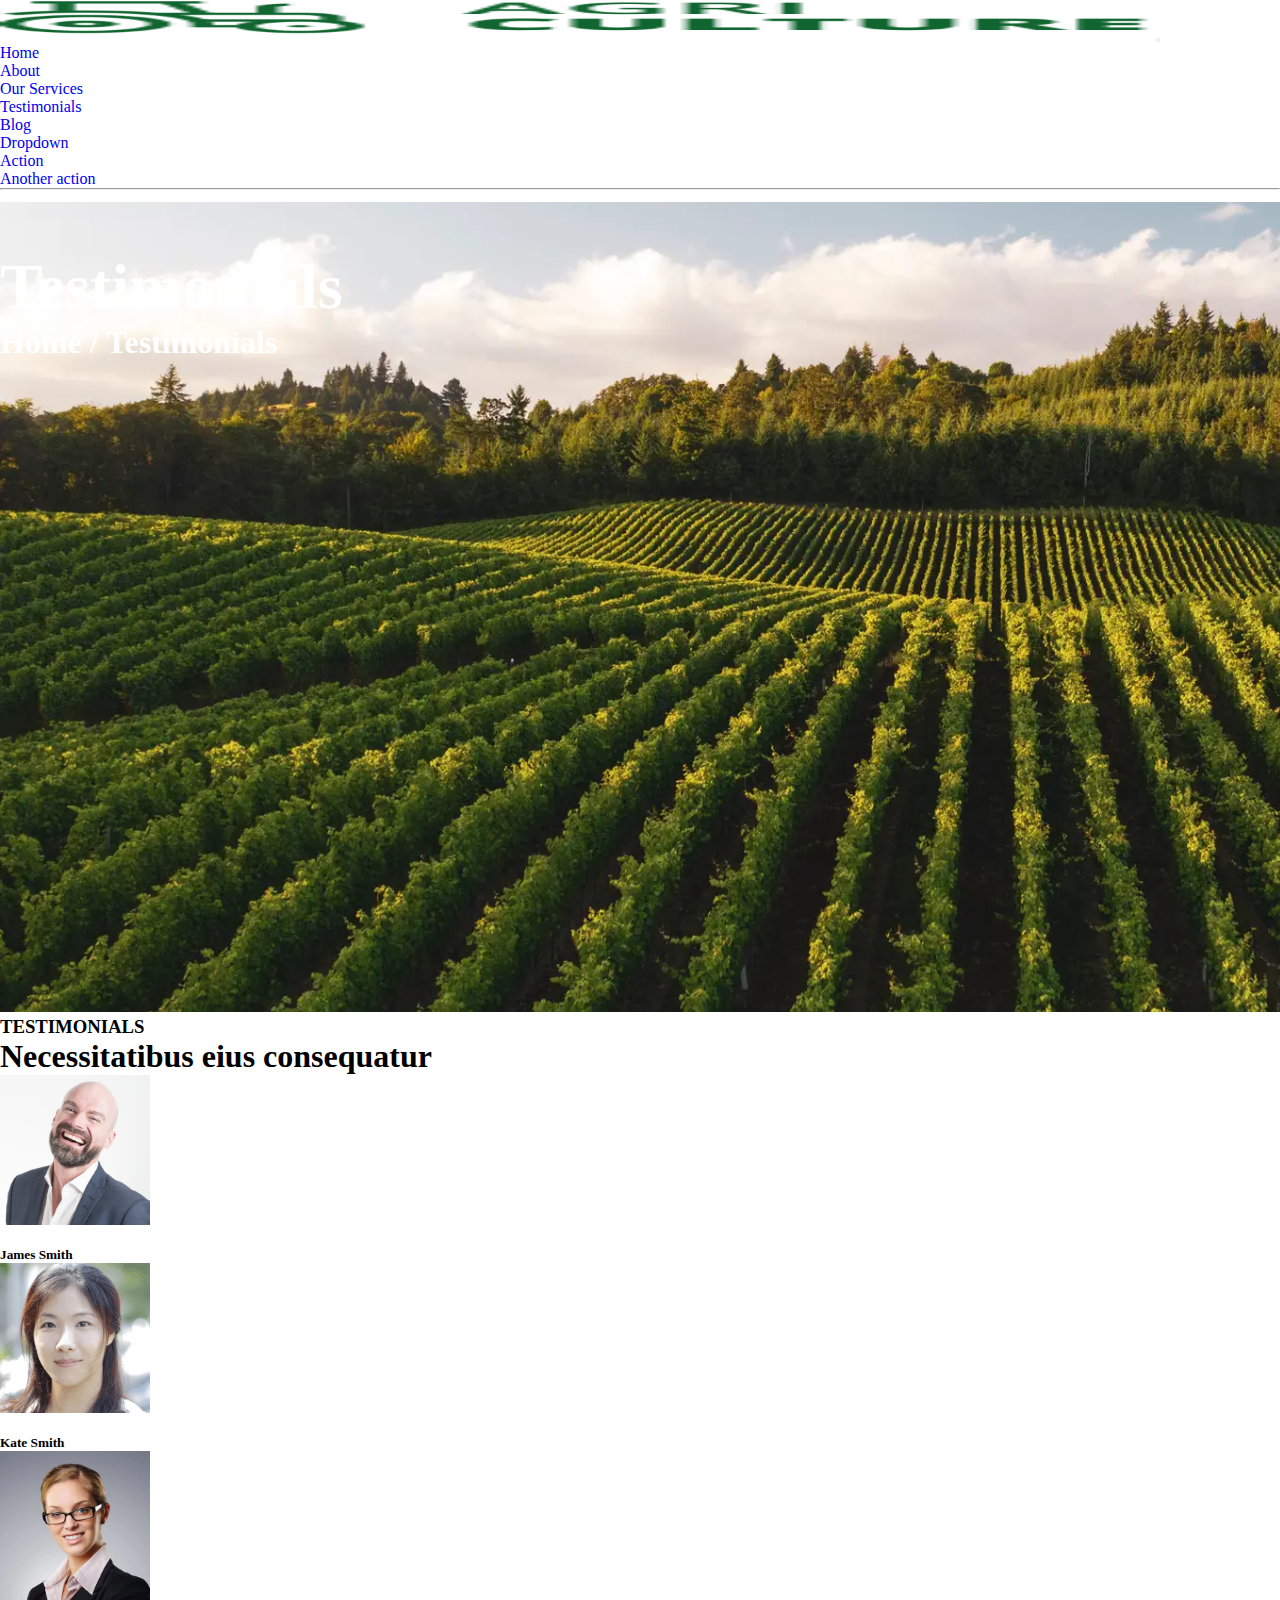
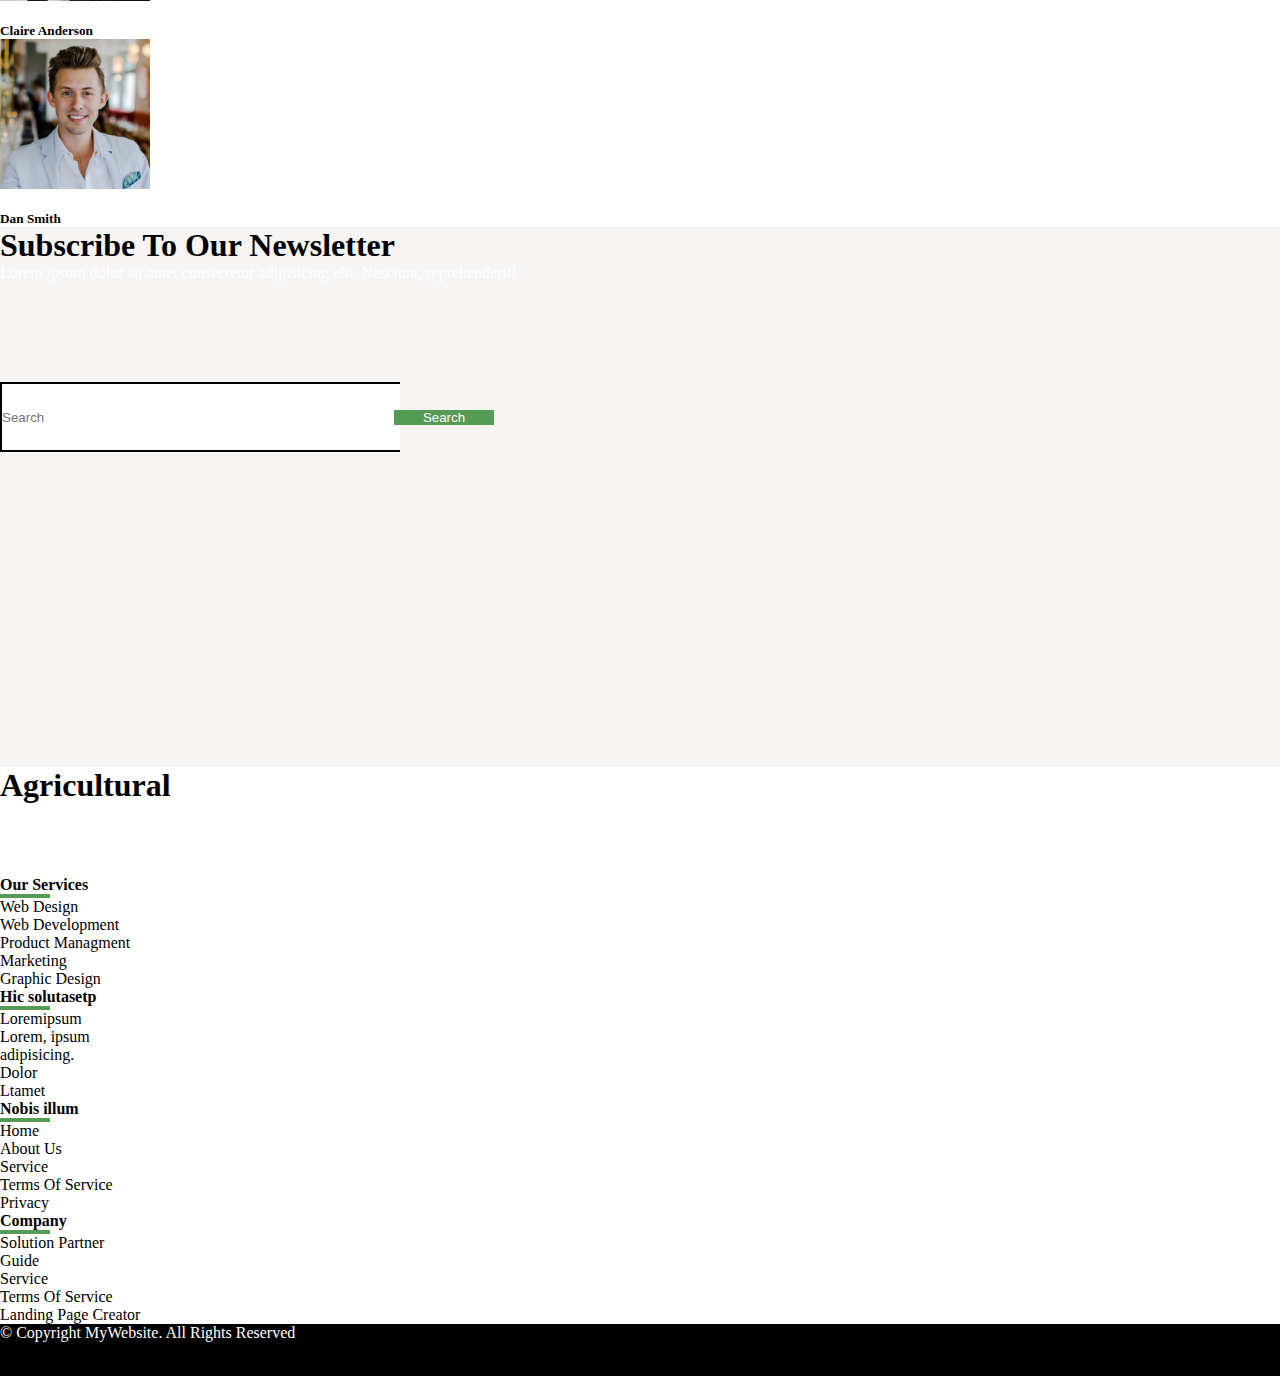
<file: testimonals.html>
<!DOCTYPE html>
<html lang="en">
<head>
    <meta charset="UTF-8">
    <meta name="viewport" content="width=device-width, initial-scale=1.0">
    <title>Agricultural testimonalls</title>

    <!-- bootstrap link -->
    <link href="https://cdn.jsdelivr.net/npm/bootstrap@5.0.2/dist/css/bootstrap.min.css" rel="stylesheet" integrity="sha384-EVSTQN3/azprG1Anm3QDgpJLIm9Nao0Yz1ztcQTwFspd3yD65VohhpuuCOmLASjC" crossorigin="anonymous">

    <!-- css file -->
     <link rel="stylesheet" href="style.css">
     

     <!-- font awasome link -->
     <link rel="stylesheet" href="https://cdnjs.cloudflare.com/ajax/libs/font-awesome/6.7.0/css/all.min.css" integrity="sha512-9xKTRVabjVeZmc+GUW8GgSmcREDunMM+Dt/GrzchfN8tkwHizc5RP4Ok/MXFFy5rIjJjzhndFScTceq5e6GvVQ==" crossorigin="anonymous" referrerpolicy="no-referrer" />
</head>
<body>

  <header class="container-fluid m-3 p-3">
    <div class="container">
        <nav class="navbar navbar-expand-lg navbar-light">
            <div class="container-fluid">
              <a class="navbar-brand" href="#"><img src="logo.png" alt=""></a>
              <button class="navbar-toggler" type="button" data-bs-toggle="collapse" data-bs-target="#navbarNav" aria-controls="navbarNav" aria-expanded="false" aria-label="Toggle navigation">
                <span class="navbar-toggler-icon"></span>
              </button>
              <div class="collapse navbar-collapse" id="navbarNav">
                <ul class="navbar-nav ms-auto">
                  <li class="nav-item">
                    <a class="nav-link active" aria-current="page" href="index.html">Home</a>
                  </li>
                  <li class="nav-item">
                    <a class="nav-link" href="about.html">About</a>
                  </li>
                  <li class="nav-item">
                    <a class="nav-link" href="service.html">Our Services</a>
                  </li>
                  <li class="nav-item">
                    <a class="nav-link" href="testimonals.html">Testimonials</a>
                  </li>
                  <li class="nav-item">
                    <a class="nav-link" href="blog.html">Blog</a>
                  </li>
                  <li class="nav-item dropdown">
                    <a class="nav-link dropdown-toggle" href="#" id="navbarDropdown" role="button" data-bs-toggle="dropdown" aria-expanded="false">
                      Dropdown
                    </a>
                    <ul class="dropdown-menu" aria-labelledby="navbarDropdown">
                      <li><a class="dropdown-item" href="#">Action</a></li>
                      <li><a class="dropdown-item" href="#">Another action</a></li>
                      <li><hr class="dropdown-divider"></li>
                      <li><a class="dropdown-item" href="#">Something else here</a></li>
                    </ul>
                  </li>
                  <li class="nav-item">
                    <a class="nav-link" href="contact.html">Contact</a>
                  </li>
                  
                </ul>
              </div>
            </div>
          </nav>
    </div>

</header>

<section class="about-section">
  <div id="carouselExampleDark" class="carousel carousel-dark slide" data-bs-ride="carousel">
  
    <div class="carousel-inner">
      <div class="carousel-item active" data-bs-interval="10000">
        <img src="img/page-title-bg.webp" class="d-block w-100" alt="...">
        <div class="carousel-caption d-md-block ">
          <h1>Testimonials</h1>
          <p>Home / Testimonials</p>
        </div>
      </div>
      
     
    </div>
   
  </div>
</section>



     <!-- testimonals section start -->
     <section class="testimonals text-center my-5">
        <h3 class="text-success my-5" >TESTIMONIALS
        </h3>
        <h1 class="text-dark my-5" >Necessitatibus eius consequatur
  
        </h1>
        <div class="container">
          <div class="row">
            <div class="col-lg-6 one_review">
              <div class="row row-cols-1 row-cols-md-2  ">
                
                  <div class="card">
                    <img src="img/testimonials-1.jpg" class="card-img-top rounded-pill testimonals1" alt="...">
                    <div class="card-body">
                      
                      <p class="card-text text-start text-dark">This is a longer card with supporting text below as a natural lead-in to additional content. This content is a little bit longer.</p>
                      <h5 class="card-title text-start  text-success">James Smith
  
                      </h5>
                    </div>
                  </div>
                  <div class="card">
                    <img src="img/testimonials-2.jpg" class="card-img-top rounded-pill testimonals1" alt="...">
                    <div class="card-body">  
                      <p class="card-text text-start text-dark">This is a longer card with supporting text below as a natural lead-in to additional content. This content is a little bit longer.</p>
                      <h5 class="card-title text-start  text-success">Kate Smith
                      </h5>
                    </div>
                  </div>
                  <div class="card">
                    <img src="img/testimonials-3.jpg" class="card-img-top rounded-pill testimonals1" alt="...">
                    <div class="card-body">
                      
                      <p class="card-text text-start text-dark">This is a longer card with supporting text below as a natural lead-in to additional content. This content is a little bit longer.</p>
                      <h5 class="card-title text-start  text-success">Claire Anderson</h5>
                    </div>
                  </div>
                  <div class="card">
                    <img src="img/testimonials-4.jpg" class="card-img-top rounded-pill testimonals1" alt="...">
                    <div class="card-body">
                      
                      <p class="card-text text-start text-dark">This is a longer card with supporting text below as a natural lead-in to additional content. This content is a little bit longer.</p>
                      <h5 class="card-title text-start  text-success">Dan Smith
  
                      </h5>
                    </div>
                  </div>
                
              
            </div>
  
          </div>
        </div>
      </div>
       </section>
  <!-- testimonials section end -->


   <!-- subscribe section start -->
   <div class="subscribe mt-5">
    <div class="container">
      <div class="row">
        <div class="col-lg-6 subscribe_content my-5">
          <h1>Subscribe To Our Newsletter
          </h1>
          <p>Lorem ipsum dolor sit amet consectetur adipisicing elit. Nesciunt, reprehenderit!</p>
        </div>
        <div class="col-lg-6 form">
          <form class="d-flex">
            <input class="search_bar form-control me-2" type="search" placeholder="Search" aria-label="Search">
            <button class="search_button btn btn-outline-success" type="submit">Search</button>
          </form>
        </div>
      </div>
    </div>
   </div>

   <!-- subscribe section end -->


    <!-- footer start -->
    <footer class="footer bg-dark text-white ">
        <div class="container ">
          <div class="row  ">
            <div class="col-lg-4 my-5">
              <h1>Agricultural</h1>
              <p>A108 Adam Stree</p>
              <p>New York, NY 535022</p>
              <p>Phone: +1 5589 55488 55 </p>
              <p>Email: info@example.com</p>

            </div>
            <div class="col-lg-8 my-5">
              <div class="row mt-2">
                <div class="col-lg-3">
                  <div class="foot-links">
                    <h4>Our Services</h4>
                    <div class="line"></div>
                    <ul class="links mt-3">
                      <li><a href=""></a>Web Design</li>
                      <li><a href=""></a>Web Development</li>
                      <li><a href=""></a>Product Managment</li>
                      <li><a href=""></a>Marketing</li>
                      <li><a href=""></a>Graphic Design</li>
                      
                    </ul>
                  </div>

                </div>

                <div class="col-lg-3">
                  <div class="foot-links">
                    <h4>Hic solutasetp</h4>
                    <div class="line"></div>
                    <ul class="links mt-3">
                      <li><a href=""></a>Loremipsum</li>
                      <li><a href=""></a>Lorem, ipsum</li>
                      <li><a href=""></a>adipisicing.</li>
                      <li><a href=""></a>Dolor</li>
                      <li><a href=""></a>Ltamet</li>
                      
                    </ul>
                  </div>

                </div>


                <div class="col-lg-3">
                  <div class="foot-links">
                    <h4>Nobis illum</h4>
                    <div class="line"></div>
                    <ul  class="links mt-3">
                      <li><a href=""></a>Home</li>
                      <li><a href=""></a>About Us</li>
                      <li><a href=""></a>Service</li>
                      <li><a href=""></a>Terms Of Service</li>
                      <li><a href=""></a>Privacy</li>
                      
                    </ul>
                  </div>

                </div>

                <div class="col-lg-3">
                  <div class="foot-links">
                    <h4>Company</h4>
                    <div class="line"></div>
                    <ul class="links mt-3">
                      <li><a href=""></a>Solution Partner</li>
                      <li><a href=""></a>Guide</li>
                      <li><a href=""></a>Service</li>
                      <li><a href=""></a>Terms Of Service</li>
                      <li><a href=""></a>Landing Page Creator</li>
                      
                    </ul>
                  </div>

                </div>
              </div>
            </div>
          </div>

        </div>
        <div class="footer-icons">
          <div class="last-icon container mt-5">
            <div class="row">
             <div class="col-lg-6 my-5">
               <p>© Copyright MyWebsite. All Rights Reserved</p>
           </div>
           <div class="col-lg-6  social-icon text-center my-5">
             <i class="fa-brands fa-square-instagram "></i>
             <i class="fa-brands fa-linkedin"></i>
             <i class="fa-brands fa-facebook "></i>
           </div>
         </div> 
            </div>
        </div>
        
</footer>

      <!-- footer section end -->
  
      <script src="https://cdn.jsdelivr.net/npm/bootstrap@5.0.2/dist/js/bootstrap.bundle.min.js" integrity="sha384-MrcW6ZMFYlzcLA8Nl+NtUVF0sA7MsXsP1UyJoMp4YLEuNSfAP+JcXn/tWtIaxVXM" crossorigin="anonymous"></script>
</body>
</html>
</file>
<file: style.css>
*{
    margin: 0;
    padding: 0;
    box-sizing: border-box;
    text-decoration: none;
}

:root {
    --default-font: "Open Sans", system-ui, -apple-system, "Segoe UI", Roboto, "Helvetica Neue", Arial, "Noto Sans", "Liberation Sans", sans-serif, "Apple Color Emoji", "Segoe UI Emoji", "Segoe UI Symbol", "Noto Color Emoji";
    --heading-font: "Marcellus", sans-serif;
    --nav-font: "Marcellus", sans-serif;


}

body{
    overflow-x: hidden;
    font-family: "Sriracha", cursive;
  font-weight: 400;
  font-style: normal


}
.navbar-brand img{
    height: 40px;
    width: 90%;

}
.navbar-nav ul li a:hover{
    color: green;
}
.carousel-inner img{
    margin-top:-40px ;
    height: 90vh;
}
.carousel-caption{
    bottom: 100px;

}
.plowing img{
    height:230px;
}
.service2{
    
    height: 100vh;
    width: 100%;
}
.servic-icon img{
    height: 100px;
    width: 100px;
}

.service_second_content h1{
    color: white;  
}
.service_second_content p{
    color:rgb(227, 220, 220);   
}
.service_second_content h4{
    color: rgb(227, 220, 220);
}
.service_second_content h5{
    color: white;
}
.service_second_content p{
    font-size: 18px;
}
.service_second_content i{
    width: 30px;
}
.testimonals1{
    width: 150px;
}
.one_review{
    width: 100%;
}
.one_review  .card{
    border:none;
}
.content3{
    margin: 200px 0px;
}
.card:hover{
    color:rgb(49, 81, 49);
}
.subscribe{
    background-color: rgb(247, 244, 244);
    height: 60vh;

}
.form{
    margin-top: 100px;
    
}
.form-control{
    height: 70px;
    border: 2px solid black;
    width: 400px;
    border-right:none;
}
.search_button{
    width: 100px;
    border-left: none;
    position: relative;
    right: 10px;
    border: none;
    background-color: rgb(85, 154, 85);
    color: white;
}
.service_second{
    background-color: rgb(85, 154, 85);
}
.footer .foot-links ul{
    list-style-type: none;
    padding: 0px;
    cursor: pointer;

}

.line{
    width: 50px;
    height: 4px;
    border: 2px solid rgb(85, 154, 85);
}
.social-icon .fa-brands{
    font-size: 30px;
    gap: 30px;
    
}
.social-icon i {
    margin-left: 20px;
    height: 40px;
    width: 55px;  
    border-radius: 5px;
    background-color: rgb(26, 24, 24);

}
.social-icon i:hover{
    background-color: rgb(85, 154, 85);
    height: 35px;

}
.footer-icons{
    background-color: black;
}

/* about page css */

.about-img img{
    height: 50vh;
    width: 100%;
    
}
.carousel-caption{
    position: absolute;
    top: 250px;
}
.team-icon{
    position: absolute;
    top: 100px;
    display: flex;
    flex-direction: column;
    font-size: 20px;
    
}
.team-icon i{
    background-color:white;
    height: 40px;
    width: 40px;
    margin-bottom: 10px;
    padding: 10px;
    margin-left: 10px;
}
.team-icon i:hover{
    background-color: rgb(85, 154, 85);
    color: white;
    transition: all 0.5s;
}
.team-content{
    border: none;
}
.map{
    width: 100%;
}
.get{
    height: 80vh;
    box-shadow: 2px 4px 5px black;
}
.carousel-caption{
    
    font-weight: 700;
    font-size: 2rem;
}
.carousel-caption h1,p{
    color: white;
}
.get-touch{
    padding: 20px;
   box-shadow: 0px 0px 10px black;
}
.inputss input{
    height: 40px;
    width: 100%;
}
#textarea{
    height: 230px;
    width: 100%;
}
</file>
